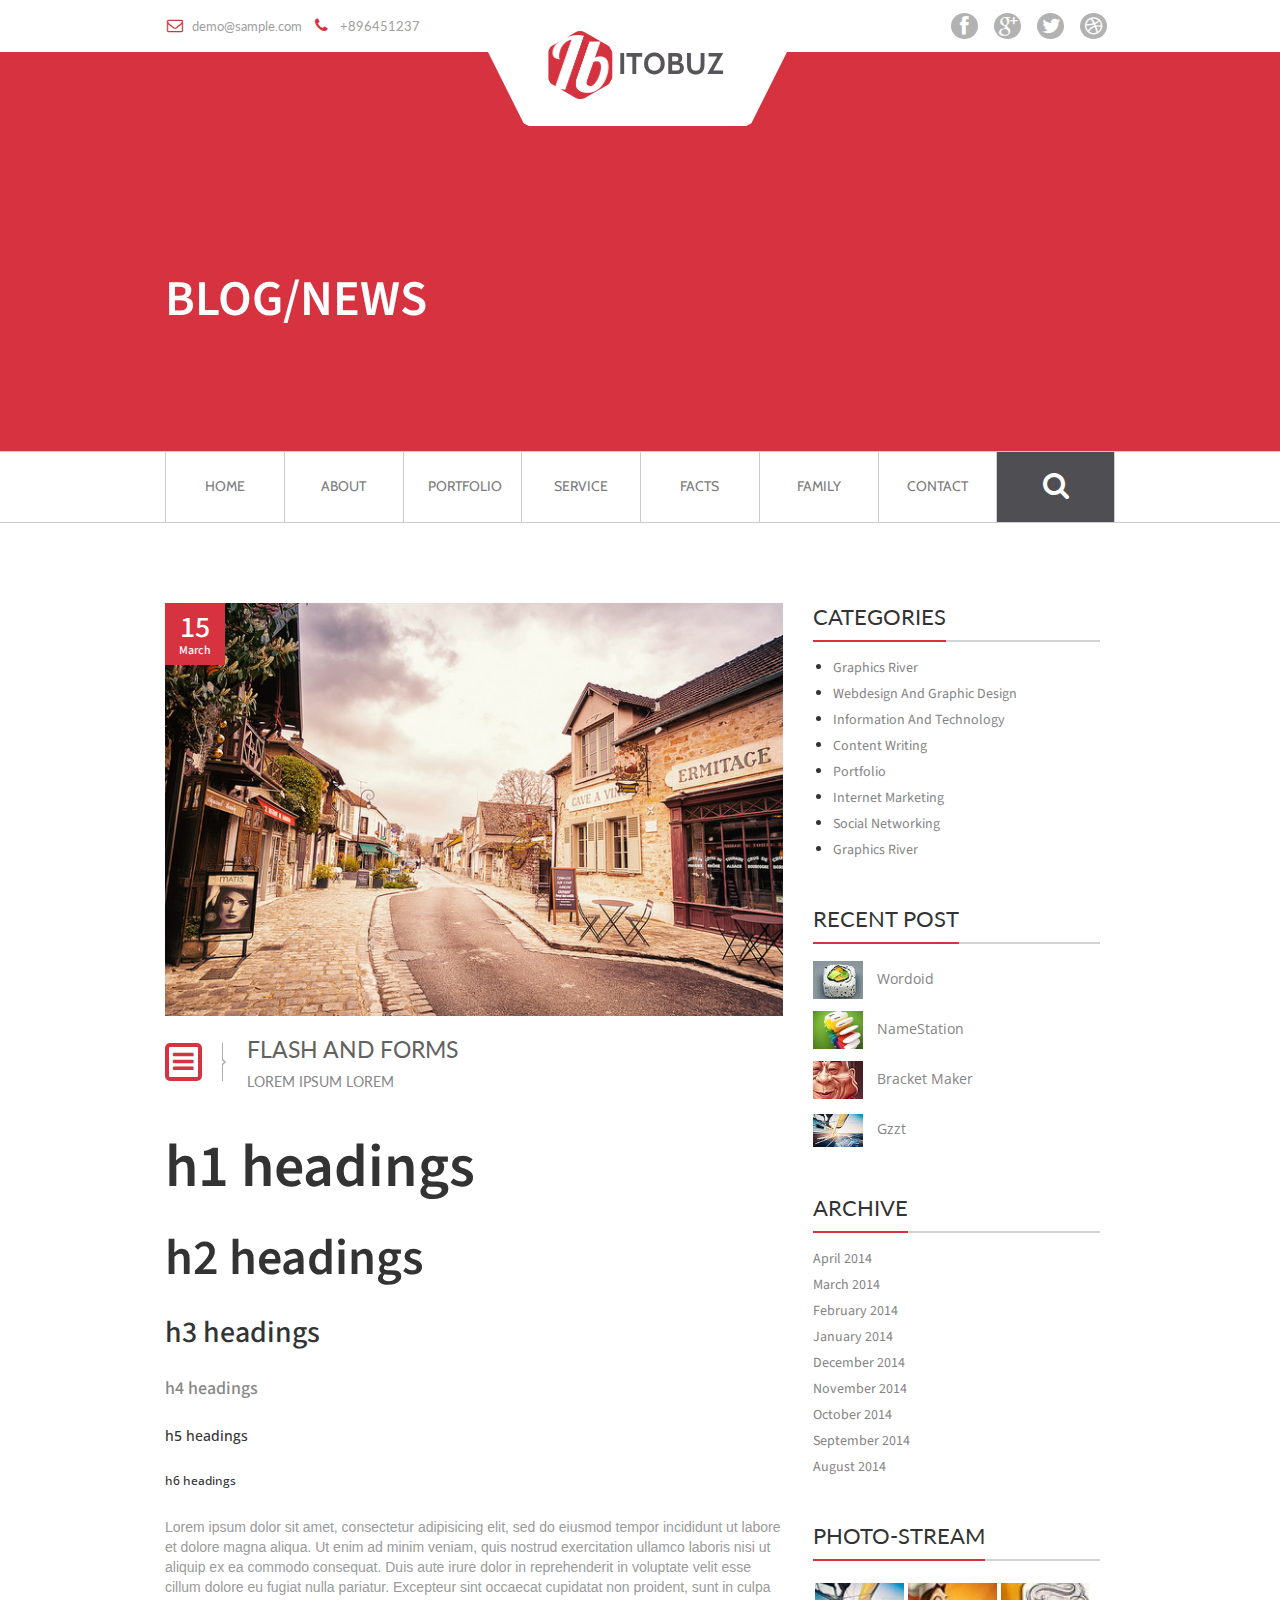
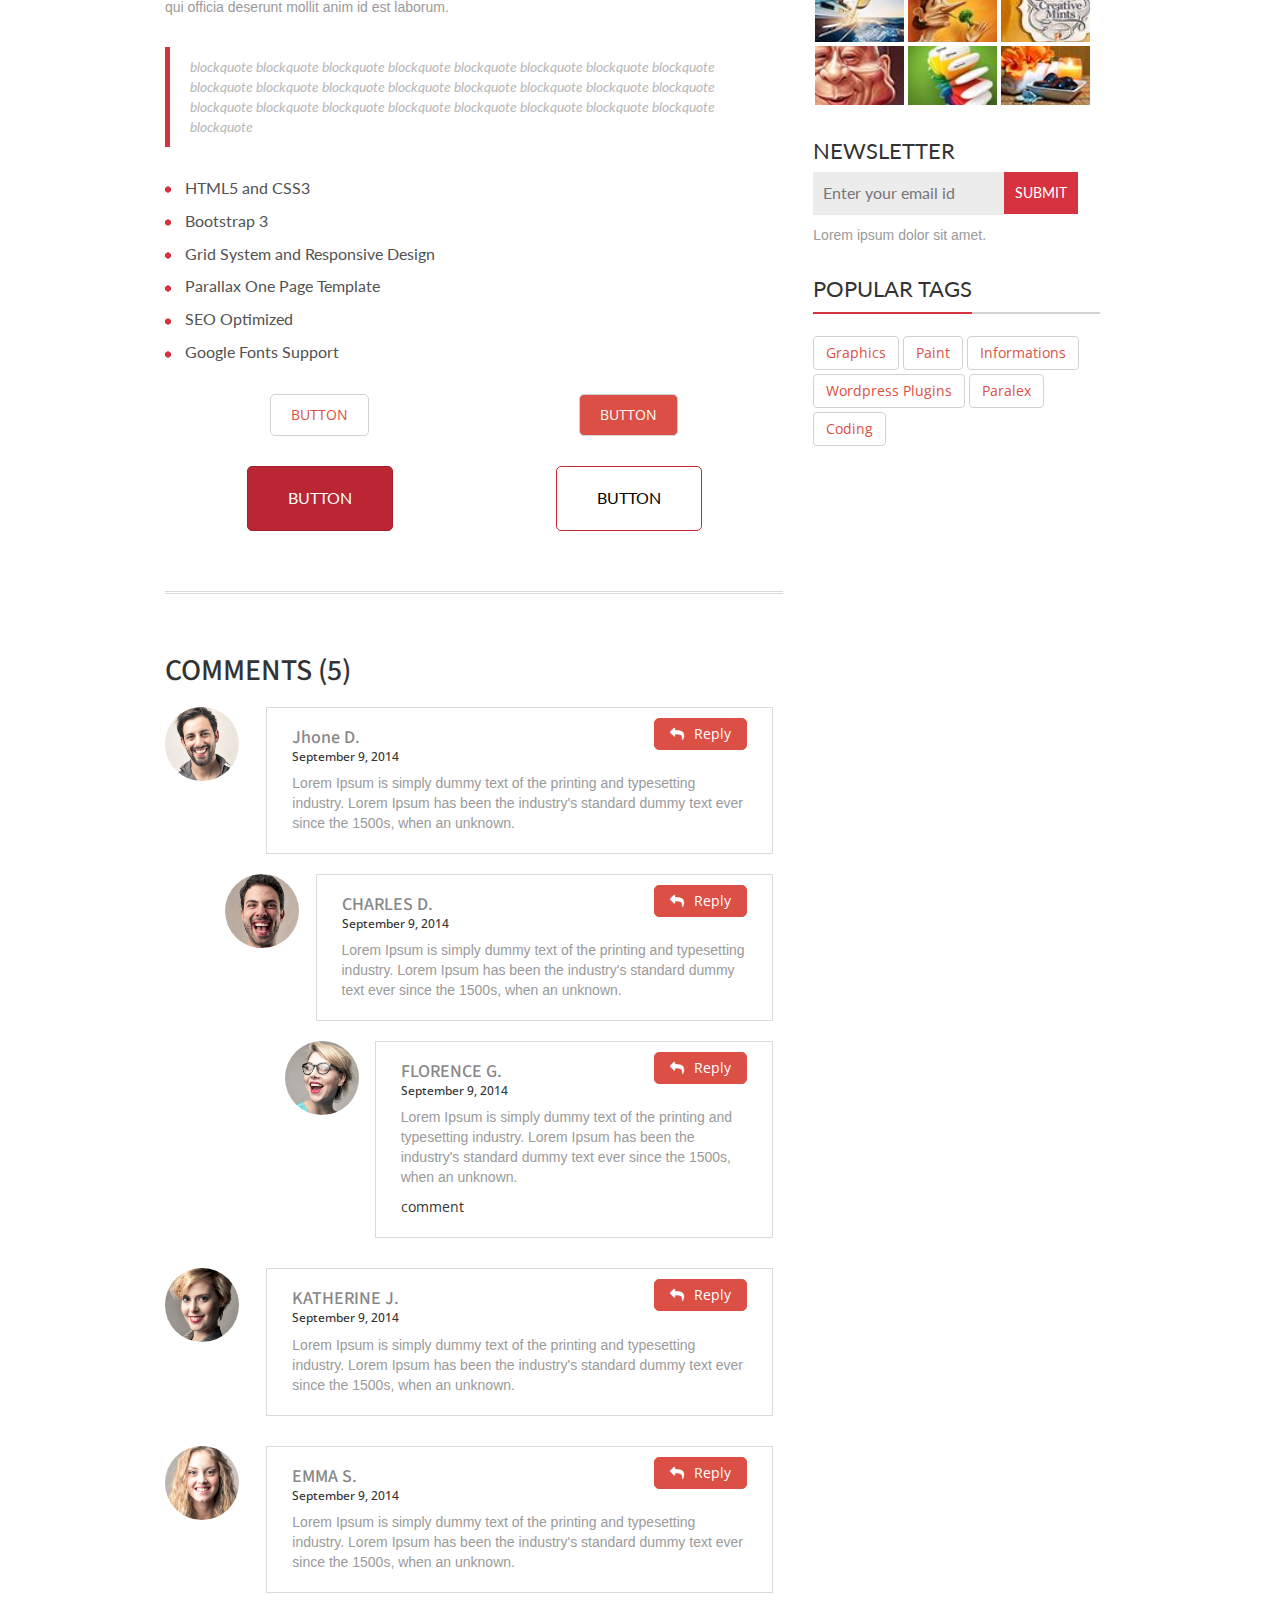
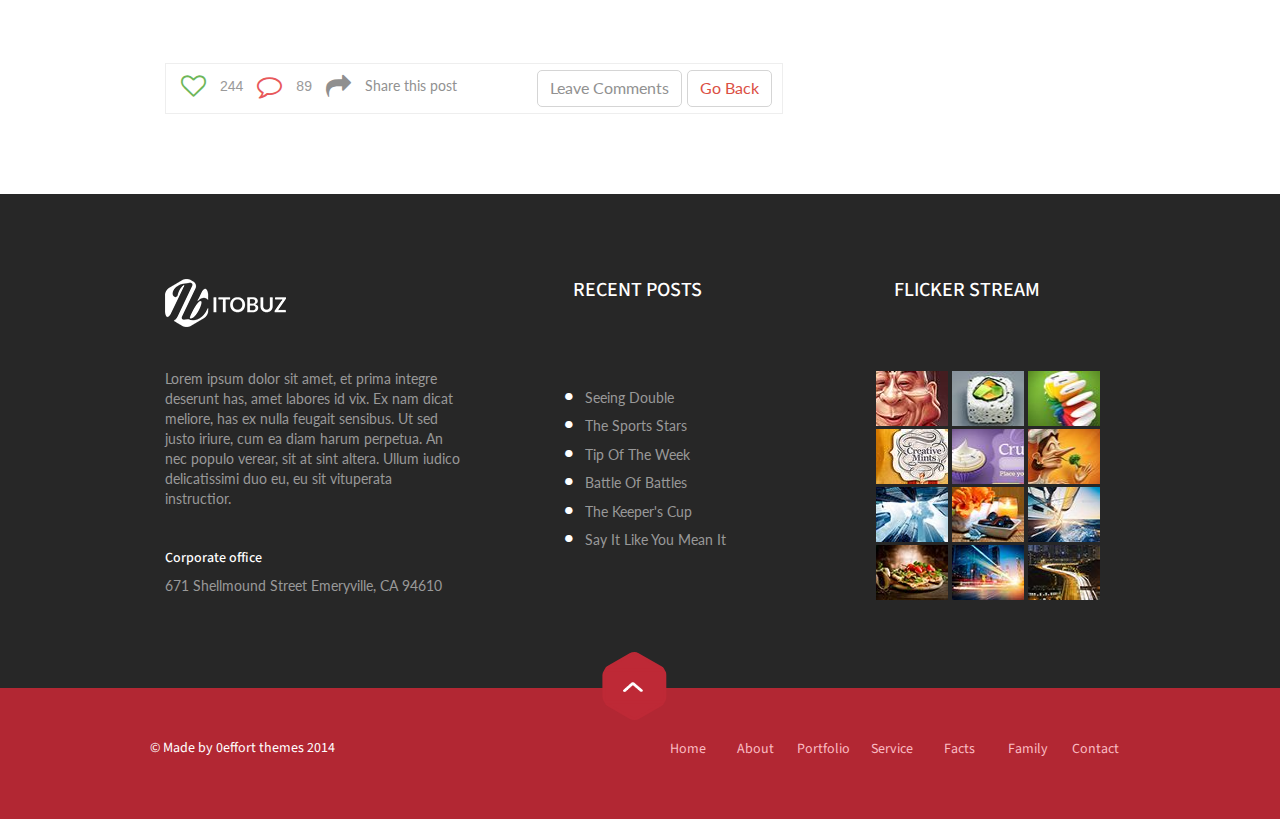
<file: blog-detail.html>
<!DOCTYPE html>
<html class="no-js" lang="en-US">
  
<!-- Mirrored from 0effortthemes.com/itobuz/blog-detail.html by HTTrack Website Copier/3.x [XR&CO'2014], Thu, 13 Nov 2014 19:01:12 GMT -->
<head>
	   <meta http-equiv="Content-Type" content="text/html; charset=utf-8">
    
    <!-- Basic -->
        <meta charset="utf-8">
        <!-- <meta http-equiv="X-UA-Compatible" content="IE=EmulateIE7;"> -->

		<title>ZERO EFFORT THEMES</title>
		
		<!-- Mobile Specific Metas -->
		<meta name="viewport" content="width=device-width, initial-scale=1, maximum-scale=1">		
			
		<!-- Libs CSS -->
		<link href="css/bootstrap.css" rel="stylesheet"> 		
		<link href="css/font-awesome.min.css" rel="stylesheet">
		<!-- <link href="css/flexslider.css" rel="stylesheet" media="screen" /> -->
		

		<!-- Template CSS -->
		<link rel="stylesheet" href="css/style.css">
        <link rel="stylesheet" href="css/my-pad.css">
        <link rel="stylesheet" href="css/my-mobile.css">
        <link rel="stylesheet" href="css/blog-style.css">
			
								
		<!-- Favicons --> 
        <link rel="shortcut icon" href="images/fabicon.ico">
        <link rel="apple-touch-icon" sizes="114x114" href="images/Fabcon_apple.png">

			
		<!-- Google Fonts -->
		<link href='http://fonts.googleapis.com/css?family=Paprika' rel='stylesheet' type='text/css'>
		<link href='http://fonts.googleapis.com/css?family=Fauna+One' rel='stylesheet' type='text/css'>
		<link href='http://fonts.googleapis.com/css?family=Open+Sans:400,300,300italic,400italic,600,700,700italic,800,800italic' rel='stylesheet' type='text/css'>
        <link href='http://fonts.googleapis.com/css?family=Lato' rel='stylesheet' type='text/css'>
        <link href='http://fonts.googleapis.com/css?family=Source+Sans+Pro' rel='stylesheet' type='text/css'>

        
        <!--[if IE]>
            <script src="http://html5shiv.googlecode.com/svn/trunk/html5.js"></script>
            <link rel="stylesheet" href="css/ie9.css">
        <![endif]-->

        <script src="js/modernizr.custom.50095.js"></script>
        <script src="js/respond.js"></script>

        <!--[if lt IE 9]>
            <link href="js/jreject/css/jquery.reject.css" rel="stylesheet" type="text/css" />
        <![endif]-->
		
       
	</head>
		
	<body class="blog-news">
        <header id="header">
            <div class="container first">
                <div class="row">
                    <div id="head1" class="clearfix">
                        <div class="col-md-4">
                            <a href="mailto:support@0effort.com?">
                                <span id="mailID" class="fa col-md-6"><i class="fa fa-envelope-o"></i>demo@sample.com</span>
                            </a>
                            <a href="#">
                                <span id="phone" class="fa col-md-6">
                                    <i class="fa fa-phone"></i>
                                    <tel>+896451237</tel>
                                </span>
                            </a>
                        </div>

                        <div class="col-md-4 middle">
                            <div class="circle2">
                                <div class="trapezoid">
                                    <a href="#">ITOBUZ
                                        <div class="hexa-logo">
                                            <div class="circle">
                                                <div class="full-hexagon">
                                                    <div class="hex-upper hex-box"></div>
                                                    <div class="hex-middle"></div>
                                                    <div class="hex-lower hex-box"></div>
                                                </div>
                                            </div>
                                            <img src="images/ib.png" alt="">
                                        </div>
                                    </a>
                                </div>
                            </div>
                        </div>

                        <div class="col-md-4 socials">
                            <a href="https://dribbble.com/itobuz">
                                <i class="fa fa-dribbble socials-link"></i>
                            </a>
                            <a href="https://twitter.com/ItobuzTech">
                                <i class="fa fa-twitter socials-link"></i>
                            </a>
                            <a href="#">
                                <i class="fa fa-google-plus socials-link"></i>
                            </a>
                            <a href="https://www.facebook.com/0effortthemes">
                                <i class="fa fa-facebook socials-link"></i>
                            </a>
                       </div> <!-- .SOCIALS ends-->
                    </div> <!-- #HEAD1 ends-->
                </div> <!-- .ROW ends-->
            </div> <!-- .CONTAINER ends-->

            <div id="nav-div">
                <div class="navbar-header">
                    <button type="button" id="nav-toggle" class="navbar-toggle" data-toggle="collapse" data-target="#navigation-menu">
                        <span class="sr-only">Toggle navigation</span> 
                        <span class="icon-bar"></span>
                        <span class="icon-bar"></span>
                        <span class="icon-bar"></span>
                    </button>
                </div>
                
                <nav id="navigation-menu" class="collapse navbar-collapse"  role="navigation">
                    <ul class="nav navbar-nav">
                        <li><a class="GoToHome" href="index-old.html#header">HOME
                        <div class="ripples button__ripples">
                                        <span class="ripples__circle"></span>
                          </div></a>
                          </li>
                        <li><a class="GoToOffer" href="index-old.html#offer">ABOUT
                        <div class="ripples button__ripples">
                                        <span class="ripples__circle"></span>
                          </div></a></li>
                        <li><a class="GoToWorks" href="index-old.html#works">PORTFOLIO
                        <div class="ripples button__ripples">
                                        <span class="ripples__circle"></span>
                          </div></a></li>
                        <li><a class="GoToPrices" href="index-old.html#prices">SERVICE
                        <div class="ripples button__ripples">
                                        <span class="ripples__circle"></span>
                          </div></a></li>
                        <li><a class="GoToFamily" href="index-old.html#family">FAMILY
                        <div class="ripples button__ripples">
                                        <span class="ripples__circle"></span>
                          </div></a></li>
                    </ul>
                </nav>
            </div>

            <div id="banner">
                <div class="container">
                    <div id="banner-detail">
                        <h2>BLOG/NEWS</h2>
                    </div>
                </div>
            </div> 

            <div class="container second"> 
            <div>
                <div id="desktop-nav-div" class="">
                    <nav id="desktop-navigation-menu" class="row collapse navbar-collapse"  role="navigation">
                        <ul class="nav navbar-nav">
                            <li><a class="GoToHome" href="index-old.html#header">HOME
                                    <div class="ripples button__ripples">
                                        <span class="ripples__circle"></span>
                                    </div>
                                </a>
                            </li>
                            <li><a class="GoToOffer" href="index-old.html#offer">ABOUT
                                    <div class="ripples button__ripples">
                                        <span class="ripples__circle"></span>
                                    </div>
                                </a>
                            </li>
                            <li><a class="GoToWorks" href="index-old.html#works">PORTFOLIO
                                    <div class="ripples button__ripples">
                                        <span class="ripples__circle"></span>
                                    </div>
                                </a>
                            </li>
                            <li><a class="GoToPrices" href="index-old.html#prices">SERVICE
                                    <div class="ripples button__ripples">
                                        <span class="ripples__circle"></span>
                                    </div>
                                </a>
                            </li>
                            <li><a class="GoToFacts" href="index-old.html#facts">FACTS
                                    <div class="ripples button__ripples">
                                        <span class="ripples__circle"></span>
                                    </div>
                                </a>
                            </li>
                            <li><a class="GoToFamily" href="index-old.html#family">FAMILY
                                    <div class="ripples button__ripples">
                                        <span class="ripples__circle"></span>
                                    </div>
                                </a>
                            </li>
                            <li><a class="GoToContact" href="index-old.html#contact">CONTACT
                                    <div class="ripples button__ripples">
                                        <span class="ripples__circle"></span>
                                    </div>
                                </a>
                            </li>
                            <li id="search">
                                <a href="#" class="fa fa-search"></a>
                                <div id="search-box">
                                    <label>
                                        <input type="text" name="search" id="box-search" value="" placeholder="search your content here">
                                    </label>
                                </div>
                            </li>
                        </ul>
                    </nav>

                </div> <!--  DESKTOP NAV DIV ends -->
            </div>
            </div> <!-- CONTAINER SECOND ends -->
        </header>
        <div id="content-wrapper">

    <!-- ======================== HOME ======================- -->
            <section id="blog-details-page">
                <div class="container">
                    <article class="post-section col-lg-8 col-md-8">

                      <div class="blog-posts"> <!--individual blog posts-->
                        <div class="date">
                            <h3>15</h3>
                            <h6>March</h6>
                        </div>
                        <img alt="" src="images/blog1.jpg" >

                        <div class="blog-post-heading">
                            <div class="blog-post-type">
                                <i class="fa fa-bars"></i>    
                            </div>
                            <div class="blog-post-title">
                                <h3>Flash and Forms</h3>
                                <h6>LOREM IPSUM LOREM</h6>
                            </div>
                        </div>

                        <!-- <p>Lorem ipsum dolor sit amet, consectetur adipisicing elit, sed do eiusmod tempor incididunt ut labore et dolore magna aliqua. Ut enim ad minim veniam, quis nostrud exercitation ullamco laboris nisi ut aliquip ex ea commodo consequat. Duis aute irure dolor in reprehenderit in voluptate velit esse cillum dolore eu fugiat nulla pariatur. Excepteur sint occaecat cupidatat non proident, sunt in culpa qui officia deserunt mollit anim id est laborum.</p>

                        <div class="read-more">
                          <blockquote>
                          Lorem ipsum dolor sit amet, consectetur adipisicing elit, sed do eiusmod tempor incididunt ut labore et dolore magna aliqua. Ut enim ad minim veniam, quis nostrud exercitation ullamco laboris nisi ut aliquip ex ea commodo consequat. Duis aute irure dolor in reprehenderit in voluptate velit esse cillum dolore eu fugiat nulla pariatur. Excepteur sint occaecat cupidatat non proident, sunt in culpa qui officia deserunt mollit anim id est laborum.
                          </blockquote>

                          <p>Lorem ipsum dolor sit amet, consectetur adipisicing elit, sed do eiusmod tempor incididunt ut labore et dolore magna aliqua. Ut enim ad minim veniam, quis nostrud exercitation ullamco laboris nisi ut aliquip ex ea commodo consequat. Duis aute irure dolor in reprehenderit in voluptate velit esse cillum dolore eu fugiat nulla pariatur. Excepteur sint occaecat cupidatat non proident, sunt in culpa qui officia deserunt mollit anim id est laborum.</p>
                        </div> --> 

                        <div class="shortcode-section">
                            
                            <div><h1>h1 headings</h1></div>
                            <div><h2>h2 headings</h2></div>
                            <div><h3>h3 headings</h3></div>
                            <div><h4>h4 headings</h4></div>
                            <div><h5>h5 headings</h5></div>
                            <div><h6>h6 headings</h6></div>
                            
                            <div>
                                <p>Lorem ipsum dolor sit amet, consectetur adipisicing elit, sed do eiusmod tempor incididunt ut labore et dolore magna aliqua. Ut enim ad minim veniam, quis nostrud exercitation ullamco laboris nisi ut aliquip ex ea commodo consequat. Duis aute irure dolor in reprehenderit in voluptate velit esse cillum dolore eu fugiat nulla pariatur. Excepteur sint occaecat cupidatat non proident, sunt in culpa qui officia deserunt mollit anim id est laborum.</p>
                            </div>
                            
                            <div>
                                <blockquote>blockquote blockquote blockquote blockquote blockquote blockquote blockquote blockquote blockquote blockquote blockquote blockquote blockquote blockquote blockquote blockquote blockquote blockquote blockquote blockquote blockquote blockquote blockquote blockquote blockquote</blockquote>    
                            </div>

                            <div>
                            <ul class="main-list-points">
                                <li>
                                    <div class="hexa-gon">
                                        <div class="hexa-gon-before"></div>
                                        <div class="hexa-gon-after"></div>
                                    </div>
                                    HTML5 and CSS3
                                </li>
                                <li>
                                    <div class="hexa-gon">
                                        <div class="hexa-gon-before"></div>
                                        <div class="hexa-gon-after"></div>
                                    </div>
                                    Bootstrap 3
                                </li>
                                <li>
                                    <div class="hexa-gon">
                                        <div class="hexa-gon-before"></div>
                                        <div class="hexa-gon-after"></div>
                                    </div>
                                    Grid System and Responsive Design
                                </li>
                                <li>
                                    <div class="hexa-gon">
                                        <div class="hexa-gon-before"></div>
                                        <div class="hexa-gon-after"></div>
                                    </div>
                                    Parallax One Page Template
                                </li>
                                <li>
                                    <div class="hexa-gon">
                                        <div class="hexa-gon-before"></div>
                                        <div class="hexa-gon-after"></div>
                                    </div>
                                    SEO Optimized
                                </li>
                                <li>
                                    <div class="hexa-gon">
                                        <div class="hexa-gon-before"></div>
                                        <div class="hexa-gon-after"></div>
                                    </div>
                                    Google Fonts Support
                                </li>
                            </ul>
                            </div>

                            <div class="clearfix">
                                <div class="col-md-6 button-holder"><a class="white-btn button" href="javascript:void(0)">button</a></div>
                                <div class="col-md-6 button-holder"><a class="red-btn button" href="javascript:void(0)">button</a></div>
                            </div>
                            <div class="clearfix">
                                <div class="col-md-6 button-holder"><a class="button2 red-btn2" href="javascript:void(0)">button</a></div>
                                <div class="col-md-6 button-holder"><a class="button2 white-btn2" href="javascript:void(0)">button</a></div>
                            </div>
                        </div> <!-- SHORTCODE SECTION ends -->


                        <div class="comment-section">
                            <h3>comments (5)</h3>
                            <div class="posted-comments level-1">
                                <div class="clearfix">
                                    <div class="user-img-holder">
                                        <img src="images/members/team-member-image-01.jpg" alt="">
                                    </div>

                                    <div class="comment-details">
                                        <div class="clearfix">
                                            <h4>Jhone D.</h4>
                                            <a class="red-btn" href="#"><i class="fa fa-reply"></i>Reply</a>
                                        </div>
                                        <h6>September 9, 2014</h6>
                                         <p>Lorem Ipsum is simply dummy text of the printing and typesetting industry. Lorem Ipsum has been the industry's standard dummy text ever since the 1500s, when an unknown.</p>
                                    </div>
                                </div>

                                <div class="posted-comments level-2">
                                    <div class="clearfix">
                                        <div class="user-img-holder">
                                            <img src="images/members/team-member-image-02.jpg" alt="">
                                        </div>

                                        <div class="comment-details">
                                            <div class="clearfix">
                                                <h4>CHARLES D.</h4>
                                                <a class="red-btn" href="#"><i class="fa fa-reply"></i>Reply</a>
                                            </div>
                                            <h6>September 9, 2014</h6>
                                             <p>Lorem Ipsum is simply dummy text of the printing and typesetting industry. Lorem Ipsum has been the industry's standard dummy text ever since the 1500s, when an unknown.</p></p>
                                        </div>
                                    </div>

                                    <div class="posted-comments level-3">
                                        <div class="clearfix">
                                            <div class="user-img-holder">
                                                <img src="images/members/team-member-image-03.jpg" alt="">
                                            </div>

                                            <div class="comment-details">
                                                <div class="clearfix">
                                                    <h4>FLORENCE G.</h4>
                                                    <a class="red-btn" href="#"><i class="fa fa-reply"></i>Reply</a>
                                                </div>
                                                <h6>September 9, 2014</h6>
                                                 <p>Lorem Ipsum is simply dummy text of the printing and typesetting industry. Lorem Ipsum has been the industry's standard dummy text ever since the 1500s, when an unknown.</p>comment</p>
                                            </div>
                                        </div>
                                    </div> <!-- LEVEL 3 ends -->
                                </div> <!-- LEVEL 2 ends -->
                            </div> <!-- LEVEL 1 ends -->

                            <div class="posted-comments level-1">
                                <div class="clearfix">
                                    <div class="user-img-holder">
                                        <img src="images/members/team-member-image-04.jpg" alt="">
                                    </div>

                                    <div class="comment-details">
                                        <div class="clearfix">
                                            <h4>KATHERINE J.</h4>
                                            <a class="red-btn" href="#"><i class="fa fa-reply"></i>Reply</a>
                                        </div>
                                        <h6>September 9, 2014</h6>
                                         <p>Lorem Ipsum is simply dummy text of the printing and typesetting industry. Lorem Ipsum has been the industry's standard dummy text ever since the 1500s, when an unknown.</p>
                                    </div>
                                </div>
                            </div>

                            <div class="posted-comments level-1">
                                <div class="clearfix">
                                    <div class="user-img-holder">
                                        <img src="images/members/team-member-image-05.jpg" alt="">
                                    </div>

                                    <div class="comment-details">
                                        <div class="clearfix">
                                            <h4>EMMA S.</h4>
                                            <a class="red-btn" href="#"><i class="fa fa-reply"></i>Reply</a>
                                        </div>
                                        <h6>September 9, 2014</h6>
                                        <p>Lorem Ipsum is simply dummy text of the printing and typesetting industry. Lorem Ipsum has been the industry's standard dummy text ever since the 1500s, when an unknown.</p>
                                    </div>
                                </div>
                            </div>



                            <div class="read-comment clearfix">
                              <i class="fa fa-heart-o"></i>
                              <p>244</p>
                              <i class="fa fa-comment-o"></i>
                              <p>89</p>

                              <i class="fa fa-share"></i>
                              <a class="share-btn" href="#">Share this post</a>
                              
                              <div class="clearfix btn-group">
                                <a class="back-btn btn white-btn" href="blog.html">go back</a>
                                <a class="comment-btn btn white-btn" href="javascript:void(0)">Leave Comments</a>
                              </div>
                            </div>

                            <div class="comment-form clearfix">
                              <h4>Add your comment</h4>
                              <form action="#">
                                <input type="text" placeholder="Enter Your Name">
                                <input type="text" placeholder="Enter Your Emails Id">
                                <!-- <input type="text" placeholder="Write your comments here"> -->
                                <textarea name="" id="" rows="5" placeholder="Write your commenst here"></textarea>
                                <button class="btn white-btn">SUBMIT NOW</button>
                              </form>
                            </div>

                        </div> <!-- COMMETN SECTION ends -->
                      </div> <!-- individual BLOG POSTS ends -->
                    </article> <!-- POST SECTION ends -->



                    <article class="widget-section col-lg-4 col-md-4">
                      <div class="clearfix">
                      <div class="widgets list-type category-widget">
                        <h3>CATEGORIES</h3>
                        <ul>
                          <li><a href="#">Graphics River</a></li>
                          <li><a href="#">Webdesign and graphic design</a></li>
                          <li><a href="#">Information and technology</a></li>
                          <li><a href="#">Content writing</a></li>
                          <li><a href="#">Portfolio</a></li>
                          <li><a href="#">Internet Marketing</a></li>
                          <li><a href="#">Social networking</a></li>
                          <li><a href="#">Graphics River</a></li>
                        </ul>
                      </div>

                      <div class="widgets recent-posts">
                        <h3>RECENT POST</h3>
                        <ul>
                          <li>
                            <figure>
                              <img src="images/footer_images/flickr-streem-image-02.jpg" alt="">
                            </figure>
                            <figcaption>
                              <a href="#">Wordoid</a>
                            </figcaption>
                          </li>

                          <li>
                            <figure>
                              <img src="images/footer_images/flickr-streem-image-03.jpg" alt="">
                            </figure>
                            <figcaption>
                              <a href="#">NameStation</a>
                            </figcaption>
                          </li>

                          <li>
                            <figure>
                              <img src="images/footer_images/flickr-streem-image-01.jpg" alt="">
                            </figure>
                            <figcaption>
                              <a href="#">Bracket Maker</a>
                            </figcaption>
                          </li>

                          <li>
                            <figure>
                              <img src="images/footer_images/flickr-streem-image-09.jpg" alt="">
                            </figure>
                            <figcaption>
                              <a href="#">Gzzt</a>
                            </figcaption>
                          </li>
                        </ul>
                      </div>
                      </div>

                      <div class="clearfix">
                      <div class="widgets list-type archive-widget">
                        <h3>ARCHIVE</h3>
                        <ul>
                          <li><a href="#">April 2014</a></li>
                          <li><a href="#">March 2014</a></li>
                          <li><a href="#">February 2014</a></li>
                          <li><a href="#">January 2014</a></li>
                          <li><a href="#">December 2014</a></li>
                          <li><a href="#">November 2014</a></li>
                          <li><a href="#">october 2014</a></li>
                          <li><a href="#">September 2014</a></li>
                          <li><a href="#">August 2014</a></li>
                        </ul>
                      </div>

                      <div class="widgets photo-stream">
                        <h3>PHOTO-STREAM</h3>
                        <ul class="clearfix">
                          <li>
                            <a href="#" class="imgLiquidFill imgLiquid" style="width: 89px; height: 59px;">
                              <img src="images/footer_images/flickr-streem-image-09.jpg" alt="">
                            </a>
                          </li>
                          <li>
                            <a href="#" class="imgLiquidFill imgLiquid" style="width: 89px; height: 59px;">
                              <img src="images/footer_images/flickr-streem-image-06.jpg" alt="">
                            </a>
                          </li>
                          <li>
                            <a href="#" class="imgLiquidFill imgLiquid" style="width: 89px; height: 59px;">
                              <img src="images/footer_images/flickr-streem-image-04.jpg" alt="">
                            </a>
                          </li>
                          <li>
                            <a href="#" class="imgLiquidFill imgLiquid" style="width: 89px; height: 59px;">
                              <img src="images/footer_images/flickr-streem-image-01.jpg" alt="">
                            </a>
                          </li>
                          <li>
                            <a href="#" class="imgLiquidFill imgLiquid" style="width: 89px; height: 59px;">
                              <img src="images/footer_images/flickr-streem-image-03.jpg" alt="">
                            </a>
                          </li>
                          <li>
                            <a href="#" class="imgLiquidFill imgLiquid" style="width: 89px; height: 59px;">
                              <img src="images/footer_images/flickr-streem-image-08.jpg" alt="">
                            </a>
                          </li>
                        </ul>
                      </div>
                      </div>

                      <div class="clearfix">
                      <div class="widgets newsletter-widget">
                        <h3>NEWSLETTER</h3>
                        <form action="#">
                          <input type="text" placeholder="Enter your email id">
                          <button class="red-btn">SUBMIT</button>
                        </form>
                        <p>Lorem ipsum dolor sit amet.</p>
                      </div>

                      <div class="widgets tag-widget">
                        <h3>POPULAR TAGS</h3>
                        <ul>
                          <li><a class="btn white-btn" href="#">Graphics</a></li>
                          <li><a class="btn white-btn" href="#">Paint</a></li>
                          <li><a class="btn white-btn" href="#">Informations</a></li>
                          <li><a class="btn white-btn" href="#">Wordpress Plugins</a></li>
                          <li><a class="btn white-btn" href="#">Paralex</a></li>
                          <li><a class="btn white-btn" href="#">Coding</a></li>
                        </ul>
                      </div>
                      </div>

                    </article>
                </div> <!--CONTAINER ends-->
            </section>
            
            <!-- ==================== FOOTER ======================== -->
            <section id="footer-1">
                <div class="container">
                    <div class="row footer-wrapper-1">
                        <article class="col-md-4">
                            <figure class="footer-logo">
                                <img src="images/logo_white_color.png" alt="">
                            </figure>
                            <p>
                               Lorem ipsum dolor sit amet, et prima integre deserunt has, amet labores id vix. Ex nam dicat meliore, has ex nulla feugait sensibus. Ut sed justo iriure, cum ea diam harum perpetua. An nec populo verear, sit at sint altera. Ullum iudico delicatissimi duo eu, eu sit vituperata instructior.
                            </p>
                            <div class="footer-address">
                                <h4>Corporate office</h4>
                                671 Shellmound Street
                                Emeryville, CA 94610
                            </div>
                        </article>
                        <article class="col-md-offset-1 col-md-3 recent-posts">
                            <h3>RECENT POSTS</h3>
                            <ul>
                                <li><a href="#">Seeing double</a></li>
                                <li><a href="#">The sports stars</a></li>
                                <li><a href="#">Tip of the week</a></li>
                                <li><a href="#">Battle of battles</a></li>
                                <li><a href="#">The keeper's Cup</a></li>
                                <li><a href="#">Say it like you mean it</a></li>
                            </ul>
                        </article>
                        <article class="col-md-4 flicker-stream">
                            <h3>FLICKER STREAM</h3>
                            <div class="footer-image-wrapper-1 col-md-12">
                                <figure class="">
                                    <img src="images/footer_images/flickr-streem-image-01.jpg" width="72" height="55" alt="">
                                </figure>
                                <figure class="">
                                    <img src="images/footer_images/flickr-streem-image-02.jpg" width="72" height="55" alt="">
                                </figure>
                                <figure class="">
                                    <img src="images/footer_images/flickr-streem-image-03.jpg" width="72" height="55" alt="">
                                </figure>
                            </div>
                            <div class="footer-image-wrapper-1 col-md-12">
                                <figure class="">
                                    <img src="images/footer_images/flickr-streem-image-04.jpg" width="72" height="55" alt="">
                                </figure>
                                <figure class="">
                                    <img src="images/footer_images/flickr-streem-image-05.jpg" width="72" height="55" alt="">
                                </figure>
                                <figure class="">
                                    <img src="images/footer_images/flickr-streem-image-06.jpg" width="72" height="55" alt="">
                                </figure>
                            </div>
                            <div class="footer-image-wrapper-1 col-md-12">
                                <figure class="">
                                    <img src="images/footer_images/flickr-streem-image-07.jpg" width="72" height="55" alt="">
                                </figure>
                                <figure class="">
                                    <img src="images/footer_images/flickr-streem-image-08.jpg" width="72" height="55" alt="">
                                </figure>
                                <figure class="">
                                    <img src="images/footer_images/flickr-streem-image-09.jpg" width="72" height="55" alt="">
                                </figure>
                            </div>
                            <div class="footer-image-wrapper-1 col-md-12">
                                <figure class="">
                                    <img src="images/footer_images/flickr-streem-image-10.jpg" width="72" height="55" alt="">
                                </figure>
                                <figure class="">
                                    <img src="images/footer_images/flickr-streem-image-11.jpg" width="72" height="55" alt="">
                                </figure>
                                <figure class="">
                                    <img src="images/footer_images/flickr-streem-image-12.jpg" width="72" height="55" alt="">
                                </figure>
                            </div>
                            
                        </article>
                    </div>
                </div>
            </section>
            
            <section id="footer-2">
                <div class="container">
                    <div class="row">
                        <article class="col-md-3 footer-copy">
                            &copy; Made by 0effort themes 2014
                        </article>

                        <a href="#header" id="ScrollTop">
                            <img src="images/arrow-top.png" height="10" width="20" alt="">
                            <div class="circle">
                                <div class="full-hexagon">
                                    <div class="hex-upper hex-box"></div>
                                    <div class="hex-middle"></div>
                                    <div class="hex-lower hex-box"></div>
                                </div>
                            </div>
                        </a>

                        <article class="footer-navbar col-md-offset-2 col-md-7">
                            <ul class="">
                                <li><a class="GoToHome" href="layout1.html#home">Home</a></li>
                                <li><a class="GoToOffer" href="layout1.html#offer">About</a></li>
                                <li><a class="GoToWorks" href="layout1.html#works">Portfolio</a></li>
                                <li><a class="GoToPrices" href="layout1.html#prices">Service</a></li>
                                <li><a class="GoToFacts" href="layout1.html#facts">Facts</a></li>
                                <li><a class="GoToFamily" href="layout1.html#family">Family</a></li>
                                <li><a class="GoToContact" href="layout1.html#contact">Contact</a></li>
                            </ul>
                        </article>
                    </div>
                </div>
            </section>
            <!-- =========================== EO FOOTER ================================= -->
            
        </div>
		<!-- EXTERNAL SCRIPTS ============================================= -->
        <script type="text/javascript" src="js/jquery-1.8.2.min.js"></script>
        <!--
        <script src="http://jquery.thewikies.com/browser/jquery.browser.min.js"></script>
        -->
        <script src="js/jreject/jquery.reject.js"></script>


        <script src="js/headroom.js" type="text/javascript"></script>
        <script src="js/jQuery.headroom.js" type="text/javascript"></script>

        <script src="js/bootstrap.min.js" type="text/javascript"></script>
        <script src="js/jquery.easing.js" type="text/javascript"></script>  
        
        <script src="js/imgLiquid-min.js"></script>
        <script type="text/javascript" src="js/waypoints.min.js"></script>

        <script type="text/javascript" src="js/freewall.js"></script>
        
        <script src="js/blogCustom.js" type="text/javascript"></script>
        <script src="js/my-pad.js" type="text/javascript"></script>
		
	</body>

<!-- Mirrored from 0effortthemes.com/itobuz/blog-detail.html by HTTrack Website Copier/3.x [XR&CO'2014], Thu, 13 Nov 2014 19:01:14 GMT -->
</html>
</file>
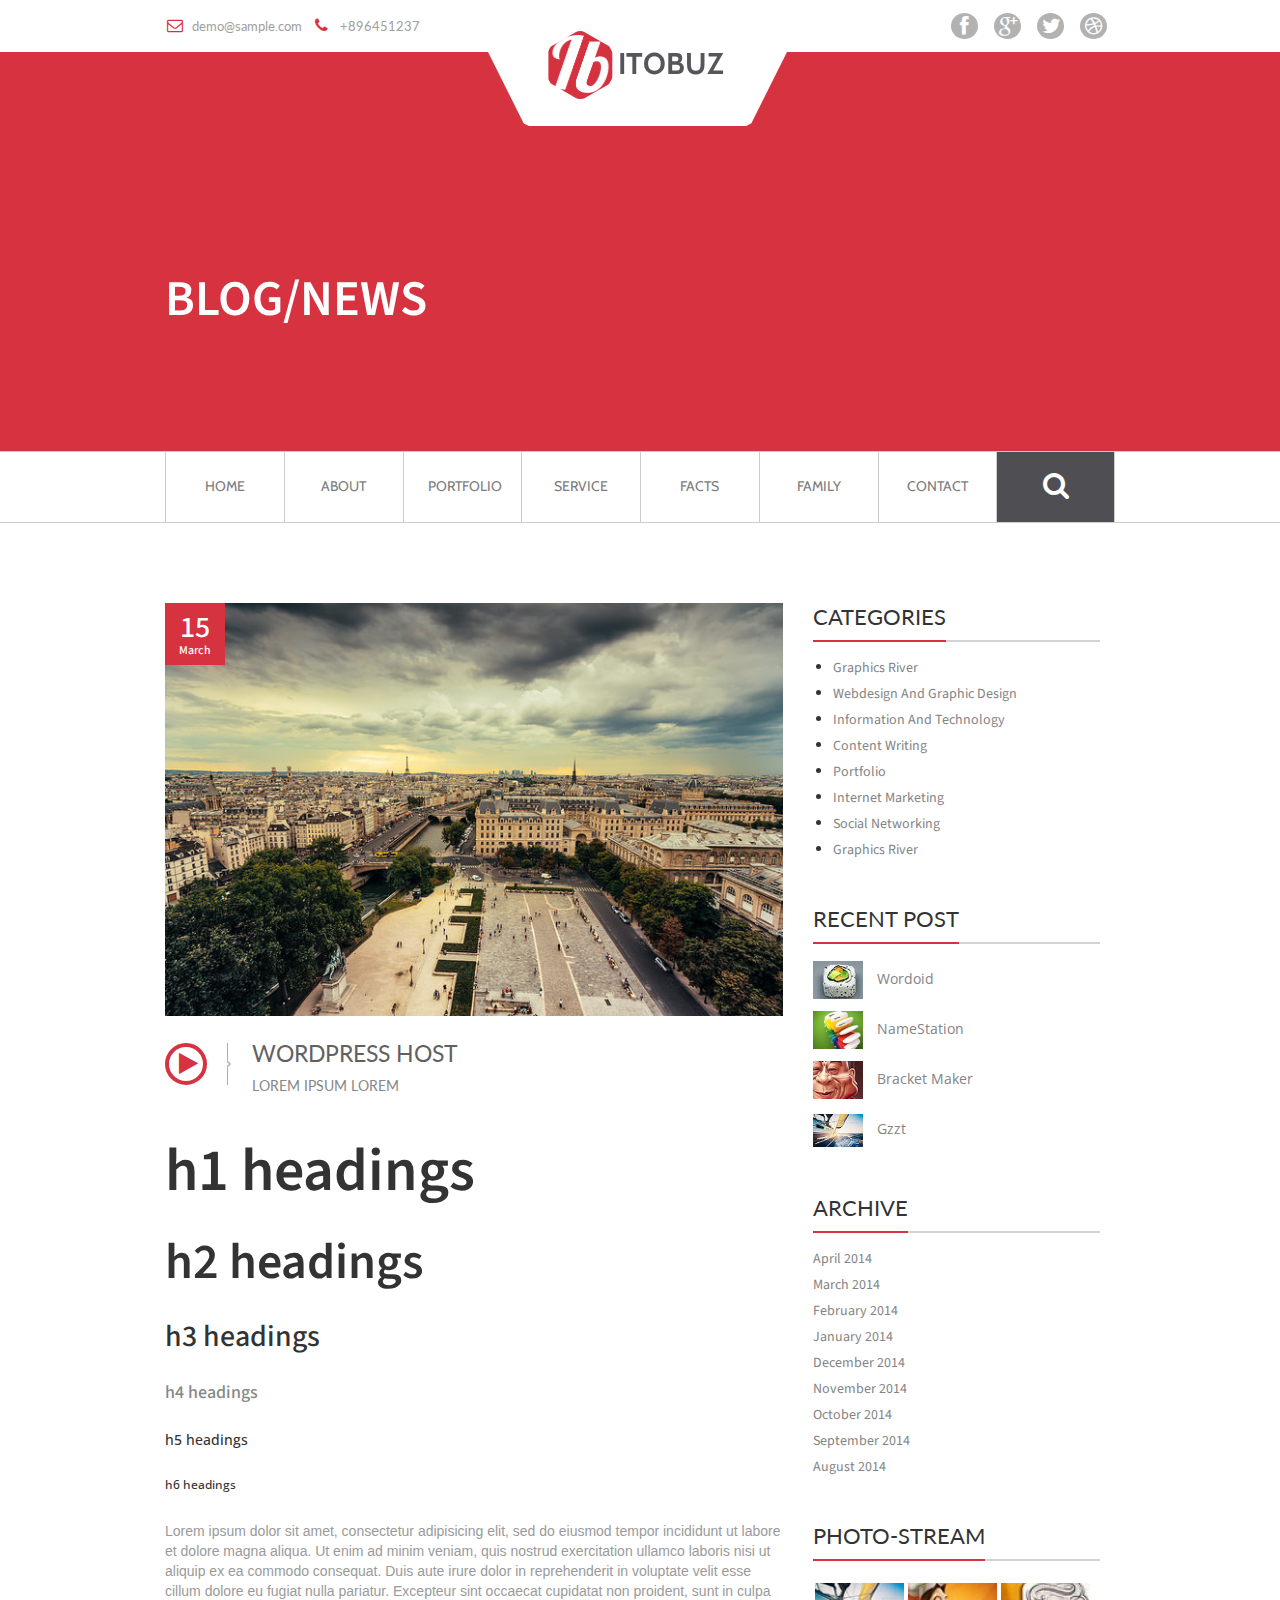
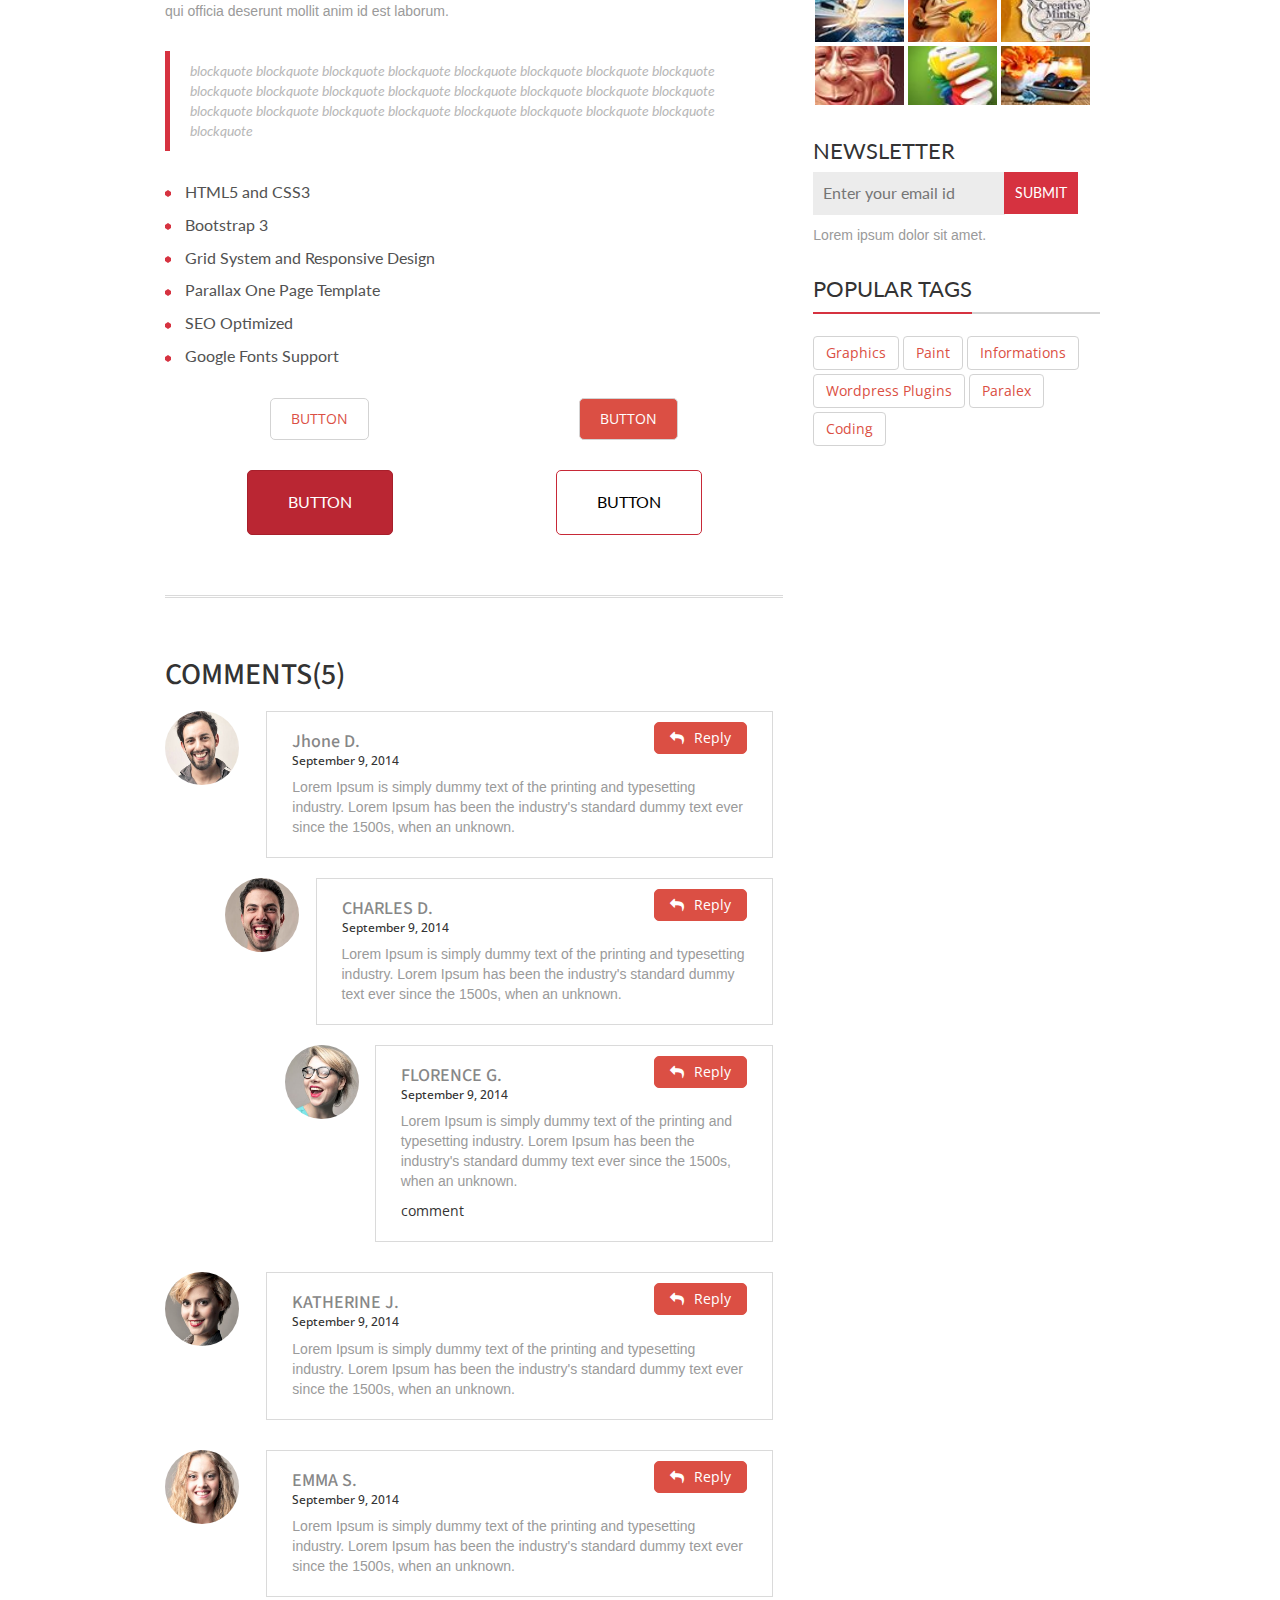
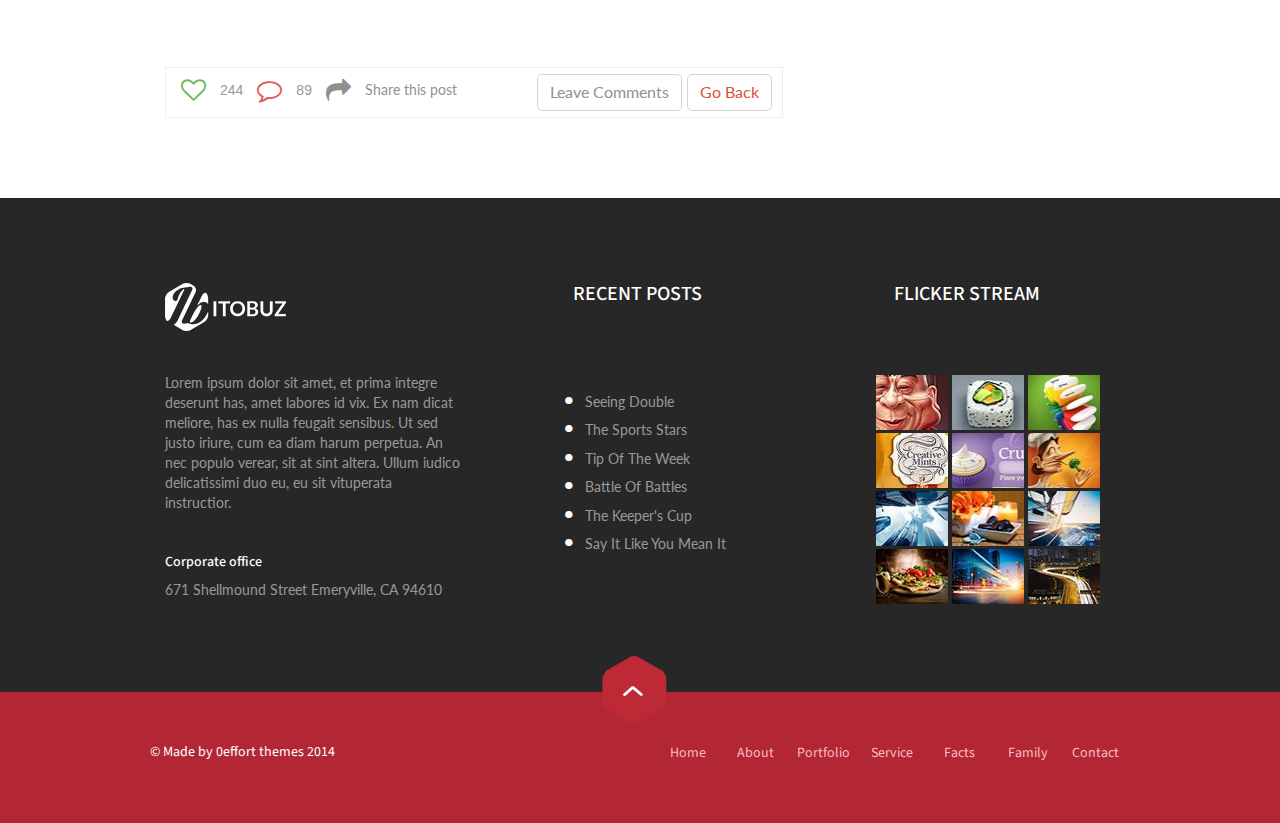
<file: blog-detail2.html>
<!DOCTYPE html>
<html class="no-js" lang="en-US">
  
<!-- Mirrored from 0effortthemes.com/itobuz/blog-detail2.html by HTTrack Website Copier/3.x [XR&CO'2014], Thu, 13 Nov 2014 19:01:14 GMT -->
<head>
	   <meta http-equiv="Content-Type" content="text/html; charset=utf-8">
    
    <!-- Basic -->
        <meta charset="utf-8">
        <!-- <meta http-equiv="X-UA-Compatible" content="IE=EmulateIE7;"> -->

		<title>ZERO EFFORT THEMES</title>
		
		<!-- Mobile Specific Metas -->
		<meta name="viewport" content="width=device-width, initial-scale=1, maximum-scale=1">		
			
		<!-- Libs CSS -->
		<link href="css/bootstrap.css" rel="stylesheet"> 		
		<link href="css/font-awesome.min.css" rel="stylesheet">
		<!-- <link href="css/flexslider.css" rel="stylesheet" media="screen" /> -->
		

		<!-- Template CSS -->
		<link rel="stylesheet" href="css/style.css">
        <link rel="stylesheet" href="css/my-pad.css">
        <link rel="stylesheet" href="css/my-mobile.css">
        <link rel="stylesheet" href="css/blog-style.css">
			
								
		<!-- Favicons --> 
        <link rel="shortcut icon" href="images/fabicon.ico">
        <link rel="apple-touch-icon" sizes="114x114" href="images/Fabcon_apple.png">

			
		<!-- Google Fonts -->
		<link href='http://fonts.googleapis.com/css?family=Paprika' rel='stylesheet' type='text/css'>
		<link href='http://fonts.googleapis.com/css?family=Fauna+One' rel='stylesheet' type='text/css'>
		<link href='http://fonts.googleapis.com/css?family=Open+Sans:400,300,300italic,400italic,600,700,700italic,800,800italic' rel='stylesheet' type='text/css'>
        <link href='http://fonts.googleapis.com/css?family=Lato' rel='stylesheet' type='text/css'>
        <link href='http://fonts.googleapis.com/css?family=Source+Sans+Pro' rel='stylesheet' type='text/css'>

        
        <!--[if IE]>
            <script src="http://html5shiv.googlecode.com/svn/trunk/html5.js"></script>
            <link rel="stylesheet" href="css/ie9.css">
        <![endif]-->

        <script src="js/modernizr.custom.50095.js"></script>
        <script src="js/respond.js"></script>

        <!--[if lt IE 9]>
            <link href="js/jreject/css/jquery.reject.css" rel="stylesheet" type="text/css" />
        <![endif]-->
		
       
	</head>
		
	<body class="blog-news">
        <header id="header">
            <div class="container first">
                <div class="row">
                    <div id="head1" class="clearfix">
                        <div class="col-md-4">
                            <a href="mailto:support@0effort.com?">
                                <span id="mailID" class="fa col-md-6"><i class="fa fa-envelope-o"></i>demo@sample.com</span>
                            </a>
                            <a href="#">
                                <span id="phone" class="fa col-md-6">
                                    <i class="fa fa-phone"></i>
                                    <tel>+896451237</tel>
                                </span>
                            </a>
                        </div>

                        <div class="col-md-4 middle">
                            <div class="circle2">
                                <div class="trapezoid">
                                    <a href="#">ITOBUZ
                                        <div class="hexa-logo">
                                            <div class="circle">
                                                <div class="full-hexagon">
                                                    <div class="hex-upper hex-box"></div>
                                                    <div class="hex-middle"></div>
                                                    <div class="hex-lower hex-box"></div>
                                                </div>
                                            </div>
                                            <img src="images/ib.png" alt="">
                                        </div>
                                    </a>
                                </div>
                            </div>
                        </div>

                        <div class="col-md-4 socials">
                            <a href="https://dribbble.com/itobuz">
                                <i class="fa fa-dribbble socials-link"></i>
                            </a>
                            <a href="https://twitter.com/ItobuzTech">
                                <i class="fa fa-twitter socials-link"></i>
                            </a>
                            <a href="#">
                                <i class="fa fa-google-plus socials-link"></i>
                            </a>
                            <a href="https://www.facebook.com/0effortthemes">
                                <i class="fa fa-facebook socials-link"></i>
                            </a>
                       </div> <!-- .SOCIALS ends-->
                    </div> <!-- #HEAD1 ends-->
                </div> <!-- .ROW ends-->
            </div> <!-- .CONTAINER ends-->

            <div id="nav-div">
                <div class="navbar-header">
                    <button type="button" id="nav-toggle" class="navbar-toggle" data-toggle="collapse" data-target="#navigation-menu">
                        <span class="sr-only">Toggle navigation</span> 
                        <span class="icon-bar"></span>
                        <span class="icon-bar"></span>
                        <span class="icon-bar"></span>
                    </button>
                </div>
                
                <nav id="navigation-menu" class="collapse navbar-collapse"  role="navigation">
                    <ul class="nav navbar-nav">
                        <li><a class="GoToHome" href="index-old.html#header">HOME
                        <div class="ripples button__ripples">
                                        <span class="ripples__circle"></span>
                          </div></a>
                          </li>
                        <li><a class="GoToOffer" href="index-old.html#offer">ABOUT
                        <div class="ripples button__ripples">
                                        <span class="ripples__circle"></span>
                          </div></a></li>
                        <li><a class="GoToWorks" href="index-old.html#works">PORTFOLIO
                        <div class="ripples button__ripples">
                                        <span class="ripples__circle"></span>
                          </div></a></li>
                        <li><a class="GoToPrices" href="index-old.html#prices">SERVICE
                        <div class="ripples button__ripples">
                                        <span class="ripples__circle"></span>
                          </div></a></li>
                        <li><a class="GoToFamily" href="index-old.html#family">FAMILY
                        <div class="ripples button__ripples">
                                        <span class="ripples__circle"></span>
                          </div></a></li>
                    </ul>
                </nav>
            </div>

            <div id="banner">
                <div class="container">
                    <div id="banner-detail">
                        <h2>BLOG/NEWS</h2>
                    </div>
                </div>
            </div> 

            <div class="container second"> 
            <div>
                <div id="desktop-nav-div" class="">
                    <nav id="desktop-navigation-menu" class="row collapse navbar-collapse"  role="navigation">
                        <ul class="nav navbar-nav">
                            <li><a class="GoToHome" href="index-old.html#header">HOME
                                    <div class="ripples button__ripples">
                                        <span class="ripples__circle"></span>
                                    </div>
                                </a>
                            </li>
                            <li><a class="GoToOffer" href="index-old.html#offer">ABOUT
                                    <div class="ripples button__ripples">
                                        <span class="ripples__circle"></span>
                                    </div>
                                </a>
                            </li>
                            <li><a class="GoToWorks" href="index-old.html#works">PORTFOLIO
                                    <div class="ripples button__ripples">
                                        <span class="ripples__circle"></span>
                                    </div>
                                </a>
                            </li>
                            <li><a class="GoToPrices" href="index-old.html#prices">SERVICE
                                    <div class="ripples button__ripples">
                                        <span class="ripples__circle"></span>
                                    </div>
                                </a>
                            </li>
                            <li><a class="GoToFacts" href="index-old.html#facts">FACTS
                                    <div class="ripples button__ripples">
                                        <span class="ripples__circle"></span>
                                    </div>
                                </a>
                            </li>
                            <li><a class="GoToFamily" href="index-old.html#family">FAMILY
                                    <div class="ripples button__ripples">
                                        <span class="ripples__circle"></span>
                                    </div>
                                </a>
                            </li>
                            <li><a class="GoToContact" href="index-old.html#contact">CONTACT
                                    <div class="ripples button__ripples">
                                        <span class="ripples__circle"></span>
                                    </div>
                                </a>
                            </li>
                            <li id="search">
                                <a href="#" class="fa fa-search"></a>
                                <div id="search-box">
                                    <label>
                                        <input type="text" name="search" id="box-search" value="" placeholder="search your content here">
                                    </label>
                                </div>
                            </li>
                        </ul>
                    </nav>

                </div> <!--  DESKTOP NAV DIV ends -->
            </div>
            </div> <!-- CONTAINER SECOND ends -->
        </header>
        <div id="content-wrapper">

    <!-- ======================== HOME ======================- -->
            <section id="blog-details-page">
                <div class="container">
                    <article class="post-section col-lg-8 col-md-8">

                      <div class="blog-posts"> <!--individual blog posts-->
                        <div class="date">
                            <h3>15</h3>
                            <h6>March</h6>
                        </div>
                        <img alt="" src="images/blog2.jpg" >

                        <div class="blog-post-heading">
                            <div class="blog-post-type">
                                <i class="fa fa-play"></i>    
                            </div>
                            <div class="blog-post-title">
                                <h3>WordPress Host</h3>
                                <h6>LOREM IPSUM LOREM</h6>
                            </div>
                        </div>

                        <!-- <p>Lorem ipsum dolor sit amet, consectetur adipisicing elit, sed do eiusmod tempor incididunt ut labore et dolore magna aliqua. Ut enim ad minim veniam, quis nostrud exercitation ullamco laboris nisi ut aliquip ex ea commodo consequat. Duis aute irure dolor in reprehenderit in voluptate velit esse cillum dolore eu fugiat nulla pariatur. Excepteur sint occaecat cupidatat non proident, sunt in culpa qui officia deserunt mollit anim id est laborum.</p>

                        <div class="read-more">
                          <blockquote>
                          Lorem ipsum dolor sit amet, consectetur adipisicing elit, sed do eiusmod tempor incididunt ut labore et dolore magna aliqua. Ut enim ad minim veniam, quis nostrud exercitation ullamco laboris nisi ut aliquip ex ea commodo consequat. Duis aute irure dolor in reprehenderit in voluptate velit esse cillum dolore eu fugiat nulla pariatur. Excepteur sint occaecat cupidatat non proident, sunt in culpa qui officia deserunt mollit anim id est laborum.
                          </blockquote>

                          <p>Lorem ipsum dolor sit amet, consectetur adipisicing elit, sed do eiusmod tempor incididunt ut labore et dolore magna aliqua. Ut enim ad minim veniam, quis nostrud exercitation ullamco laboris nisi ut aliquip ex ea commodo consequat. Duis aute irure dolor in reprehenderit in voluptate velit esse cillum dolore eu fugiat nulla pariatur. Excepteur sint occaecat cupidatat non proident, sunt in culpa qui officia deserunt mollit anim id est laborum.</p>
                        </div> --> 

                        <div class="shortcode-section">
                            
                            <div><h1>h1 headings</h1></div>
                            <div><h2>h2 headings</h2></div>
                            <div><h3>h3 headings</h3></div>
                            <div><h4>h4 headings</h4></div>
                            <div><h5>h5 headings</h5></div>
                            <div><h6>h6 headings</h6></div>
                            
                            <div>
                                <p>Lorem ipsum dolor sit amet, consectetur adipisicing elit, sed do eiusmod tempor incididunt ut labore et dolore magna aliqua. Ut enim ad minim veniam, quis nostrud exercitation ullamco laboris nisi ut aliquip ex ea commodo consequat. Duis aute irure dolor in reprehenderit in voluptate velit esse cillum dolore eu fugiat nulla pariatur. Excepteur sint occaecat cupidatat non proident, sunt in culpa qui officia deserunt mollit anim id est laborum.</p>
                            </div>
                            
                            <div>
                                <blockquote>blockquote blockquote blockquote blockquote blockquote blockquote blockquote blockquote blockquote blockquote blockquote blockquote blockquote blockquote blockquote blockquote blockquote blockquote blockquote blockquote blockquote blockquote blockquote blockquote blockquote</blockquote>    
                            </div>

                            <div>
                            <ul class="main-list-points">
                                <li>
                                    <div class="hexa-gon">
                                        <div class="hexa-gon-before"></div>
                                        <div class="hexa-gon-after"></div>
                                    </div>
                                    HTML5 and CSS3
                                </li>
                                <li>
                                    <div class="hexa-gon">
                                        <div class="hexa-gon-before"></div>
                                        <div class="hexa-gon-after"></div>
                                    </div>
                                    Bootstrap 3
                                </li>
                                <li>
                                    <div class="hexa-gon">
                                        <div class="hexa-gon-before"></div>
                                        <div class="hexa-gon-after"></div>
                                    </div>
                                    Grid System and Responsive Design
                                </li>
                                <li>
                                    <div class="hexa-gon">
                                        <div class="hexa-gon-before"></div>
                                        <div class="hexa-gon-after"></div>
                                    </div>
                                    Parallax One Page Template
                                </li>
                                <li>
                                    <div class="hexa-gon">
                                        <div class="hexa-gon-before"></div>
                                        <div class="hexa-gon-after"></div>
                                    </div>
                                    SEO Optimized
                                </li>
                                <li>
                                    <div class="hexa-gon">
                                        <div class="hexa-gon-before"></div>
                                        <div class="hexa-gon-after"></div>
                                    </div>
                                    Google Fonts Support
                                </li>
                            </ul>
                            </div>

                            <div class="clearfix">
                                <div class="col-md-6 button-holder"><a class="white-btn button" href="javascript:void(0)">button</a></div>
                                <div class="col-md-6 button-holder"><a class="red-btn button" href="javascript:void(0)">button</a></div>
                            </div>
                            <div class="clearfix">
                                <div class="col-md-6 button-holder"><a class="button2 red-btn2" href="javascript:void(0)">button</a></div>
                                <div class="col-md-6 button-holder"><a class="button2 white-btn2" href="javascript:void(0)">button</a></div>
                            </div>
                        </div> <!-- SHORTCODE SECTION ends -->


                        <div class="comment-section">
                            <h3>comments(5)</h3>
                            <div class="posted-comments level-1">
                                <div class="clearfix">
                                    <div class="user-img-holder">
                                        <img src="images/members/team-member-image-01.jpg" alt="">
                                    </div>

                                    <div class="comment-details">
                                        <div class="clearfix">
                                            <h4>Jhone D.</h4>
                                            <a class="red-btn" href="#"><i class="fa fa-reply"></i>Reply</a>
                                        </div>
                                        <h6>September 9, 2014</h6>
                                         <p>Lorem Ipsum is simply dummy text of the printing and typesetting industry. Lorem Ipsum has been the industry's standard dummy text ever since the 1500s, when an unknown.</p>
                                    </div>
                                </div>

                                <div class="posted-comments level-2">
                                    <div class="clearfix">
                                        <div class="user-img-holder">
                                            <img src="images/members/team-member-image-02.jpg" alt="">
                                        </div>

                                        <div class="comment-details">
                                            <div class="clearfix">
                                                <h4>CHARLES D.</h4>
                                                <a class="red-btn" href="#"><i class="fa fa-reply"></i>Reply</a>
                                            </div>
                                            <h6>September 9, 2014</h6>
                                             <p>Lorem Ipsum is simply dummy text of the printing and typesetting industry. Lorem Ipsum has been the industry's standard dummy text ever since the 1500s, when an unknown.</p></p>
                                        </div>
                                    </div>

                                    <div class="posted-comments level-3">
                                        <div class="clearfix">
                                            <div class="user-img-holder">
                                                <img src="images/members/team-member-image-03.jpg" alt="">
                                            </div>

                                            <div class="comment-details">
                                                <div class="clearfix">
                                                    <h4>FLORENCE G.</h4>
                                                    <a class="red-btn" href="#"><i class="fa fa-reply"></i>Reply</a>
                                                </div>
                                                <h6>September 9, 2014</h6>
                                                 <p>Lorem Ipsum is simply dummy text of the printing and typesetting industry. Lorem Ipsum has been the industry's standard dummy text ever since the 1500s, when an unknown.</p>comment</p>
                                            </div>
                                        </div>
                                    </div> <!-- LEVEL 3 ends -->
                                </div> <!-- LEVEL 2 ends -->
                            </div> <!-- LEVEL 1 ends -->

                            <div class="posted-comments level-1">
                                <div class="clearfix">
                                    <div class="user-img-holder">
                                        <img src="images/members/team-member-image-04.jpg" alt="">
                                    </div>

                                    <div class="comment-details">
                                        <div class="clearfix">
                                            <h4>KATHERINE J.</h4>
                                            <a class="red-btn" href="#"><i class="fa fa-reply"></i>Reply</a>
                                        </div>
                                        <h6>September 9, 2014</h6>
                                         <p>Lorem Ipsum is simply dummy text of the printing and typesetting industry. Lorem Ipsum has been the industry's standard dummy text ever since the 1500s, when an unknown.</p>
                                    </div>
                                </div>
                            </div>

                            <div class="posted-comments level-1">
                                <div class="clearfix">
                                    <div class="user-img-holder">
                                        <img src="images/members/team-member-image-05.jpg" alt="">
                                    </div>

                                    <div class="comment-details">
                                        <div class="clearfix">
                                            <h4>EMMA S.</h4>
                                            <a class="red-btn" href="#"><i class="fa fa-reply"></i>Reply</a>
                                        </div>
                                        <h6>September 9, 2014</h6>
                                        <p>Lorem Ipsum is simply dummy text of the printing and typesetting industry. Lorem Ipsum has been the industry's standard dummy text ever since the 1500s, when an unknown.</p>
                                    </div>
                                </div>
                            </div>



                            <div class="read-comment clearfix">
                              <i class="fa fa-heart-o"></i>
                              <p>244</p>
                              <i class="fa fa-comment-o"></i>
                              <p>89</p>

                              <i class="fa fa-share"></i>
                              <a class="share-btn" href="#">Share this post</a>
                              
                              <div class="clearfix btn-group">
                                <a class="back-btn btn white-btn" href="blog.html">go back</a>
                                <a class="comment-btn btn white-btn" href="javascript:void(0)">Leave Comments</a>
                              </div>
                            </div>

                            <div class="comment-form clearfix">
                              <h4>Add your comment</h4>
                              <form action="#">
                                <input type="text" placeholder="Enter Your Name">
                                <input type="text" placeholder="Enter Your Emails Id">
                                <!-- <input type="text" placeholder="Write your comments here"> -->
                                <textarea name="" id="" rows="5" placeholder="Write your commenst here"></textarea>
                                <button class="btn white-btn">SUBMIT NOW</button>
                              </form>
                            </div>

                        </div> <!-- COMMETN SECTION ends -->
                      </div> <!-- individual BLOG POSTS ends -->
                    </article> <!-- POST SECTION ends -->



                    <article class="widget-section col-lg-4 col-md-4">
                      <div class="clearfix">
                      <div class="widgets list-type category-widget">
                        <h3>CATEGORIES</h3>
                        <ul>
                          <li><a href="#">Graphics River</a></li>
                          <li><a href="#">Webdesign and graphic design</a></li>
                          <li><a href="#">Information and technology</a></li>
                          <li><a href="#">Content writing</a></li>
                          <li><a href="#">Portfolio</a></li>
                          <li><a href="#">Internet Marketing</a></li>
                          <li><a href="#">Social networking</a></li>
                          <li><a href="#">Graphics River</a></li>
                        </ul>
                      </div>

                      <div class="widgets recent-posts">
                        <h3>RECENT POST</h3>
                        <ul>
                          <li>
                            <figure>
                              <img src="images/footer_images/flickr-streem-image-02.jpg" alt="">
                            </figure>
                            <figcaption>
                              <a href="#">Wordoid</a>
                            </figcaption>
                          </li>

                          <li>
                            <figure>
                              <img src="images/footer_images/flickr-streem-image-03.jpg" alt="">
                            </figure>
                            <figcaption>
                              <a href="#">NameStation</a>
                            </figcaption>
                          </li>

                          <li>
                            <figure>
                              <img src="images/footer_images/flickr-streem-image-01.jpg" alt="">
                            </figure>
                            <figcaption>
                              <a href="#">Bracket Maker</a>
                            </figcaption>
                          </li>

                          <li>
                            <figure>
                              <img src="images/footer_images/flickr-streem-image-09.jpg" alt="">
                            </figure>
                            <figcaption>
                              <a href="#">Gzzt</a>
                            </figcaption>
                          </li>
                        </ul>
                      </div>
                      </div>

                      <div class="clearfix">
                      <div class="widgets list-type archive-widget">
                        <h3>ARCHIVE</h3>
                        <ul>
                          <li><a href="#">April 2014</a></li>
                          <li><a href="#">March 2014</a></li>
                          <li><a href="#">February 2014</a></li>
                          <li><a href="#">January 2014</a></li>
                          <li><a href="#">December 2014</a></li>
                          <li><a href="#">November 2014</a></li>
                          <li><a href="#">october 2014</a></li>
                          <li><a href="#">September 2014</a></li>
                          <li><a href="#">August 2014</a></li>
                        </ul>
                      </div>

                      <div class="widgets photo-stream">
                        <h3>PHOTO-STREAM</h3>
                        <ul class="clearfix">
                          <li>
                            <a href="#" class="imgLiquidFill imgLiquid" style="width: 89px; height: 59px;">
                              <img src="images/footer_images/flickr-streem-image-09.jpg" alt="">
                            </a>
                          </li>
                          <li>
                            <a href="#" class="imgLiquidFill imgLiquid" style="width: 89px; height: 59px;">
                              <img src="images/footer_images/flickr-streem-image-06.jpg" alt="">
                            </a>
                          </li>
                          <li>
                            <a href="#" class="imgLiquidFill imgLiquid" style="width: 89px; height: 59px;">
                              <img src="images/footer_images/flickr-streem-image-04.jpg" alt="">
                            </a>
                          </li>
                          <li>
                            <a href="#" class="imgLiquidFill imgLiquid" style="width: 89px; height: 59px;">
                              <img src="images/footer_images/flickr-streem-image-01.jpg" alt="">
                            </a>
                          </li>
                          <li>
                            <a href="#" class="imgLiquidFill imgLiquid" style="width: 89px; height: 59px;">
                              <img src="images/footer_images/flickr-streem-image-03.jpg" alt="">
                            </a>
                          </li>
                          <li>
                            <a href="#" class="imgLiquidFill imgLiquid" style="width: 89px; height: 59px;">
                              <img src="images/footer_images/flickr-streem-image-08.jpg" alt="">
                            </a>
                          </li>
                        </ul>
                      </div>
                      </div>

                      <div class="clearfix">
                      <div class="widgets newsletter-widget">
                        <h3>NEWSLETTER</h3>
                        <form action="#">
                          <input type="text" placeholder="Enter your email id">
                          <button class="red-btn">SUBMIT</button>
                        </form>
                        <p>Lorem ipsum dolor sit amet.</p>
                      </div>

                      <div class="widgets tag-widget">
                        <h3>POPULAR TAGS</h3>
                        <ul>
                          <li><a class="btn white-btn" href="#">Graphics</a></li>
                          <li><a class="btn white-btn" href="#">Paint</a></li>
                          <li><a class="btn white-btn" href="#">Informations</a></li>
                          <li><a class="btn white-btn" href="#">Wordpress Plugins</a></li>
                          <li><a class="btn white-btn" href="#">Paralex</a></li>
                          <li><a class="btn white-btn" href="#">Coding</a></li>
                        </ul>
                      </div>
                      </div>

                    </article>
                </div> <!--CONTAINER ends-->
            </section>
            
            <!-- ==================== FOOTER ======================== -->
            <section id="footer-1">
                <div class="container">
                    <div class="row footer-wrapper-1">
                        <article class="col-md-4">
                            <figure class="footer-logo">
                                <img src="images/logo_white_color.png" alt="">
                            </figure>
                            <p>
                               Lorem ipsum dolor sit amet, et prima integre deserunt has, amet labores id vix. Ex nam dicat meliore, has ex nulla feugait sensibus. Ut sed justo iriure, cum ea diam harum perpetua. An nec populo verear, sit at sint altera. Ullum iudico delicatissimi duo eu, eu sit vituperata instructior.
                            </p>
                            <div class="footer-address">
                                <h4>Corporate office</h4>
                                671 Shellmound Street
                                Emeryville, CA 94610
                            </div>
                        </article>
                        <article class="col-md-offset-1 col-md-3 recent-posts">
                            <h3>RECENT POSTS</h3>
                            <ul>
                                <li><a href="#">Seeing double</a></li>
                                <li><a href="#">The sports stars</a></li>
                                <li><a href="#">Tip of the week</a></li>
                                <li><a href="#">Battle of battles</a></li>
                                <li><a href="#">The keeper's Cup</a></li>
                                <li><a href="#">Say it like you mean it</a></li>
                            </ul>
                        </article>
                        <article class="col-md-4 flicker-stream">
                            <h3>FLICKER STREAM</h3>
                            <div class="footer-image-wrapper-1 col-md-12">
                                <figure class="">
                                    <img src="images/footer_images/flickr-streem-image-01.jpg" width="72" height="55" alt="">
                                </figure>
                                <figure class="">
                                    <img src="images/footer_images/flickr-streem-image-02.jpg" width="72" height="55" alt="">
                                </figure>
                                <figure class="">
                                    <img src="images/footer_images/flickr-streem-image-03.jpg" width="72" height="55" alt="">
                                </figure>
                            </div>
                            <div class="footer-image-wrapper-1 col-md-12">
                                <figure class="">
                                    <img src="images/footer_images/flickr-streem-image-04.jpg" width="72" height="55" alt="">
                                </figure>
                                <figure class="">
                                    <img src="images/footer_images/flickr-streem-image-05.jpg" width="72" height="55" alt="">
                                </figure>
                                <figure class="">
                                    <img src="images/footer_images/flickr-streem-image-06.jpg" width="72" height="55" alt="">
                                </figure>
                            </div>
                            <div class="footer-image-wrapper-1 col-md-12">
                                <figure class="">
                                    <img src="images/footer_images/flickr-streem-image-07.jpg" width="72" height="55" alt="">
                                </figure>
                                <figure class="">
                                    <img src="images/footer_images/flickr-streem-image-08.jpg" width="72" height="55" alt="">
                                </figure>
                                <figure class="">
                                    <img src="images/footer_images/flickr-streem-image-09.jpg" width="72" height="55" alt="">
                                </figure>
                            </div>
                            <div class="footer-image-wrapper-1 col-md-12">
                                <figure class="">
                                    <img src="images/footer_images/flickr-streem-image-10.jpg" width="72" height="55" alt="">
                                </figure>
                                <figure class="">
                                    <img src="images/footer_images/flickr-streem-image-11.jpg" width="72" height="55" alt="">
                                </figure>
                                <figure class="">
                                    <img src="images/footer_images/flickr-streem-image-12.jpg" width="72" height="55" alt="">
                                </figure>
                            </div>
                            
                        </article>
                    </div>
                </div>
            </section>
            
            <section id="footer-2">
                <div class="container">
                    <div class="row">
                        <article class="col-md-3 footer-copy">
                            &copy; Made by 0effort themes 2014
                        </article>

                        <a href="#header" id="ScrollTop">
                            <img src="images/arrow-top.png" height="10" width="20" alt="">
                            <div class="circle">
                                <div class="full-hexagon">
                                    <div class="hex-upper hex-box"></div>
                                    <div class="hex-middle"></div>
                                    <div class="hex-lower hex-box"></div>
                                </div>
                            </div>
                        </a>

                        <article class="footer-navbar col-md-offset-2 col-md-7">
                            <ul class="">
                                <li><a class="GoToHome" href="layout1.html#home">Home</a></li>
                                <li><a class="GoToOffer" href="layout1.html#offer">About</a></li>
                                <li><a class="GoToWorks" href="layout1.html#works">Portfolio</a></li>
                                <li><a class="GoToPrices" href="layout1.html#prices">Service</a></li>
                                <li><a class="GoToFacts" href="layout1.html#facts">Facts</a></li>
                                <li><a class="GoToFamily" href="layout1.html#family">Family</a></li>
                                <li><a class="GoToContact" href="layout1.html#contact">Contact</a></li>
                            </ul>
                        </article>
                    </div>
                </div>
            </section>
            <!-- =========================== EO FOOTER ================================= -->
            
        </div>
		<!-- EXTERNAL SCRIPTS ============================================= -->
        <script type="text/javascript" src="js/jquery-1.8.2.min.js"></script>
        <!--
        <script src="http://jquery.thewikies.com/browser/jquery.browser.min.js"></script>
        -->
        <script src="js/jreject/jquery.reject.js"></script>


        <script src="js/headroom.js" type="text/javascript"></script>
        <script src="js/jQuery.headroom.js" type="text/javascript"></script>

        <script src="js/bootstrap.min.js" type="text/javascript"></script>
        <script src="js/jquery.easing.js" type="text/javascript"></script>  
        
        <script src="js/imgLiquid-min.js"></script>
        <script type="text/javascript" src="js/waypoints.min.js"></script>

        <script type="text/javascript" src="js/freewall.js"></script>
        
        <script src="js/blogCustom.js" type="text/javascript"></script>
        <script src="js/my-pad.js" type="text/javascript"></script>
		
	</body>

<!-- Mirrored from 0effortthemes.com/itobuz/blog-detail2.html by HTTrack Website Copier/3.x [XR&CO'2014], Thu, 13 Nov 2014 19:01:15 GMT -->
</html>
</file>
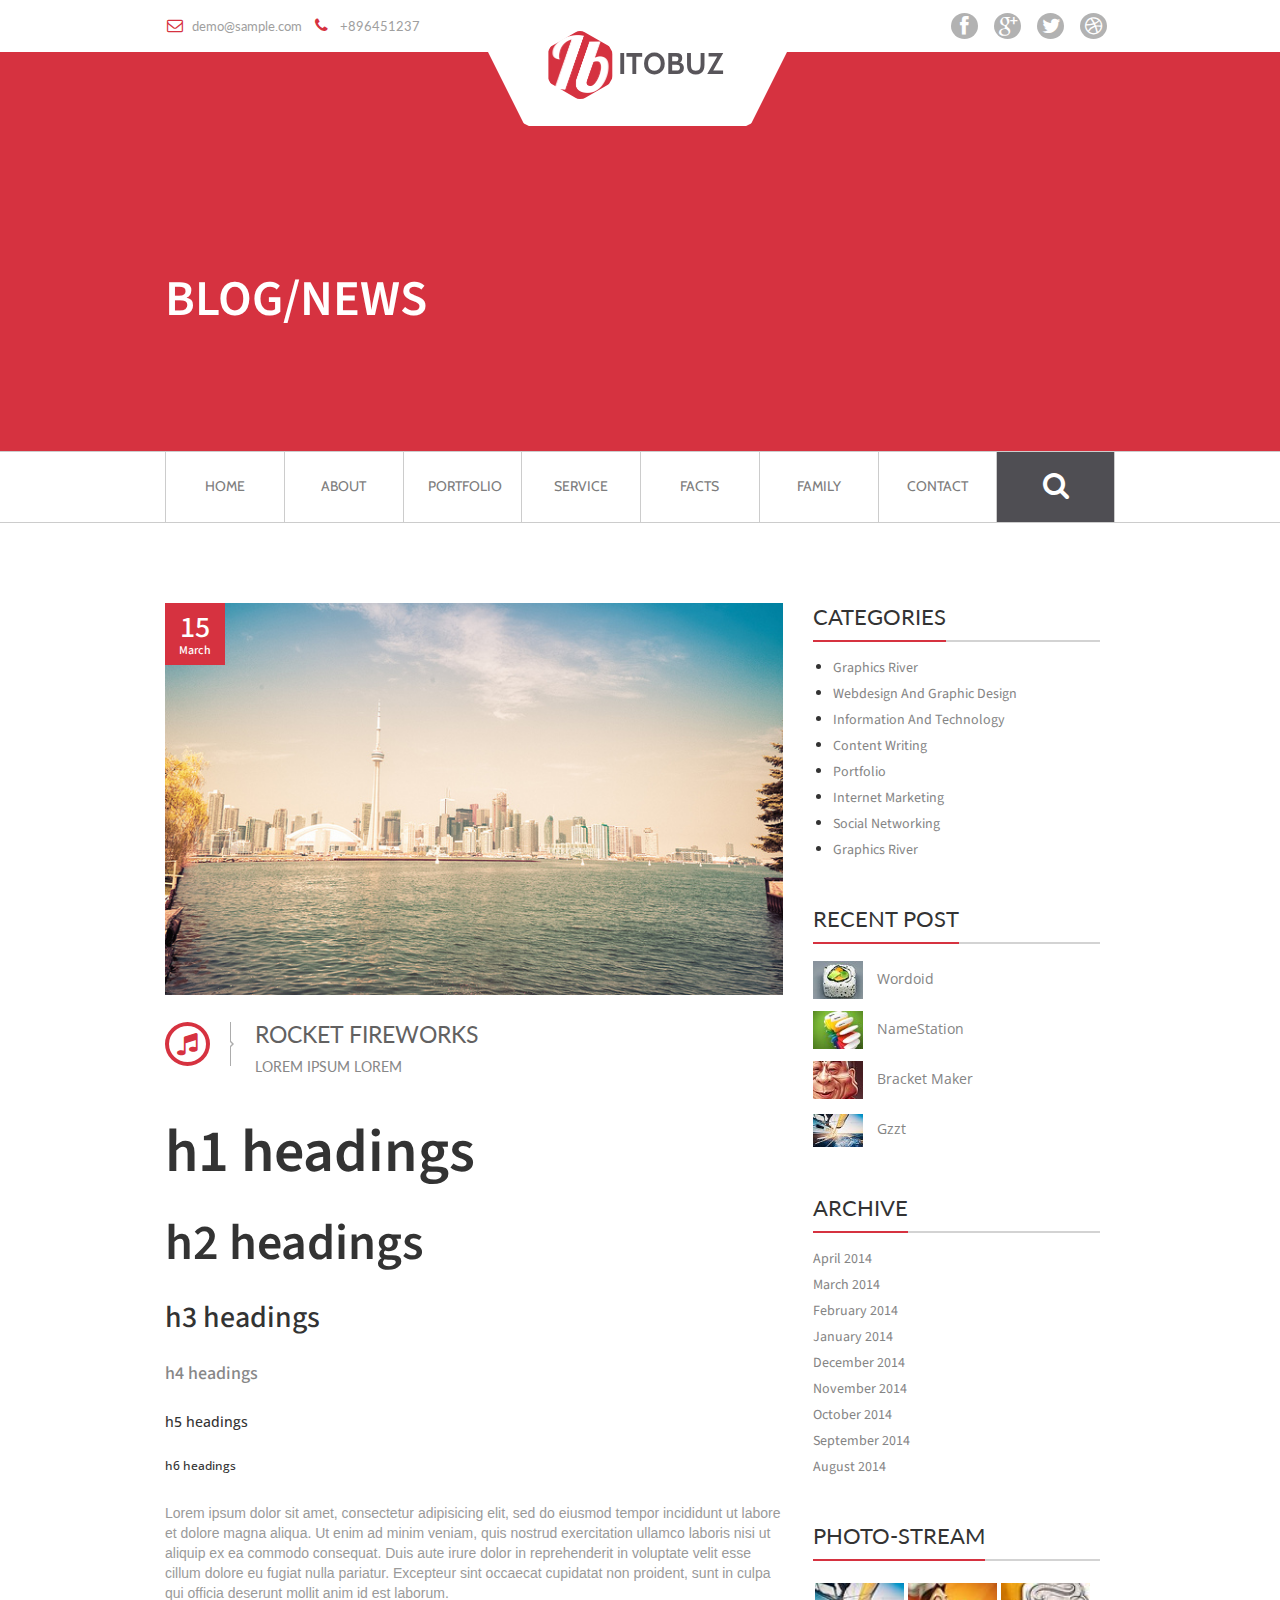
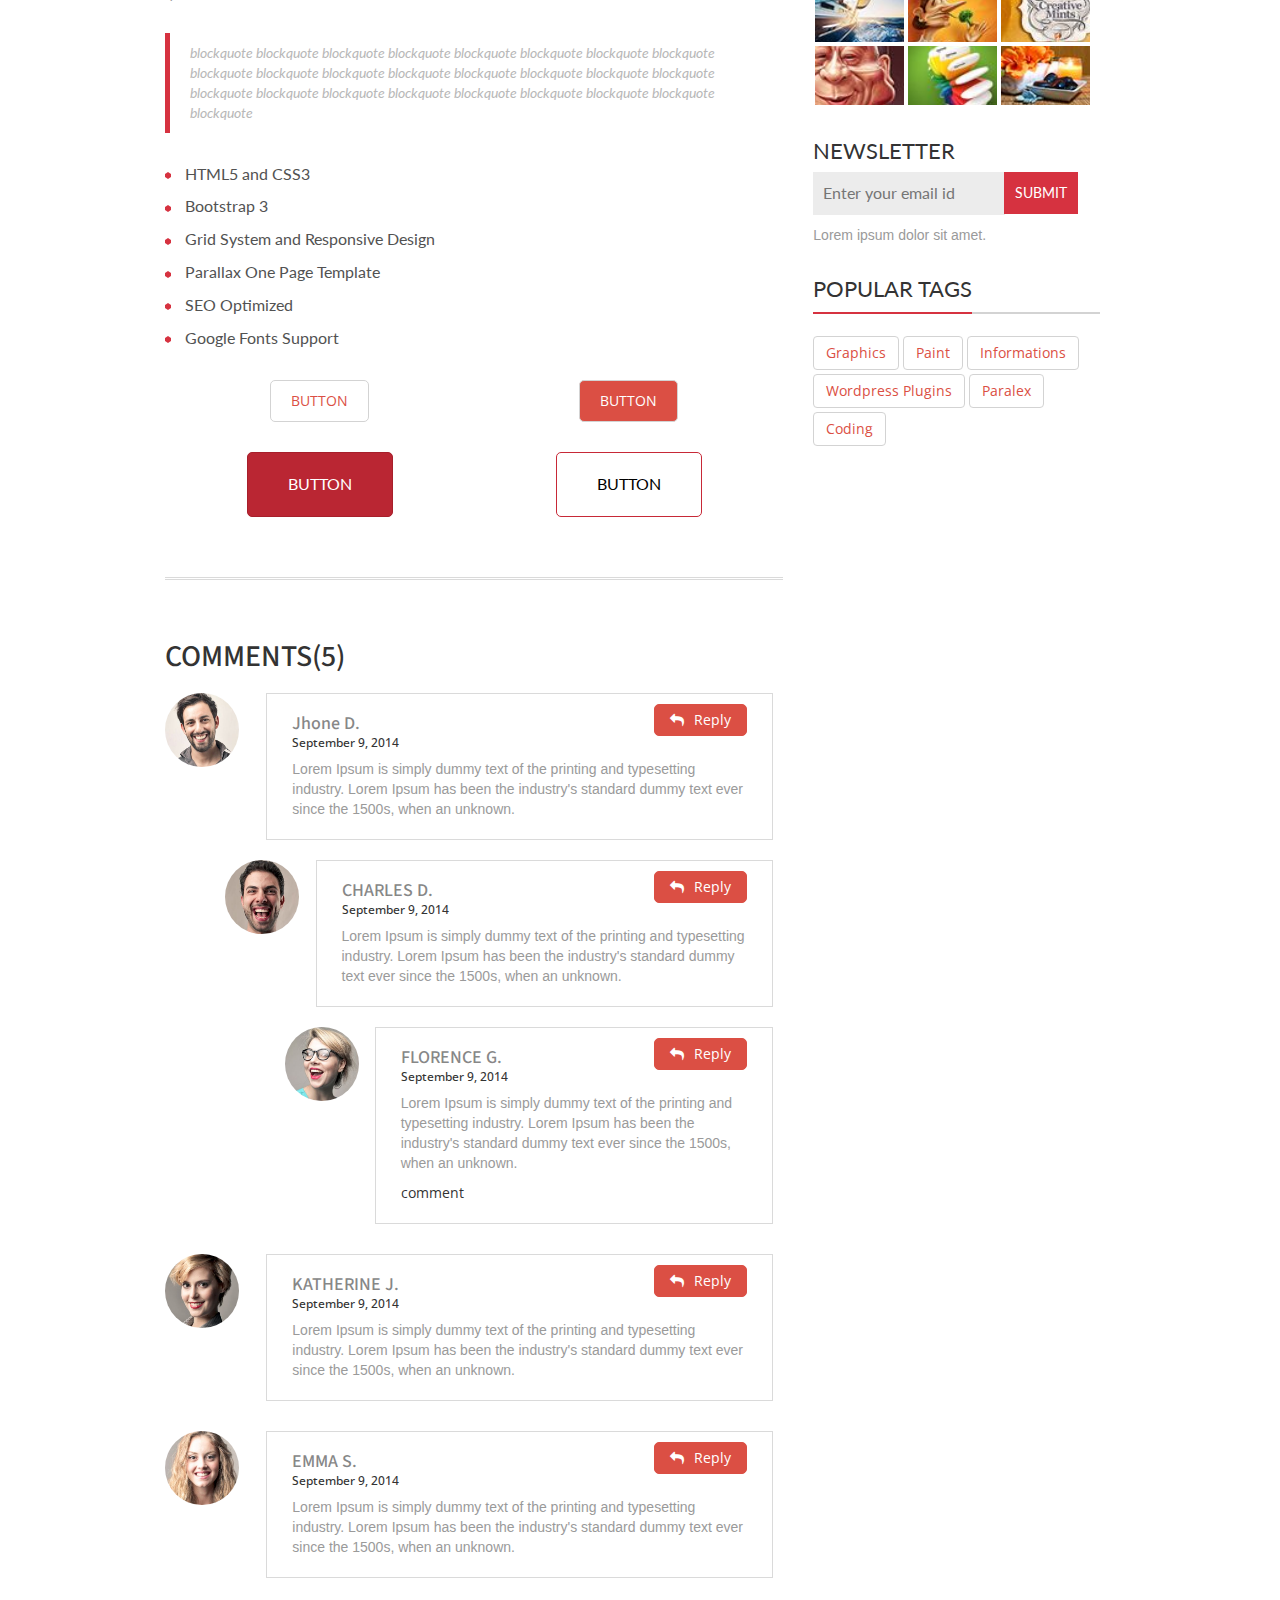
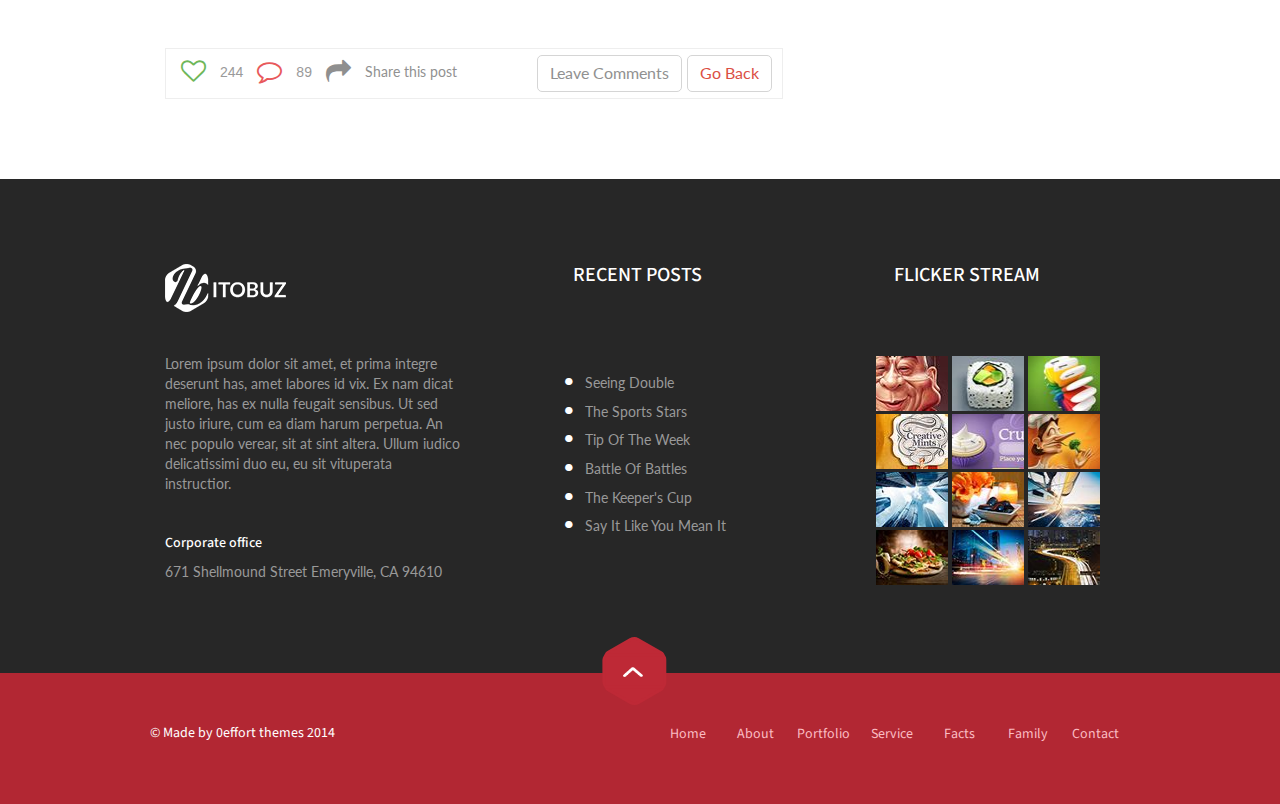
<file: blog-detail3.html>
<!DOCTYPE html>
<html class="no-js" lang="en-US">
  
<!-- Mirrored from 0effortthemes.com/itobuz/blog-detail3.html by HTTrack Website Copier/3.x [XR&CO'2014], Thu, 13 Nov 2014 19:01:15 GMT -->
<head>
	   <meta http-equiv="Content-Type" content="text/html; charset=utf-8">
    
    <!-- Basic -->
        <meta charset="utf-8">
        <!-- <meta http-equiv="X-UA-Compatible" content="IE=EmulateIE7;"> -->

		<title>ZERO EFFORT THEMES</title>
		
		<!-- Mobile Specific Metas -->
		<meta name="viewport" content="width=device-width, initial-scale=1, maximum-scale=1">		
			
		<!-- Libs CSS -->
		<link href="css/bootstrap.css" rel="stylesheet"> 		
		<link href="css/font-awesome.min.css" rel="stylesheet">
		<!-- <link href="css/flexslider.css" rel="stylesheet" media="screen" /> -->
		

		<!-- Template CSS -->
		<link rel="stylesheet" href="css/style.css">
        <link rel="stylesheet" href="css/my-pad.css">
        <link rel="stylesheet" href="css/my-mobile.css">
        <link rel="stylesheet" href="css/blog-style.css">
			
								
		<!-- Favicons --> 
        <link rel="shortcut icon" href="images/fabicon.ico">
        <link rel="apple-touch-icon" sizes="114x114" href="images/Fabcon_apple.png">

			
		<!-- Google Fonts -->
		<link href='http://fonts.googleapis.com/css?family=Paprika' rel='stylesheet' type='text/css'>
		<link href='http://fonts.googleapis.com/css?family=Fauna+One' rel='stylesheet' type='text/css'>
		<link href='http://fonts.googleapis.com/css?family=Open+Sans:400,300,300italic,400italic,600,700,700italic,800,800italic' rel='stylesheet' type='text/css'>
        <link href='http://fonts.googleapis.com/css?family=Lato' rel='stylesheet' type='text/css'>
        <link href='http://fonts.googleapis.com/css?family=Source+Sans+Pro' rel='stylesheet' type='text/css'>

        
        <!--[if IE]>
            <script src="http://html5shiv.googlecode.com/svn/trunk/html5.js"></script>
            <link rel="stylesheet" href="css/ie9.css">
        <![endif]-->

        <script src="js/modernizr.custom.50095.js"></script>
        <script src="js/respond.js"></script>

        <!--[if lt IE 9]>
            <link href="js/jreject/css/jquery.reject.css" rel="stylesheet" type="text/css" />
        <![endif]-->
		
       
	</head>
		
	<body class="blog-news">
        <header id="header">
            <div class="container first">
                <div class="row">
                    <div id="head1" class="clearfix">
                        <div class="col-md-4">
                            <a href="mailto:support@0effort.com?">
                                <span id="mailID" class="fa col-md-6"><i class="fa fa-envelope-o"></i>demo@sample.com</span>
                            </a>
                            <a href="#">
                                <span id="phone" class="fa col-md-6">
                                    <i class="fa fa-phone"></i>
                                    <tel>+896451237</tel>
                                </span>
                            </a>
                        </div>

                        <div class="col-md-4 middle">
                            <div class="circle2">
                                <div class="trapezoid">
                                    <a href="#">ITOBUZ
                                        <div class="hexa-logo">
                                            <div class="circle">
                                                <div class="full-hexagon">
                                                    <div class="hex-upper hex-box"></div>
                                                    <div class="hex-middle"></div>
                                                    <div class="hex-lower hex-box"></div>
                                                </div>
                                            </div>
                                            <img src="images/ib.png" alt="">
                                        </div>
                                    </a>
                                </div>
                            </div>
                        </div>

                        <div class="col-md-4 socials">
                            <a href="https://dribbble.com/itobuz">
                                <i class="fa fa-dribbble socials-link"></i>
                            </a>
                            <a href="https://twitter.com/ItobuzTech">
                                <i class="fa fa-twitter socials-link"></i>
                            </a>
                            <a href="#">
                                <i class="fa fa-google-plus socials-link"></i>
                            </a>
                            <a href="https://www.facebook.com/0effortthemes">
                                <i class="fa fa-facebook socials-link"></i>
                            </a>
                       </div> <!-- .SOCIALS ends-->
                    </div> <!-- #HEAD1 ends-->
                </div> <!-- .ROW ends-->
            </div> <!-- .CONTAINER ends-->

            <div id="nav-div">
                <div class="navbar-header">
                    <button type="button" id="nav-toggle" class="navbar-toggle" data-toggle="collapse" data-target="#navigation-menu">
                        <span class="sr-only">Toggle navigation</span> 
                        <span class="icon-bar"></span>
                        <span class="icon-bar"></span>
                        <span class="icon-bar"></span>
                    </button>
                </div>
                
                <nav id="navigation-menu" class="collapse navbar-collapse"  role="navigation">
                    <ul class="nav navbar-nav">
                        <li><a class="GoToHome" href="index-old.html#header">HOME
                        <div class="ripples button__ripples">
                                        <span class="ripples__circle"></span>
                          </div></a>
                          </li>
                        <li><a class="GoToOffer" href="index-old.html#offer">ABOUT
                        <div class="ripples button__ripples">
                                        <span class="ripples__circle"></span>
                          </div></a></li>
                        <li><a class="GoToWorks" href="index-old.html#works">PORTFOLIO
                        <div class="ripples button__ripples">
                                        <span class="ripples__circle"></span>
                          </div></a></li>
                        <li><a class="GoToPrices" href="index-old.html#prices">SERVICE
                        <div class="ripples button__ripples">
                                        <span class="ripples__circle"></span>
                          </div></a></li>
                        <li><a class="GoToFamily" href="index-old.html#family">FAMILY
                        <div class="ripples button__ripples">
                                        <span class="ripples__circle"></span>
                          </div></a></li>
                    </ul>
                </nav>
            </div>

            <div id="banner">
                <div class="container">
                    <div id="banner-detail">
                        <h2>BLOG/NEWS</h2>
                    </div>
                </div>
            </div> 

            <div class="container second"> 
            <div>
                <div id="desktop-nav-div" class="">
                    <nav id="desktop-navigation-menu" class="row collapse navbar-collapse"  role="navigation">
                        <ul class="nav navbar-nav">
                            <li><a class="GoToHome" href="index-old.html#header">HOME
                                    <div class="ripples button__ripples">
                                        <span class="ripples__circle"></span>
                                    </div>
                                </a>
                            </li>
                            <li><a class="GoToOffer" href="index-old.html#offer">ABOUT
                                    <div class="ripples button__ripples">
                                        <span class="ripples__circle"></span>
                                    </div>
                                </a>
                            </li>
                            <li><a class="GoToWorks" href="index-old.html#works">PORTFOLIO
                                    <div class="ripples button__ripples">
                                        <span class="ripples__circle"></span>
                                    </div>
                                </a>
                            </li>
                            <li><a class="GoToPrices" href="index-old.html#prices">SERVICE
                                    <div class="ripples button__ripples">
                                        <span class="ripples__circle"></span>
                                    </div>
                                </a>
                            </li>
                            <li><a class="GoToFacts" href="index-old.html#facts">FACTS
                                    <div class="ripples button__ripples">
                                        <span class="ripples__circle"></span>
                                    </div>
                                </a>
                            </li>
                            <li><a class="GoToFamily" href="index-old.html#family">FAMILY
                                    <div class="ripples button__ripples">
                                        <span class="ripples__circle"></span>
                                    </div>
                                </a>
                            </li>
                            <li><a class="GoToContact" href="index-old.html#contact">CONTACT
                                    <div class="ripples button__ripples">
                                        <span class="ripples__circle"></span>
                                    </div>
                                </a>
                            </li>
                            <li id="search">
                                <a href="#" class="fa fa-search"></a>
                                <div id="search-box">
                                    <label>
                                        <input type="text" name="search" id="box-search" value="" placeholder="search your content here">
                                    </label>
                                </div>
                            </li>
                        </ul>
                    </nav>

                </div> <!--  DESKTOP NAV DIV ends -->
            </div>
            </div> <!-- CONTAINER SECOND ends -->
        </header>
        <div id="content-wrapper">

    <!-- ======================== HOME ======================- -->
            <section id="blog-details-page">
                <div class="container">
                    <article class="post-section col-lg-8 col-md-8">

                      <div class="blog-posts"> <!--individual blog posts-->
                        <div class="date">
                            <h3>15</h3>
                            <h6>March</h6>
                        </div>
                        <img alt="" src="images/blog3.jpg" >

                        <div class="blog-post-heading">
                            <div class="blog-post-type">
                                <i class="fa fa-music"></i>    
                            </div>
                            <div class="blog-post-title">
                                <h3>rocket fireworks</h3>
                                <h6>LOREM IPSUM LOREM</h6>
                            </div>
                        </div>

                        <!-- <p>Lorem ipsum dolor sit amet, consectetur adipisicing elit, sed do eiusmod tempor incididunt ut labore et dolore magna aliqua. Ut enim ad minim veniam, quis nostrud exercitation ullamco laboris nisi ut aliquip ex ea commodo consequat. Duis aute irure dolor in reprehenderit in voluptate velit esse cillum dolore eu fugiat nulla pariatur. Excepteur sint occaecat cupidatat non proident, sunt in culpa qui officia deserunt mollit anim id est laborum.</p>

                        <div class="read-more">
                          <blockquote>
                          Lorem ipsum dolor sit amet, consectetur adipisicing elit, sed do eiusmod tempor incididunt ut labore et dolore magna aliqua. Ut enim ad minim veniam, quis nostrud exercitation ullamco laboris nisi ut aliquip ex ea commodo consequat. Duis aute irure dolor in reprehenderit in voluptate velit esse cillum dolore eu fugiat nulla pariatur. Excepteur sint occaecat cupidatat non proident, sunt in culpa qui officia deserunt mollit anim id est laborum.
                          </blockquote>

                          <p>Lorem ipsum dolor sit amet, consectetur adipisicing elit, sed do eiusmod tempor incididunt ut labore et dolore magna aliqua. Ut enim ad minim veniam, quis nostrud exercitation ullamco laboris nisi ut aliquip ex ea commodo consequat. Duis aute irure dolor in reprehenderit in voluptate velit esse cillum dolore eu fugiat nulla pariatur. Excepteur sint occaecat cupidatat non proident, sunt in culpa qui officia deserunt mollit anim id est laborum.</p>
                        </div> --> 

                        <div class="shortcode-section">
                            
                            <div><h1>h1 headings</h1></div>
                            <div><h2>h2 headings</h2></div>
                            <div><h3>h3 headings</h3></div>
                            <div><h4>h4 headings</h4></div>
                            <div><h5>h5 headings</h5></div>
                            <div><h6>h6 headings</h6></div>
                            
                            <div>
                                <p>Lorem ipsum dolor sit amet, consectetur adipisicing elit, sed do eiusmod tempor incididunt ut labore et dolore magna aliqua. Ut enim ad minim veniam, quis nostrud exercitation ullamco laboris nisi ut aliquip ex ea commodo consequat. Duis aute irure dolor in reprehenderit in voluptate velit esse cillum dolore eu fugiat nulla pariatur. Excepteur sint occaecat cupidatat non proident, sunt in culpa qui officia deserunt mollit anim id est laborum.</p>
                            </div>
                            
                            <div>
                                <blockquote>blockquote blockquote blockquote blockquote blockquote blockquote blockquote blockquote blockquote blockquote blockquote blockquote blockquote blockquote blockquote blockquote blockquote blockquote blockquote blockquote blockquote blockquote blockquote blockquote blockquote</blockquote>    
                            </div>

                            <div>
                            <ul class="main-list-points">
                                <li>
                                    <div class="hexa-gon">
                                        <div class="hexa-gon-before"></div>
                                        <div class="hexa-gon-after"></div>
                                    </div>
                                    HTML5 and CSS3
                                </li>
                                <li>
                                    <div class="hexa-gon">
                                        <div class="hexa-gon-before"></div>
                                        <div class="hexa-gon-after"></div>
                                    </div>
                                    Bootstrap 3
                                </li>
                                <li>
                                    <div class="hexa-gon">
                                        <div class="hexa-gon-before"></div>
                                        <div class="hexa-gon-after"></div>
                                    </div>
                                    Grid System and Responsive Design
                                </li>
                                <li>
                                    <div class="hexa-gon">
                                        <div class="hexa-gon-before"></div>
                                        <div class="hexa-gon-after"></div>
                                    </div>
                                    Parallax One Page Template
                                </li>
                                <li>
                                    <div class="hexa-gon">
                                        <div class="hexa-gon-before"></div>
                                        <div class="hexa-gon-after"></div>
                                    </div>
                                    SEO Optimized
                                </li>
                                <li>
                                    <div class="hexa-gon">
                                        <div class="hexa-gon-before"></div>
                                        <div class="hexa-gon-after"></div>
                                    </div>
                                    Google Fonts Support
                                </li>
                            </ul>
                            </div>

                            <div class="clearfix">
                                <div class="col-md-6 button-holder"><a class="white-btn button" href="javascript:void(0)">button</a></div>
                                <div class="col-md-6 button-holder"><a class="red-btn button" href="javascript:void(0)">button</a></div>
                            </div>
                            <div class="clearfix">
                                <div class="col-md-6 button-holder"><a class="button2 red-btn2" href="javascript:void(0)">button</a></div>
                                <div class="col-md-6 button-holder"><a class="button2 white-btn2" href="javascript:void(0)">button</a></div>
                            </div>
                        </div> <!-- SHORTCODE SECTION ends -->


                        <div class="comment-section">
                            <h3>comments(5)</h3>
                            <div class="posted-comments level-1">
                                <div class="clearfix">
                                    <div class="user-img-holder">
                                        <img src="images/members/team-member-image-01.jpg" alt="">
                                    </div>

                                    <div class="comment-details">
                                        <div class="clearfix">
                                            <h4>Jhone D.</h4>
                                            <a class="red-btn" href="#"><i class="fa fa-reply"></i>Reply</a>
                                        </div>
                                        <h6>September 9, 2014</h6>
                                         <p>Lorem Ipsum is simply dummy text of the printing and typesetting industry. Lorem Ipsum has been the industry's standard dummy text ever since the 1500s, when an unknown.</p>
                                    </div>
                                </div>

                                <div class="posted-comments level-2">
                                    <div class="clearfix">
                                        <div class="user-img-holder">
                                            <img src="images/members/team-member-image-02.jpg" alt="">
                                        </div>

                                        <div class="comment-details">
                                            <div class="clearfix">
                                                <h4>CHARLES D.</h4>
                                                <a class="red-btn" href="#"><i class="fa fa-reply"></i>Reply</a>
                                            </div>
                                            <h6>September 9, 2014</h6>
                                             <p>Lorem Ipsum is simply dummy text of the printing and typesetting industry. Lorem Ipsum has been the industry's standard dummy text ever since the 1500s, when an unknown.</p></p>
                                        </div>
                                    </div>

                                    <div class="posted-comments level-3">
                                        <div class="clearfix">
                                            <div class="user-img-holder">
                                                <img src="images/members/team-member-image-03.jpg" alt="">
                                            </div>

                                            <div class="comment-details">
                                                <div class="clearfix">
                                                    <h4>FLORENCE G.</h4>
                                                    <a class="red-btn" href="#"><i class="fa fa-reply"></i>Reply</a>
                                                </div>
                                                <h6>September 9, 2014</h6>
                                                 <p>Lorem Ipsum is simply dummy text of the printing and typesetting industry. Lorem Ipsum has been the industry's standard dummy text ever since the 1500s, when an unknown.</p>comment</p>
                                            </div>
                                        </div>
                                    </div> <!-- LEVEL 3 ends -->
                                </div> <!-- LEVEL 2 ends -->
                            </div> <!-- LEVEL 1 ends -->

                            <div class="posted-comments level-1">
                                <div class="clearfix">
                                    <div class="user-img-holder">
                                        <img src="images/members/team-member-image-04.jpg" alt="">
                                    </div>

                                    <div class="comment-details">
                                        <div class="clearfix">
                                            <h4>KATHERINE J.</h4>
                                            <a class="red-btn" href="#"><i class="fa fa-reply"></i>Reply</a>
                                        </div>
                                        <h6>September 9, 2014</h6>
                                         <p>Lorem Ipsum is simply dummy text of the printing and typesetting industry. Lorem Ipsum has been the industry's standard dummy text ever since the 1500s, when an unknown.</p>
                                    </div>
                                </div>
                            </div>

                            <div class="posted-comments level-1">
                                <div class="clearfix">
                                    <div class="user-img-holder">
                                        <img src="images/members/team-member-image-05.jpg" alt="">
                                    </div>

                                    <div class="comment-details">
                                        <div class="clearfix">
                                            <h4>EMMA S.</h4>
                                            <a class="red-btn" href="#"><i class="fa fa-reply"></i>Reply</a>
                                        </div>
                                        <h6>September 9, 2014</h6>
                                        <p>Lorem Ipsum is simply dummy text of the printing and typesetting industry. Lorem Ipsum has been the industry's standard dummy text ever since the 1500s, when an unknown.</p>
                                    </div>
                                </div>
                            </div>



                            <div class="read-comment clearfix">
                              <i class="fa fa-heart-o"></i>
                              <p>244</p>
                              <i class="fa fa-comment-o"></i>
                              <p>89</p>

                              <i class="fa fa-share"></i>
                              <a class="share-btn" href="#">Share this post</a>
                              
                              <div class="clearfix btn-group">
                                <a class="back-btn btn white-btn" href="blog.html">go back</a>
                                <a class="comment-btn btn white-btn" href="javascript:void(0)">Leave Comments</a>
                              </div>
                            </div>

                            <div class="comment-form clearfix">
                              <h4>Add your comment</h4>
                              <form action="#">
                                <input type="text" placeholder="Enter Your Name">
                                <input type="text" placeholder="Enter Your Emails Id">
                                <!-- <input type="text" placeholder="Write your comments here"> -->
                                <textarea name="" id="" rows="5" placeholder="Write your commenst here"></textarea>
                                <button class="btn white-btn">SUBMIT NOW</button>
                              </form>
                            </div>

                        </div>  <!-- COMMETN SECTION ends -->
                      </div> <!-- individual BLOG POSTS ends -->
                    </article> <!-- POST SECTION ends -->



                    <article class="widget-section col-lg-4 col-md-4">
                      <div class="clearfix">
                      <div class="widgets list-type category-widget">
                        <h3>CATEGORIES</h3>
                        <ul>
                          <li><a href="#">Graphics River</a></li>
                          <li><a href="#">Webdesign and graphic design</a></li>
                          <li><a href="#">Information and technology</a></li>
                          <li><a href="#">Content writing</a></li>
                          <li><a href="#">Portfolio</a></li>
                          <li><a href="#">Internet Marketing</a></li>
                          <li><a href="#">Social networking</a></li>
                          <li><a href="#">Graphics River</a></li>
                        </ul>
                      </div>

                      <div class="widgets recent-posts">
                        <h3>RECENT POST</h3>
                        <ul>
                          <li>
                            <figure>
                              <img src="images/footer_images/flickr-streem-image-02.jpg" alt="">
                            </figure>
                            <figcaption>
                              <a href="#">Wordoid</a>
                            </figcaption>
                          </li>

                          <li>
                            <figure>
                              <img src="images/footer_images/flickr-streem-image-03.jpg" alt="">
                            </figure>
                            <figcaption>
                              <a href="#">NameStation</a>
                            </figcaption>
                          </li>

                          <li>
                            <figure>
                              <img src="images/footer_images/flickr-streem-image-01.jpg" alt="">
                            </figure>
                            <figcaption>
                              <a href="#">Bracket Maker</a>
                            </figcaption>
                          </li>

                          <li>
                            <figure>
                              <img src="images/footer_images/flickr-streem-image-09.jpg" alt="">
                            </figure>
                            <figcaption>
                              <a href="#">Gzzt</a>
                            </figcaption>
                          </li>
                        </ul>
                      </div>
                      </div>

                      <div class="clearfix">
                      <div class="widgets list-type archive-widget">
                        <h3>ARCHIVE</h3>
                        <ul>
                          <li><a href="#">April 2014</a></li>
                          <li><a href="#">March 2014</a></li>
                          <li><a href="#">February 2014</a></li>
                          <li><a href="#">January 2014</a></li>
                          <li><a href="#">December 2014</a></li>
                          <li><a href="#">November 2014</a></li>
                          <li><a href="#">october 2014</a></li>
                          <li><a href="#">September 2014</a></li>
                          <li><a href="#">August 2014</a></li>
                        </ul>
                      </div>

                      <div class="widgets photo-stream">
                        <h3>PHOTO-STREAM</h3>
                        <ul class="clearfix">
                          <li>
                            <a href="#" class="imgLiquidFill imgLiquid" style="width: 89px; height: 59px;">
                              <img src="images/footer_images/flickr-streem-image-09.jpg" alt="">
                            </a>
                          </li>
                          <li>
                            <a href="#" class="imgLiquidFill imgLiquid" style="width: 89px; height: 59px;">
                              <img src="images/footer_images/flickr-streem-image-06.jpg" alt="">
                            </a>
                          </li>
                          <li>
                            <a href="#" class="imgLiquidFill imgLiquid" style="width: 89px; height: 59px;">
                              <img src="images/footer_images/flickr-streem-image-04.jpg" alt="">
                            </a>
                          </li>
                          <li>
                            <a href="#" class="imgLiquidFill imgLiquid" style="width: 89px; height: 59px;">
                              <img src="images/footer_images/flickr-streem-image-01.jpg" alt="">
                            </a>
                          </li>
                          <li>
                            <a href="#" class="imgLiquidFill imgLiquid" style="width: 89px; height: 59px;">
                              <img src="images/footer_images/flickr-streem-image-03.jpg" alt="">
                            </a>
                          </li>
                          <li>
                            <a href="#" class="imgLiquidFill imgLiquid" style="width: 89px; height: 59px;">
                              <img src="images/footer_images/flickr-streem-image-08.jpg" alt="">
                            </a>
                          </li>
                        </ul>
                      </div>
                      </div>

                      <div class="clearfix">
                      <div class="widgets newsletter-widget">
                        <h3>NEWSLETTER</h3>
                        <form action="#">
                          <input type="text" placeholder="Enter your email id">
                          <button class="red-btn">SUBMIT</button>
                        </form>
                        <p>Lorem ipsum dolor sit amet.</p>
                      </div>

                      <div class="widgets tag-widget">
                        <h3>POPULAR TAGS</h3>
                        <ul>
                          <li><a class="btn white-btn" href="#">Graphics</a></li>
                          <li><a class="btn white-btn" href="#">Paint</a></li>
                          <li><a class="btn white-btn" href="#">Informations</a></li>
                          <li><a class="btn white-btn" href="#">Wordpress Plugins</a></li>
                          <li><a class="btn white-btn" href="#">Paralex</a></li>
                          <li><a class="btn white-btn" href="#">Coding</a></li>
                        </ul>
                      </div>
                      </div>

                    </article>
                </div> <!--CONTAINER ends-->
            </section>
            
            <!-- ==================== FOOTER ======================== -->
            <section id="footer-1">
                <div class="container">
                    <div class="row footer-wrapper-1">
                        <article class="col-md-4">
                            <figure class="footer-logo">
                                <img src="images/logo_white_color.png" alt="">
                            </figure>
                            <p>
                               Lorem ipsum dolor sit amet, et prima integre deserunt has, amet labores id vix. Ex nam dicat meliore, has ex nulla feugait sensibus. Ut sed justo iriure, cum ea diam harum perpetua. An nec populo verear, sit at sint altera. Ullum iudico delicatissimi duo eu, eu sit vituperata instructior.
                            </p>
                            <div class="footer-address">
                                <h4>Corporate office</h4>
                                671 Shellmound Street
                                Emeryville, CA 94610
                            </div>
                        </article>
                        <article class="col-md-offset-1 col-md-3 recent-posts">
                            <h3>RECENT POSTS</h3>
                            <ul>
                                <li><a href="#">Seeing double</a></li>
                                <li><a href="#">The sports stars</a></li>
                                <li><a href="#">Tip of the week</a></li>
                                <li><a href="#">Battle of battles</a></li>
                                <li><a href="#">The keeper's Cup</a></li>
                                <li><a href="#">Say it like you mean it</a></li>
                            </ul>
                        </article>
                        <article class="col-md-4 flicker-stream">
                            <h3>FLICKER STREAM</h3>
                            <div class="footer-image-wrapper-1 col-md-12">
                                <figure class="">
                                    <img src="images/footer_images/flickr-streem-image-01.jpg" width="72" height="55" alt="">
                                </figure>
                                <figure class="">
                                    <img src="images/footer_images/flickr-streem-image-02.jpg" width="72" height="55" alt="">
                                </figure>
                                <figure class="">
                                    <img src="images/footer_images/flickr-streem-image-03.jpg" width="72" height="55" alt="">
                                </figure>
                            </div>
                            <div class="footer-image-wrapper-1 col-md-12">
                                <figure class="">
                                    <img src="images/footer_images/flickr-streem-image-04.jpg" width="72" height="55" alt="">
                                </figure>
                                <figure class="">
                                    <img src="images/footer_images/flickr-streem-image-05.jpg" width="72" height="55" alt="">
                                </figure>
                                <figure class="">
                                    <img src="images/footer_images/flickr-streem-image-06.jpg" width="72" height="55" alt="">
                                </figure>
                            </div>
                            <div class="footer-image-wrapper-1 col-md-12">
                                <figure class="">
                                    <img src="images/footer_images/flickr-streem-image-07.jpg" width="72" height="55" alt="">
                                </figure>
                                <figure class="">
                                    <img src="images/footer_images/flickr-streem-image-08.jpg" width="72" height="55" alt="">
                                </figure>
                                <figure class="">
                                    <img src="images/footer_images/flickr-streem-image-09.jpg" width="72" height="55" alt="">
                                </figure>
                            </div>
                            <div class="footer-image-wrapper-1 col-md-12">
                                <figure class="">
                                    <img src="images/footer_images/flickr-streem-image-10.jpg" width="72" height="55" alt="">
                                </figure>
                                <figure class="">
                                    <img src="images/footer_images/flickr-streem-image-11.jpg" width="72" height="55" alt="">
                                </figure>
                                <figure class="">
                                    <img src="images/footer_images/flickr-streem-image-12.jpg" width="72" height="55" alt="">
                                </figure>
                            </div>
                            
                        </article>
                    </div>
                </div>
            </section>
            
            <section id="footer-2">
                <div class="container">
                    <div class="row">
                        <article class="col-md-3 footer-copy">
                            &copy; Made by 0effort themes 2014
                        </article>

                        <a href="#header" id="ScrollTop">
                            <img src="images/arrow-top.png" height="10" width="20" alt="">
                            <div class="circle">
                                <div class="full-hexagon">
                                    <div class="hex-upper hex-box"></div>
                                    <div class="hex-middle"></div>
                                    <div class="hex-lower hex-box"></div>
                                </div>
                            </div>
                        </a>

                        <article class="footer-navbar col-md-offset-2 col-md-7">
                            <ul class="">
                                <li><a class="GoToHome" href="layout1.html#home">Home</a></li>
                                <li><a class="GoToOffer" href="layout1.html#offer">About</a></li>
                                <li><a class="GoToWorks" href="layout1.html#works">Portfolio</a></li>
                                <li><a class="GoToPrices" href="layout1.html#prices">Service</a></li>
                                <li><a class="GoToFacts" href="layout1.html#facts">Facts</a></li>
                                <li><a class="GoToFamily" href="layout1.html#family">Family</a></li>
                                <li><a class="GoToContact" href="layout1.html#contact">Contact</a></li>
                            </ul>
                        </article>
                    </div>
                </div>
            </section>
            <!-- =========================== EO FOOTER ================================= -->
            
        </div>
		<!-- EXTERNAL SCRIPTS ============================================= -->
        <script type="text/javascript" src="js/jquery-1.8.2.min.js"></script>
        <!--
        <script src="http://jquery.thewikies.com/browser/jquery.browser.min.js"></script>
        -->
        <script src="js/jreject/jquery.reject.js"></script>


        <script src="js/headroom.js" type="text/javascript"></script>
        <script src="js/jQuery.headroom.js" type="text/javascript"></script>

        <script src="js/bootstrap.min.js" type="text/javascript"></script>
        <script src="js/jquery.easing.js" type="text/javascript"></script>  
        
        <script src="js/imgLiquid-min.js"></script>
        <script type="text/javascript" src="js/waypoints.min.js"></script>

        <script type="text/javascript" src="js/freewall.js"></script>
        
        <script src="js/blogCustom.js" type="text/javascript"></script>
        <script src="js/my-pad.js" type="text/javascript"></script>
		
	</body>

<!-- Mirrored from 0effortthemes.com/itobuz/blog-detail3.html by HTTrack Website Copier/3.x [XR&CO'2014], Thu, 13 Nov 2014 19:01:15 GMT -->
</html>
</file>
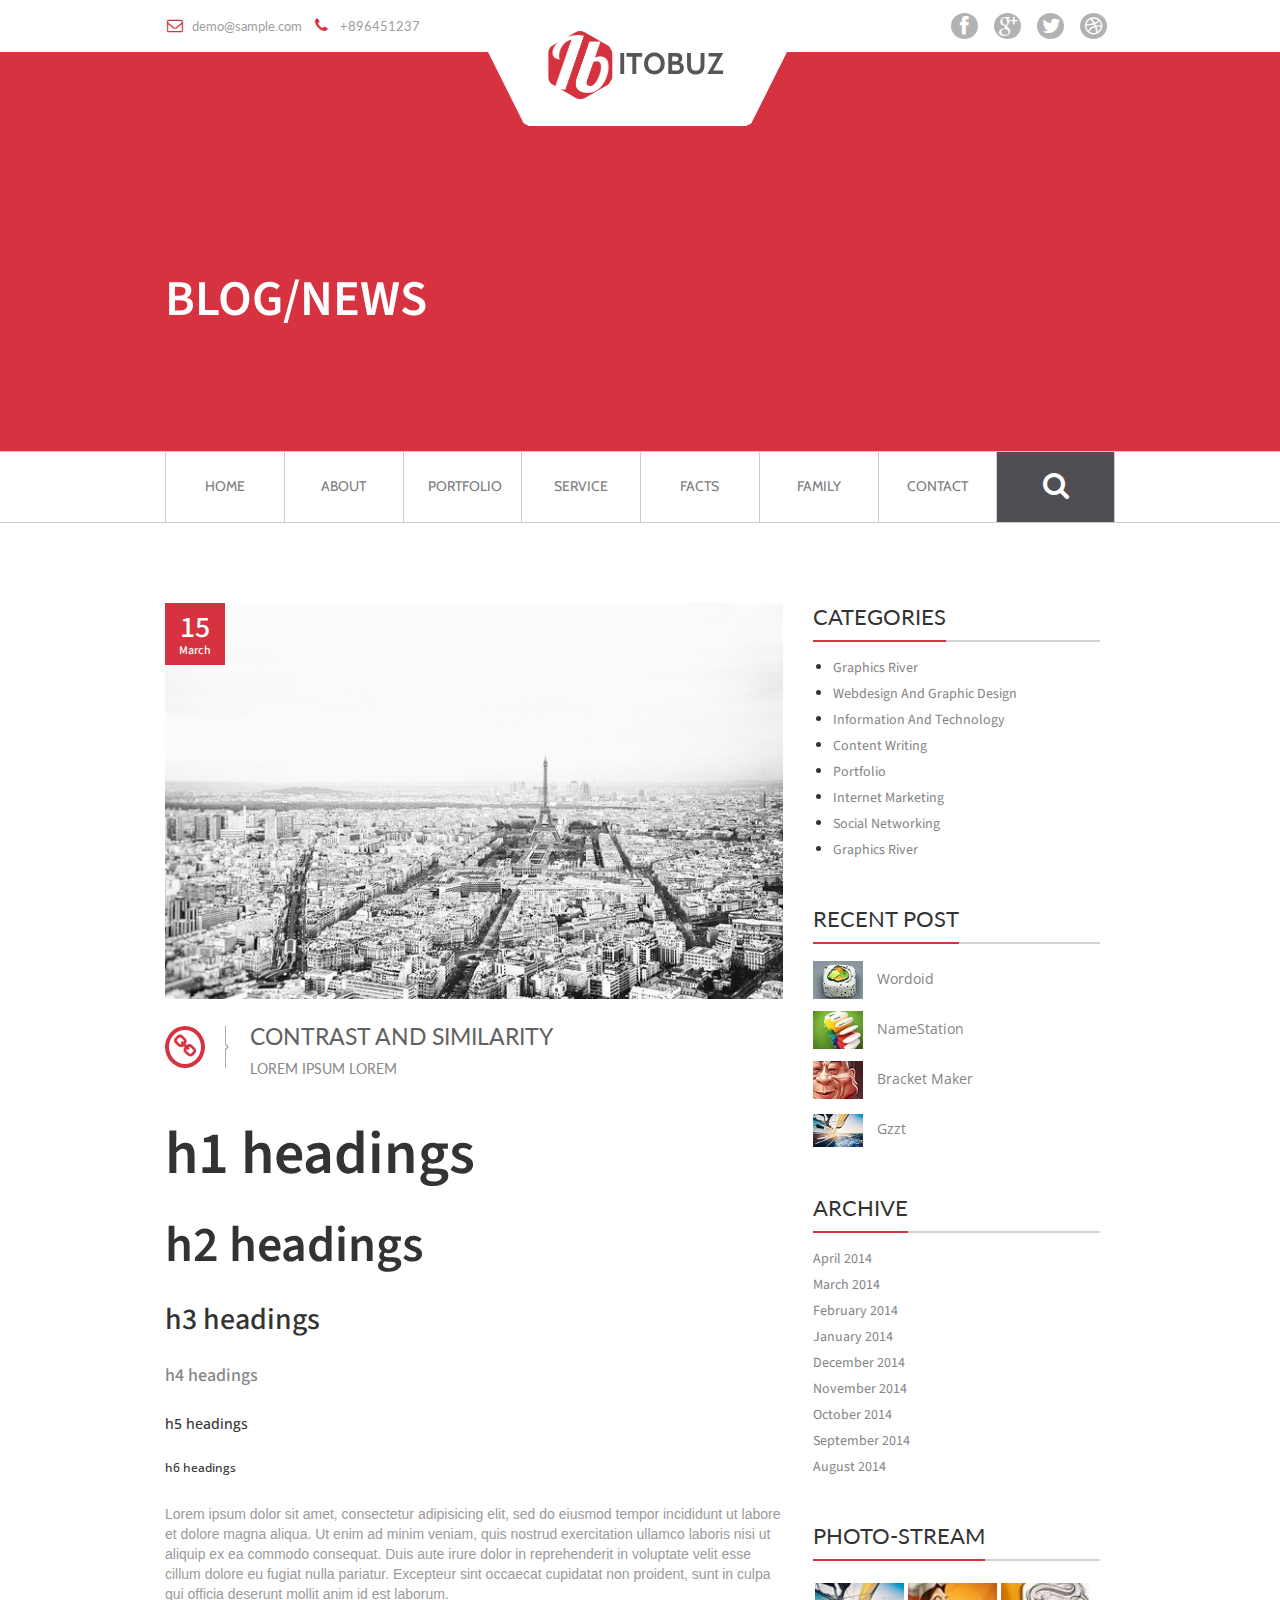
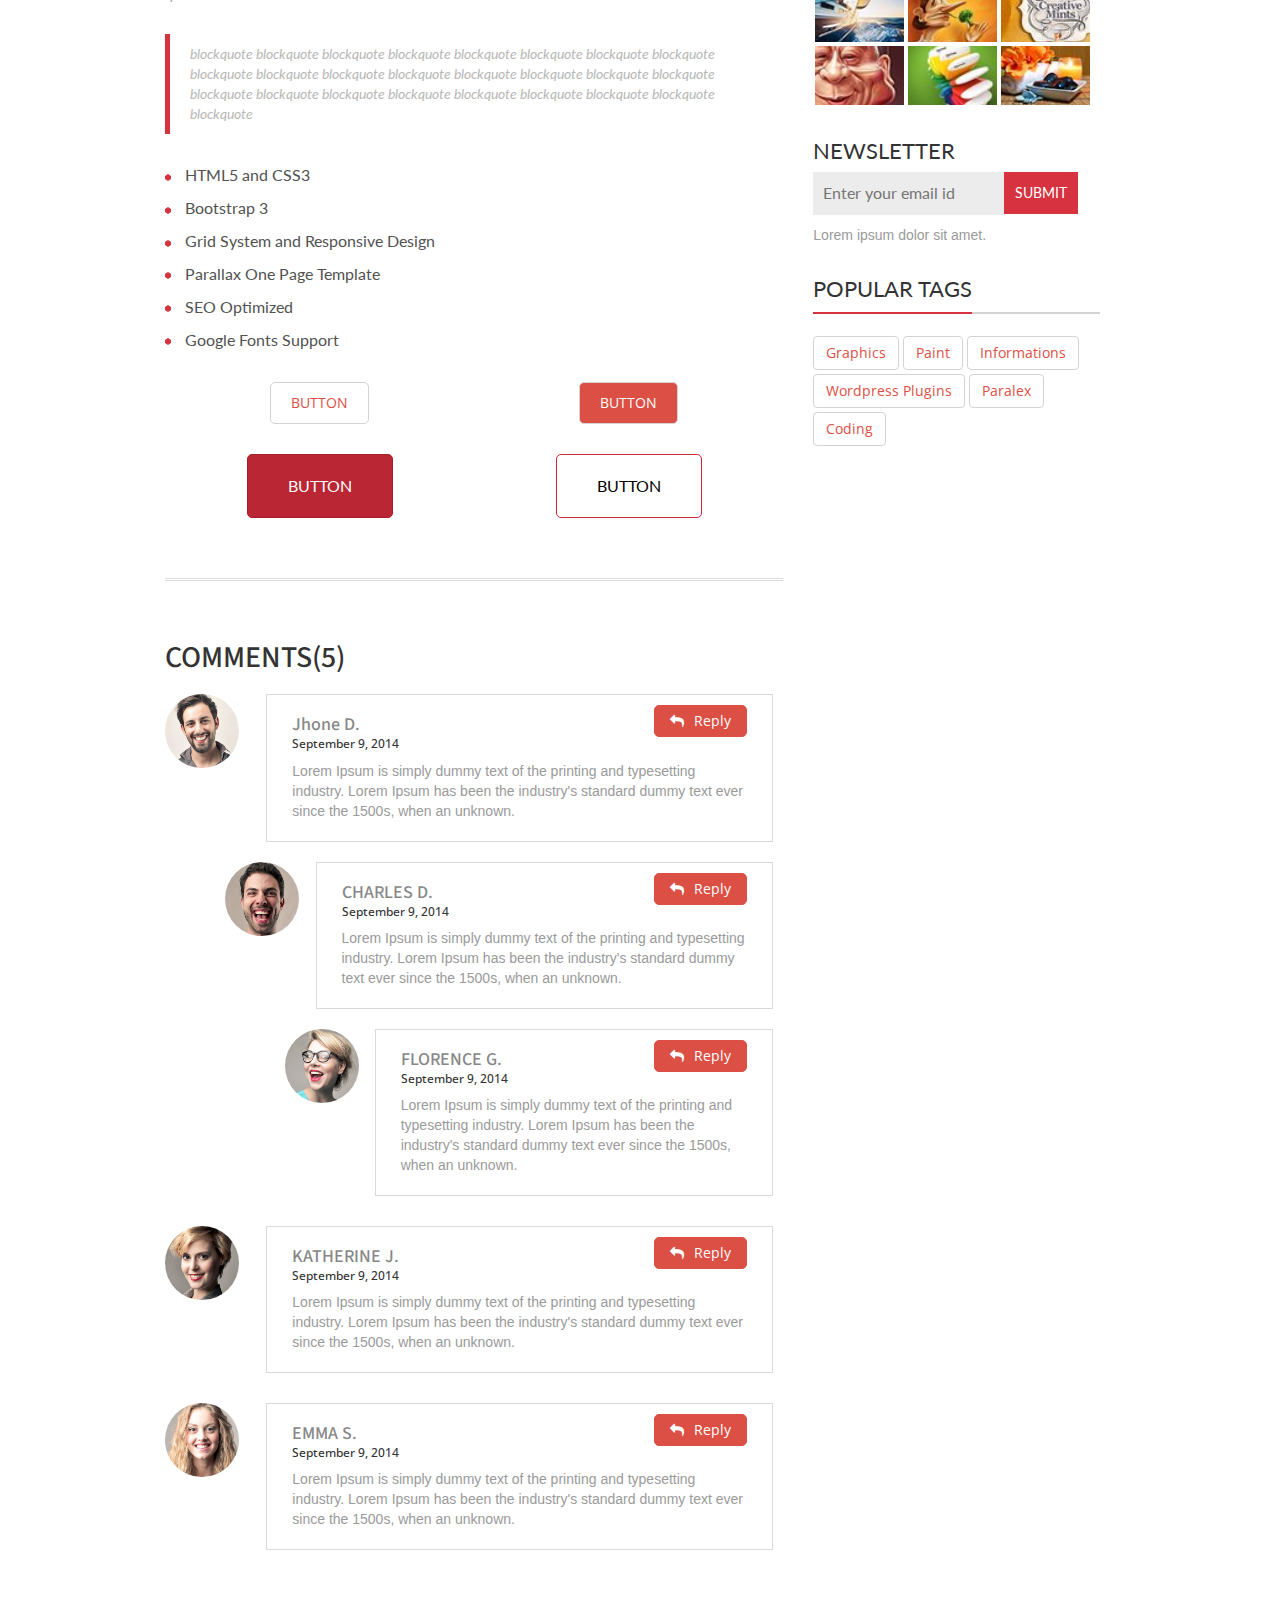
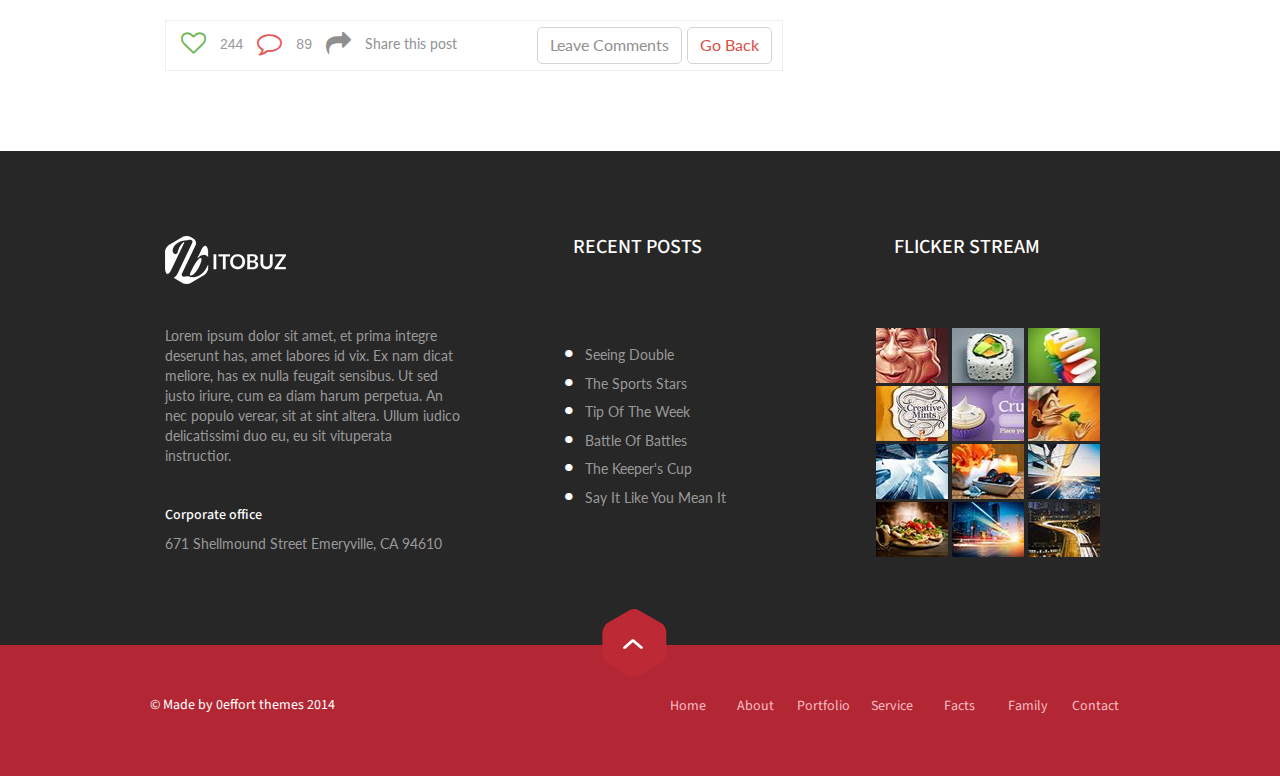
<file: blog-detail4.html>
<!DOCTYPE html>
<html class="no-js" lang="en-US">
  
<!-- Mirrored from 0effortthemes.com/itobuz/blog-detail4.html by HTTrack Website Copier/3.x [XR&CO'2014], Thu, 13 Nov 2014 19:01:15 GMT -->
<head>
	   <meta http-equiv="Content-Type" content="text/html; charset=utf-8">
    
    <!-- Basic -->
        <meta charset="utf-8">
        <!-- <meta http-equiv="X-UA-Compatible" content="IE=EmulateIE7;"> -->

		<title>ZERO EFFORT THEMES</title>
		
		<!-- Mobile Specific Metas -->
		<meta name="viewport" content="width=device-width, initial-scale=1, maximum-scale=1">		
			
		<!-- Libs CSS -->
		<link href="css/bootstrap.css" rel="stylesheet"> 		
		<link href="css/font-awesome.min.css" rel="stylesheet">
		<!-- <link href="css/flexslider.css" rel="stylesheet" media="screen" /> -->
		

		<!-- Template CSS -->
		<link rel="stylesheet" href="css/style.css">
        <link rel="stylesheet" href="css/my-pad.css">
        <link rel="stylesheet" href="css/my-mobile.css">
        <link rel="stylesheet" href="css/blog-style.css">
			
								
		<!-- Favicons --> 
        <link rel="shortcut icon" href="images/fabicon.ico">
        <link rel="apple-touch-icon" sizes="114x114" href="images/Fabcon_apple.png">

			
		<!-- Google Fonts -->
		<link href='http://fonts.googleapis.com/css?family=Paprika' rel='stylesheet' type='text/css'>
		<link href='http://fonts.googleapis.com/css?family=Fauna+One' rel='stylesheet' type='text/css'>
		<link href='http://fonts.googleapis.com/css?family=Open+Sans:400,300,300italic,400italic,600,700,700italic,800,800italic' rel='stylesheet' type='text/css'>
        <link href='http://fonts.googleapis.com/css?family=Lato' rel='stylesheet' type='text/css'>
        <link href='http://fonts.googleapis.com/css?family=Source+Sans+Pro' rel='stylesheet' type='text/css'>

        
        <!--[if IE]>
            <script src="http://html5shiv.googlecode.com/svn/trunk/html5.js"></script>
            <link rel="stylesheet" href="css/ie9.css">
        <![endif]-->

        <script src="js/modernizr.custom.50095.js"></script>
        <script src="js/respond.js"></script>

        <!--[if lt IE 9]>
            <link href="js/jreject/css/jquery.reject.css" rel="stylesheet" type="text/css" />
        <![endif]-->
		
       
	</head>
		
	<body class="blog-news">
        <header id="header">
            <div class="container first">
                <div class="row">
                    <div id="head1" class="clearfix">
                        <div class="col-md-4">
                            <a href="mailto:support@0effort.com?">
                                <span id="mailID" class="fa col-md-6"><i class="fa fa-envelope-o"></i>demo@sample.com</span>
                            </a>
                            <a href="#">
                                <span id="phone" class="fa col-md-6">
                                    <i class="fa fa-phone"></i>
                                    <tel>+896451237</tel>
                                </span>
                            </a>
                        </div>

                        <div class="col-md-4 middle">
                            <div class="circle2">
                                <div class="trapezoid">
                                    <a href="#">ITOBUZ
                                        <div class="hexa-logo">
                                            <div class="circle">
                                                <div class="full-hexagon">
                                                    <div class="hex-upper hex-box"></div>
                                                    <div class="hex-middle"></div>
                                                    <div class="hex-lower hex-box"></div>
                                                </div>
                                            </div>
                                            <img src="images/ib.png" alt="">
                                        </div>
                                    </a>
                                </div>
                            </div>
                        </div>

                        <div class="col-md-4 socials">
                            <a href="https://dribbble.com/itobuz">
                                <i class="fa fa-dribbble socials-link"></i>
                            </a>
                            <a href="https://twitter.com/ItobuzTech">
                                <i class="fa fa-twitter socials-link"></i>
                            </a>
                            <a href="#">
                                <i class="fa fa-google-plus socials-link"></i>
                            </a>
                            <a href="https://www.facebook.com/0effortthemes">
                                <i class="fa fa-facebook socials-link"></i>
                            </a>
                       </div> <!-- .SOCIALS ends-->
                    </div> <!-- #HEAD1 ends-->
                </div> <!-- .ROW ends-->
            </div> <!-- .CONTAINER ends-->

            <div id="nav-div">
                <div class="navbar-header">
                    <button type="button" id="nav-toggle" class="navbar-toggle" data-toggle="collapse" data-target="#navigation-menu">
                        <span class="sr-only">Toggle navigation</span> 
                        <span class="icon-bar"></span>
                        <span class="icon-bar"></span>
                        <span class="icon-bar"></span>
                    </button>
                </div>
                
                <nav id="navigation-menu" class="collapse navbar-collapse"  role="navigation">
                    <ul class="nav navbar-nav">
                        <li><a class="GoToHome" href="index-old.html#header">HOME
                        <div class="ripples button__ripples">
                                        <span class="ripples__circle"></span>
                          </div></a>
                          </li>
                        <li><a class="GoToOffer" href="index-old.html#offer">ABOUT
                        <div class="ripples button__ripples">
                                        <span class="ripples__circle"></span>
                          </div></a></li>
                        <li><a class="GoToWorks" href="index-old.html#works">PORTFOLIO
                        <div class="ripples button__ripples">
                                        <span class="ripples__circle"></span>
                          </div></a></li>
                        <li><a class="GoToPrices" href="index-old.html#prices">SERVICE
                        <div class="ripples button__ripples">
                                        <span class="ripples__circle"></span>
                          </div></a></li>
                        <li><a class="GoToFamily" href="index-old.html#family">FAMILY
                        <div class="ripples button__ripples">
                                        <span class="ripples__circle"></span>
                          </div></a></li>
                    </ul>
                </nav>
            </div>

            <div id="banner">
                <div class="container">
                    <div id="banner-detail">
                        <h2>BLOG/NEWS</h2>
                    </div>
                </div>
            </div> 

            <div class="container second"> 
            <div>
                <div id="desktop-nav-div" class="">
                    <nav id="desktop-navigation-menu" class="row collapse navbar-collapse"  role="navigation">
                        <ul class="nav navbar-nav">
                            <li><a class="GoToHome" href="index-old.html#header">HOME
                                    <div class="ripples button__ripples">
                                        <span class="ripples__circle"></span>
                                    </div>
                                </a>
                            </li>
                            <li><a class="GoToOffer" href="index-old.html#offer">ABOUT
                                    <div class="ripples button__ripples">
                                        <span class="ripples__circle"></span>
                                    </div>
                                </a>
                            </li>
                            <li><a class="GoToWorks" href="index-old.html#works">PORTFOLIO
                                    <div class="ripples button__ripples">
                                        <span class="ripples__circle"></span>
                                    </div>
                                </a>
                            </li>
                            <li><a class="GoToPrices" href="index-old.html#prices">SERVICE
                                    <div class="ripples button__ripples">
                                        <span class="ripples__circle"></span>
                                    </div>
                                </a>
                            </li>
                            <li><a class="GoToFacts" href="index-old.html#facts">FACTS
                                    <div class="ripples button__ripples">
                                        <span class="ripples__circle"></span>
                                    </div>
                                </a>
                            </li>
                            <li><a class="GoToFamily" href="index-old.html#family">FAMILY
                                    <div class="ripples button__ripples">
                                        <span class="ripples__circle"></span>
                                    </div>
                                </a>
                            </li>
                            <li><a class="GoToContact" href="index-old.html#contact">CONTACT
                                    <div class="ripples button__ripples">
                                        <span class="ripples__circle"></span>
                                    </div>
                                </a>
                            </li>
                            <li id="search">
                                <a href="#" class="fa fa-search"></a>
                                <div id="search-box">
                                    <label>
                                        <input type="text" name="search" id="box-search" value="" placeholder="search your content here">
                                    </label>
                                </div>
                            </li>
                        </ul>
                    </nav>

                </div> <!--  DESKTOP NAV DIV ends -->
            </div>
            </div> <!-- CONTAINER SECOND ends -->
        </header>
        <div id="content-wrapper">

    <!-- ======================== HOME ======================- -->
            <section id="blog-details-page">
                <div class="container">
                    <article class="post-section col-lg-8 col-md-8">

                      <div class="blog-posts"> <!--individual blog posts-->
                        <div class="date">
                            <h3>15</h3>
                            <h6>March</h6>
                        </div>
                        <img alt="" src="images/blog4.jpg" >

                        <div class="blog-post-heading">
                            <div class="blog-post-type">
                                <i class="fa fa-link"></i>    
                            </div>
                            <div class="blog-post-title">
                                <h3>contrast and similarity</h3>
                                <h6>LOREM IPSUM LOREM</h6>
                            </div>
                        </div>

                        <!-- <p>Lorem ipsum dolor sit amet, consectetur adipisicing elit, sed do eiusmod tempor incididunt ut labore et dolore magna aliqua. Ut enim ad minim veniam, quis nostrud exercitation ullamco laboris nisi ut aliquip ex ea commodo consequat. Duis aute irure dolor in reprehenderit in voluptate velit esse cillum dolore eu fugiat nulla pariatur. Excepteur sint occaecat cupidatat non proident, sunt in culpa qui officia deserunt mollit anim id est laborum.</p>

                        <div class="read-more">
                          <blockquote>
                          Lorem ipsum dolor sit amet, consectetur adipisicing elit, sed do eiusmod tempor incididunt ut labore et dolore magna aliqua. Ut enim ad minim veniam, quis nostrud exercitation ullamco laboris nisi ut aliquip ex ea commodo consequat. Duis aute irure dolor in reprehenderit in voluptate velit esse cillum dolore eu fugiat nulla pariatur. Excepteur sint occaecat cupidatat non proident, sunt in culpa qui officia deserunt mollit anim id est laborum.
                          </blockquote>

                          <p>Lorem ipsum dolor sit amet, consectetur adipisicing elit, sed do eiusmod tempor incididunt ut labore et dolore magna aliqua. Ut enim ad minim veniam, quis nostrud exercitation ullamco laboris nisi ut aliquip ex ea commodo consequat. Duis aute irure dolor in reprehenderit in voluptate velit esse cillum dolore eu fugiat nulla pariatur. Excepteur sint occaecat cupidatat non proident, sunt in culpa qui officia deserunt mollit anim id est laborum.</p>
                        </div> -->

                        <div class="shortcode-section">
                            
                            <div><h1>h1 headings</h1></div>
                            <div><h2>h2 headings</h2></div>
                            <div><h3>h3 headings</h3></div>
                            <div><h4>h4 headings</h4></div>
                            <div><h5>h5 headings</h5></div>
                            <div><h6>h6 headings</h6></div>
                            
                            <div>
                                <p>Lorem ipsum dolor sit amet, consectetur adipisicing elit, sed do eiusmod tempor incididunt ut labore et dolore magna aliqua. Ut enim ad minim veniam, quis nostrud exercitation ullamco laboris nisi ut aliquip ex ea commodo consequat. Duis aute irure dolor in reprehenderit in voluptate velit esse cillum dolore eu fugiat nulla pariatur. Excepteur sint occaecat cupidatat non proident, sunt in culpa qui officia deserunt mollit anim id est laborum.</p>
                            </div>
                            
                            <div>
                                <blockquote>blockquote blockquote blockquote blockquote blockquote blockquote blockquote blockquote blockquote blockquote blockquote blockquote blockquote blockquote blockquote blockquote blockquote blockquote blockquote blockquote blockquote blockquote blockquote blockquote blockquote</blockquote>    
                            </div>

                            <div>
                            <ul class="main-list-points">
                                <li>
                                    <div class="hexa-gon">
                                        <div class="hexa-gon-before"></div>
                                        <div class="hexa-gon-after"></div>
                                    </div>
                                    HTML5 and CSS3
                                </li>
                                <li>
                                    <div class="hexa-gon">
                                        <div class="hexa-gon-before"></div>
                                        <div class="hexa-gon-after"></div>
                                    </div>
                                    Bootstrap 3
                                </li>
                                <li>
                                    <div class="hexa-gon">
                                        <div class="hexa-gon-before"></div>
                                        <div class="hexa-gon-after"></div>
                                    </div>
                                    Grid System and Responsive Design
                                </li>
                                <li>
                                    <div class="hexa-gon">
                                        <div class="hexa-gon-before"></div>
                                        <div class="hexa-gon-after"></div>
                                    </div>
                                    Parallax One Page Template
                                </li>
                                <li>
                                    <div class="hexa-gon">
                                        <div class="hexa-gon-before"></div>
                                        <div class="hexa-gon-after"></div>
                                    </div>
                                    SEO Optimized
                                </li>
                                <li>
                                    <div class="hexa-gon">
                                        <div class="hexa-gon-before"></div>
                                        <div class="hexa-gon-after"></div>
                                    </div>
                                    Google Fonts Support
                                </li>
                            </ul>
                            </div>

                            <div class="clearfix">
                                <div class="col-md-6 button-holder"><a class="white-btn button" href="javascript:void(0)">button</a></div>
                                <div class="col-md-6 button-holder"><a class="red-btn button" href="javascript:void(0)">button</a></div>
                            </div>
                            <div class="clearfix">
                                <div class="col-md-6 button-holder"><a class="button2 red-btn2" href="javascript:void(0)">button</a></div>
                                <div class="col-md-6 button-holder"><a class="button2 white-btn2" href="javascript:void(0)">button</a></div>
                            </div>
                        </div> <!-- SHORTCODE SECTION ends -->

                        <div class="comment-section">
                            <h3>comments(5)</h3>
                            <div class="posted-comments level-1">
                                <div class="clearfix">
                                    <div class="user-img-holder">
                                        <img src="images/members/team-member-image-01.jpg" alt="">
                                    </div>

                                    <div class="comment-details">
                                        <div class="clearfix">
                                            <h4>Jhone D.</h4>
                                            <a class="red-btn" href="#"><i class="fa fa-reply"></i>Reply</a>
                                        </div>
                                        <h6>September 9, 2014</h6>
                                         <p>Lorem Ipsum is simply dummy text of the printing and typesetting industry. Lorem Ipsum has been the industry's standard dummy text ever since the 1500s, when an unknown.</p>
                                    </div>
                                </div>

                                <div class="posted-comments level-2">
                                    <div class="clearfix">
                                        <div class="user-img-holder">
                                            <img src="images/members/team-member-image-02.jpg" alt="">
                                        </div>

                                        <div class="comment-details">
                                            <div class="clearfix">
                                                <h4>CHARLES D.</h4>
                                                <a class="red-btn" href="#"><i class="fa fa-reply"></i>Reply</a>
                                            </div>
                                            <h6>September 9, 2014</h6>
                                             <p>Lorem Ipsum is simply dummy text of the printing and typesetting industry. Lorem Ipsum has been the industry's standard dummy text ever since the 1500s, when an unknown.</p></p>
                                        </div>
                                    </div>

                                    <div class="posted-comments level-3">
                                        <div class="clearfix">
                                            <div class="user-img-holder">
                                                <img src="images/members/team-member-image-03.jpg" alt="">
                                            </div>

                                            <div class="comment-details">
                                                <div class="clearfix">
                                                    <h4>FLORENCE G.</h4>
                                                    <a class="red-btn" href="#"><i class="fa fa-reply"></i>Reply</a>
                                                </div>
                                                <h6>September 9, 2014</h6>
                                                 <p>Lorem Ipsum is simply dummy text of the printing and typesetting industry. Lorem Ipsum has been the industry's standard dummy text ever since the 1500s, when an unknown.</p>
                                            </div>
                                        </div>
                                    </div> <!-- LEVEL 3 ends -->
                                </div> <!-- LEVEL 2 ends -->
                            </div> <!-- LEVEL 1 ends -->

                            <div class="posted-comments level-1">
                                <div class="clearfix">
                                    <div class="user-img-holder">
                                        <img src="images/members/team-member-image-04.jpg" alt="">
                                    </div>

                                    <div class="comment-details">
                                        <div class="clearfix">
                                            <h4>KATHERINE J.</h4>
                                            <a class="red-btn" href="#"><i class="fa fa-reply"></i>Reply</a>
                                        </div>
                                        <h6>September 9, 2014</h6>
                                         <p>Lorem Ipsum is simply dummy text of the printing and typesetting industry. Lorem Ipsum has been the industry's standard dummy text ever since the 1500s, when an unknown.</p>
                                    </div>
                                </div>
                            </div>

                            <div class="posted-comments level-1">
                                <div class="clearfix">
                                    <div class="user-img-holder">
                                        <img src="images/members/team-member-image-05.jpg" alt="">
                                    </div>

                                    <div class="comment-details">
                                        <div class="clearfix">
                                            <h4>EMMA S.</h4>
                                            <a class="red-btn" href="#"><i class="fa fa-reply"></i>Reply</a>
                                        </div>
                                        <h6>September 9, 2014</h6>
                                        <p>Lorem Ipsum is simply dummy text of the printing and typesetting industry. Lorem Ipsum has been the industry's standard dummy text ever since the 1500s, when an unknown.</p>
                                    </div>
                                </div>
                            </div>



                            <div class="read-comment clearfix">
                              <i class="fa fa-heart-o"></i>
                              <p>244</p>
                              <i class="fa fa-comment-o"></i>
                              <p>89</p>

                              <i class="fa fa-share"></i>
                              <a class="share-btn" href="#">Share this post</a>
                              
                              <div class="clearfix btn-group">
                                <a class="back-btn btn white-btn" href="blog.html">go back</a>
                                <a class="comment-btn btn white-btn" href="javascript:void(0)">Leave Comments</a>
                              </div>
                            </div>

                            <div class="comment-form clearfix">
                              <h4>Add your comment</h4>
                              <form action="#">
                                <input type="text" placeholder="Enter Your Name">
                                <input type="text" placeholder="Enter Your Emails Id">
                                <!-- <input type="text" placeholder="Write your comments here"> -->
                                <textarea name="" id="" rows="5" placeholder="Write your commenst here"></textarea>
                                <button class="btn white-btn">SUBMIT NOW</button>
                              </form>
                            </div>

                        </div> <!-- COMMETN SECTION ends -->
                      </div> <!-- individual BLOG POSTS ends -->
                    </article> <!-- POST SECTION ends -->



                    <article class="widget-section col-lg-4 col-md-4">
                      <div class="clearfix">
                      <div class="widgets list-type category-widget">
                        <h3>CATEGORIES</h3>
                        <ul>
                          <li><a href="#">Graphics River</a></li>
                          <li><a href="#">Webdesign and graphic design</a></li>
                          <li><a href="#">Information and technology</a></li>
                          <li><a href="#">Content writing</a></li>
                          <li><a href="#">Portfolio</a></li>
                          <li><a href="#">Internet Marketing</a></li>
                          <li><a href="#">Social networking</a></li>
                          <li><a href="#">Graphics River</a></li>
                        </ul>
                      </div>

                      <div class="widgets recent-posts">
                        <h3>RECENT POST</h3>
                        <ul>
                          <li>
                            <figure>
                              <img src="images/footer_images/flickr-streem-image-02.jpg" alt="">
                            </figure>
                            <figcaption>
                              <a href="#">Wordoid</a>
                            </figcaption>
                          </li>

                          <li>
                            <figure>
                              <img src="images/footer_images/flickr-streem-image-03.jpg" alt="">
                            </figure>
                            <figcaption>
                              <a href="#">NameStation</a>
                            </figcaption>
                          </li>

                          <li>
                            <figure>
                              <img src="images/footer_images/flickr-streem-image-01.jpg" alt="">
                            </figure>
                            <figcaption>
                              <a href="#">Bracket Maker</a>
                            </figcaption>
                          </li>

                          <li>
                            <figure>
                              <img src="images/footer_images/flickr-streem-image-09.jpg" alt="">
                            </figure>
                            <figcaption>
                              <a href="#">Gzzt</a>
                            </figcaption>
                          </li>
                        </ul>
                      </div>
                      </div>

                      <div class="clearfix">
                      <div class="widgets list-type archive-widget">
                        <h3>ARCHIVE</h3>
                        <ul>
                          <li><a href="#">April 2014</a></li>
                          <li><a href="#">March 2014</a></li>
                          <li><a href="#">February 2014</a></li>
                          <li><a href="#">January 2014</a></li>
                          <li><a href="#">December 2014</a></li>
                          <li><a href="#">November 2014</a></li>
                          <li><a href="#">october 2014</a></li>
                          <li><a href="#">September 2014</a></li>
                          <li><a href="#">August 2014</a></li>
                        </ul>
                      </div>

                      <div class="widgets photo-stream">
                        <h3>PHOTO-STREAM</h3>
                        <ul class="clearfix">
                          <li>
                            <a href="#" class="imgLiquidFill imgLiquid" style="width: 89px; height: 59px;">
                              <img src="images/footer_images/flickr-streem-image-09.jpg" alt="">
                            </a>
                          </li>
                          <li>
                            <a href="#" class="imgLiquidFill imgLiquid" style="width: 89px; height: 59px;">
                              <img src="images/footer_images/flickr-streem-image-06.jpg" alt="">
                            </a>
                          </li>
                          <li>
                            <a href="#" class="imgLiquidFill imgLiquid" style="width: 89px; height: 59px;">
                              <img src="images/footer_images/flickr-streem-image-04.jpg" alt="">
                            </a>
                          </li>
                          <li>
                            <a href="#" class="imgLiquidFill imgLiquid" style="width: 89px; height: 59px;">
                              <img src="images/footer_images/flickr-streem-image-01.jpg" alt="">
                            </a>
                          </li>
                          <li>
                            <a href="#" class="imgLiquidFill imgLiquid" style="width: 89px; height: 59px;">
                              <img src="images/footer_images/flickr-streem-image-03.jpg" alt="">
                            </a>
                          </li>
                          <li>
                            <a href="#" class="imgLiquidFill imgLiquid" style="width: 89px; height: 59px;">
                              <img src="images/footer_images/flickr-streem-image-08.jpg" alt="">
                            </a>
                          </li>
                        </ul>
                      </div>
                      </div>

                      <div class="clearfix">
                      <div class="widgets newsletter-widget">
                        <h3>NEWSLETTER</h3>
                        <form action="#">
                          <input type="text" placeholder="Enter your email id">
                          <button class="red-btn">SUBMIT</button>
                        </form>
                        <p>Lorem ipsum dolor sit amet.</p>
                      </div>

                      <div class="widgets tag-widget">
                        <h3>POPULAR TAGS</h3>
                        <ul>
                          <li><a class="btn white-btn" href="#">Graphics</a></li>
                          <li><a class="btn white-btn" href="#">Paint</a></li>
                          <li><a class="btn white-btn" href="#">Informations</a></li>
                          <li><a class="btn white-btn" href="#">Wordpress Plugins</a></li>
                          <li><a class="btn white-btn" href="#">Paralex</a></li>
                          <li><a class="btn white-btn" href="#">Coding</a></li>
                        </ul>
                      </div>
                      </div>

                    </article>
                </div> <!--CONTAINER ends-->
            </section>
            
            <!-- ==================== FOOTER ======================== -->
            <section id="footer-1">
                <div class="container">
                    <div class="row footer-wrapper-1">
                        <article class="col-md-4">
                            <figure class="footer-logo">
                                <img src="images/logo_white_color.png" alt="">
                            </figure>
                            <p>
                               Lorem ipsum dolor sit amet, et prima integre deserunt has, amet labores id vix. Ex nam dicat meliore, has ex nulla feugait sensibus. Ut sed justo iriure, cum ea diam harum perpetua. An nec populo verear, sit at sint altera. Ullum iudico delicatissimi duo eu, eu sit vituperata instructior.
                            </p>
                            <div class="footer-address">
                                <h4>Corporate office</h4>
                                671 Shellmound Street
                                Emeryville, CA 94610
                            </div>
                        </article>
                        <article class="col-md-offset-1 col-md-3 recent-posts">
                            <h3>RECENT POSTS</h3>
                            <ul>
                                <li><a href="#">Seeing double</a></li>
                                <li><a href="#">The sports stars</a></li>
                                <li><a href="#">Tip of the week</a></li>
                                <li><a href="#">Battle of battles</a></li>
                                <li><a href="#">The keeper's Cup</a></li>
                                <li><a href="#">Say it like you mean it</a></li>
                            </ul>
                        </article>
                        <article class="col-md-4 flicker-stream">
                            <h3>FLICKER STREAM</h3>
                            <div class="footer-image-wrapper-1 col-md-12">
                                <figure class="">
                                    <img src="images/footer_images/flickr-streem-image-01.jpg" width="72" height="55" alt="">
                                </figure>
                                <figure class="">
                                    <img src="images/footer_images/flickr-streem-image-02.jpg" width="72" height="55" alt="">
                                </figure>
                                <figure class="">
                                    <img src="images/footer_images/flickr-streem-image-03.jpg" width="72" height="55" alt="">
                                </figure>
                            </div>
                            <div class="footer-image-wrapper-1 col-md-12">
                                <figure class="">
                                    <img src="images/footer_images/flickr-streem-image-04.jpg" width="72" height="55" alt="">
                                </figure>
                                <figure class="">
                                    <img src="images/footer_images/flickr-streem-image-05.jpg" width="72" height="55" alt="">
                                </figure>
                                <figure class="">
                                    <img src="images/footer_images/flickr-streem-image-06.jpg" width="72" height="55" alt="">
                                </figure>
                            </div>
                            <div class="footer-image-wrapper-1 col-md-12">
                                <figure class="">
                                    <img src="images/footer_images/flickr-streem-image-07.jpg" width="72" height="55" alt="">
                                </figure>
                                <figure class="">
                                    <img src="images/footer_images/flickr-streem-image-08.jpg" width="72" height="55" alt="">
                                </figure>
                                <figure class="">
                                    <img src="images/footer_images/flickr-streem-image-09.jpg" width="72" height="55" alt="">
                                </figure>
                            </div>
                            <div class="footer-image-wrapper-1 col-md-12">
                                <figure class="">
                                    <img src="images/footer_images/flickr-streem-image-10.jpg" width="72" height="55" alt="">
                                </figure>
                                <figure class="">
                                    <img src="images/footer_images/flickr-streem-image-11.jpg" width="72" height="55" alt="">
                                </figure>
                                <figure class="">
                                    <img src="images/footer_images/flickr-streem-image-12.jpg" width="72" height="55" alt="">
                                </figure>
                            </div>
                            
                        </article>
                    </div>
                </div>
            </section>
            
            <section id="footer-2">
                <div class="container">
                    <div class="row">
                        <article class="col-md-3 footer-copy">
                            &copy; Made by 0effort themes 2014
                        </article>

                        <a href="#header" id="ScrollTop">
                            <img src="images/arrow-top.png" height="10" width="20" alt="">
                            <div class="circle">
                                <div class="full-hexagon">
                                    <div class="hex-upper hex-box"></div>
                                    <div class="hex-middle"></div>
                                    <div class="hex-lower hex-box"></div>
                                </div>
                            </div>
                        </a>

                        <article class="footer-navbar col-md-offset-2 col-md-7">
                            <ul class="">
                                <li><a class="GoToHome" href="layout1.html#home">Home</a></li>
                                <li><a class="GoToOffer" href="layout1.html#offer">About</a></li>
                                <li><a class="GoToWorks" href="layout1.html#works">Portfolio</a></li>
                                <li><a class="GoToPrices" href="layout1.html#prices">Service</a></li>
                                <li><a class="GoToFacts" href="layout1.html#facts">Facts</a></li>
                                <li><a class="GoToFamily" href="layout1.html#family">Family</a></li>
                                <li><a class="GoToContact" href="layout1.html#contact">Contact</a></li>
                            </ul>
                        </article>
                    </div>
                </div>
            </section>
            <!-- =========================== EO FOOTER ================================= -->
            
        </div>
		<!-- EXTERNAL SCRIPTS ============================================= -->
        <script type="text/javascript" src="js/jquery-1.8.2.min.js"></script>
        <!--
        <script src="http://jquery.thewikies.com/browser/jquery.browser.min.js"></script>
        -->
        <script src="js/jreject/jquery.reject.js"></script>


        <script src="js/headroom.js" type="text/javascript"></script>
        <script src="js/jQuery.headroom.js" type="text/javascript"></script>

        <script src="js/bootstrap.min.js" type="text/javascript"></script>
        <script src="js/jquery.easing.js" type="text/javascript"></script>  
        
        <script src="js/imgLiquid-min.js"></script>
        <script type="text/javascript" src="js/waypoints.min.js"></script>

        <script type="text/javascript" src="js/freewall.js"></script>
        
        <script src="js/blogCustom.js" type="text/javascript"></script>
        <script src="js/my-pad.js" type="text/javascript"></script>
		
	</body>

<!-- Mirrored from 0effortthemes.com/itobuz/blog-detail4.html by HTTrack Website Copier/3.x [XR&CO'2014], Thu, 13 Nov 2014 19:01:15 GMT -->
</html>
</file>
<file: css/style.css>
/*Template Name: Zero Effort Theme
Theme URL: 
Description: Zero Effort Theme
Author: Subina Balakrishnan
Author URL: 
Version: 1.0.0
Website: 
Tags: responsive, html5 template, landing, business, application, corporate, bootstrap3
*/



/* ------------------------------------------ */
/*             TABLE OF CONTENTS
/* ------------------------------------------ */

/*   01 - General & Basic Styles   */
/*   02 - Header                   */
/*   03 - Banner                   */
/*   04 - Navigation                 */
/*   05 - Home		           */
/*   06 - Offer                     */
/*   07 - Works             */
/*   08 - Prices           */
/*   09 - Facts	   */
/*   10 - Purchase			 	  	   */
/*   11 - Contacts		 	  	   */
/*   12 - Newsletter	 	  	   */
/*   13 - Footer		 	  	   */
/*   14 - Scroll to Top	 	  	   */

/*==========FONT-FACE===================*/
@import url(http://fonts.googleapis.com/css?family=Source+Sans+Pro:100,200,300,300italic,400,600,700|Lato:300,400,700,400italic|Cabin:400,700|Lobster);
/*==========FONT-FACE===================*/


/* ==========================================================================
   01. GENERAL & BASIC STYLES
   ========================================================================== */



#post-blogs .red-btn {
  border-color: #a71f2b;
  border-style: solid;
  border-width: 1px;
  padding: 10px 25px;
  text-transform: uppercase;
  margin-left: auto;
  margin-right: auto;
  display: table;
}
.red-btn {
  background-color: #db4f44;
  color: #fff;
  border: 1px solid #db4f44;
  -webkit-transition: all 0.3s ease;
  -moz-transition: all 0.3s ease;
  -o-transition: all 0.3s ease;
  -ms-transition: all 0.3s ease;
  transition: all 0.3s ease;
}
.red-btn:hover {
  background-color: transparent;
  color: #db4f44;
  text-decoration: none;
}


.white-btn {
  background-color: #fff;
  color: #db4f44;
  -webkit-transition: all 0.3s ease;
  -moz-transition: all 0.3s ease;
  -o-transition: all 0.3s ease;
  -ms-transition: all 0.3s ease;
  transition: all 0.3s ease;
}
.white-btn:hover {
  background-color: #db4f44;
  color: #fff!important;
  text-decoration: none;
}

.archive-widget li a,
.category-widget li a,
.recent-posts li a {
  padding-left: 0;
  text-transform: capitalize;
  -webkit-transition: all 0.2s ease;
  -moz-transition: all 0.2s ease;
  -o-transition: all 0.2s ease;
  -ms-transition: all 0.2s ease;
  transition: all 0.2s ease;
}
.archive-widget li a:hover,
.category-widget li a:hover,
.recent-posts li a:hover {
  padding-left: 20px;
  color: #db4f44;
  text-decoration: none;
}





#post-blogs .red-btn {
  border-color: #a71f2b;
  border-style: solid;
  border-width: 1px;
  padding: 10px 25px;
  text-transform: uppercase;
  margin-left: auto;
  margin-right: auto;
  display: table;
  margin-top: 20px;
  border-radius: 5px;
}
.red-btn {
  background-color: #db4f44;
  color: #fff;
  border: 1px solid #db4f44;
  -webkit-transition: all 0.5s ease;
  -moz-transition: all 0.5s ease;
  -o-transition: all 0.5s ease;
  -ms-transition: all 0.5s ease;
  transition: all 0.5s ease;
}
.red-btn:hover {
  background-color: transparent!important;
  color: #db4f44;
  text-decoration: none;
}


.white-btn {
  background-color: #fff;
  color: #db4f44;
  -webkit-transition: all 0.5s ease;
  -moz-transition: all 0.5s ease;
  -o-transition: all 0.5s ease;
  -ms-transition: all 0.5s ease;
  transition: all 0.5s ease;
}
.white-btn:hover {
  background-color: #db4f44;
  color: #fff!important;
  text-decoration: none;
}

/*.archive-widget li a*/
.archive-widget li a,
.category-widget li a,
.recent-posts li a {
  padding-left: 0;
  text-transform: capitalize;
  -webkit-transition: all 0.2s ease;
  -moz-transition: all 0.2s ease;
  -o-transition: all 0.2s ease;
  -ms-transition: all 0.2s ease;
  transition: all 0.2s ease;
}
.archive-widget li a:hover,
.category-widget li a:hover,
.recent-posts li a:hover {
  padding-left: 20px;
  color: #db4f44;
  text-decoration: none;
}





/* ==========================================================================
   01. GENERAL & BASIC STYLES
   ========================================================================== */

body {
  /*font: 400 Lato, sans-serif;*/
  overflow-x: hidden;
}

#head1 { padding: 13px 0; }

.socials { font-family: FontAwesome; }

.socials-link { 
    width: 27px;
    font-size: 20px;
    background-color: #b2b2b2;
    color: white;
    border-radius: 50%;
    padding: 3px 3px 3px 5px;
    margin: 0 8px;
}


.fb-icon:before { content: "\f09a"; }
.googleplus-icon:before { content: "\f0d5"; }
.tweet-icon:before { content: "\f099"; }
.dribble-icon:before { content: "\f17d"; }

/* Ripples container */
.ripples {
  position: absolute;
  top: 0;
  left: 0;
  width: 100%;
  height: 100%;
  overflow: hidden;
  background: transparent;
}

/* Ripples circle */
.ripples__circle {
  position: absolute;
  top: 50%;
  left: 50%;
  -webkit-transform: translate(-50%, -50%);
  -ms-transform: translate(-50%, -50%);
  transform: translate(-50%, -50%);
  opacity: 0;
  width: 0;
  height: 0;
  border-radius: 50%;
  background: rgba(0, 0, 0, 0.25);
}
.ripples.is-active .ripples__circle {
  -webkit-animation: ripples .4s ease-in;
  animation: ripples .4s ease-in;
}

/* Ripples animation */
@-webkit-keyframes ripples {
  0% {
    opacity: 0;
  }

  25% {
    opacity: 1;
  }

  100% {
    width: 200%;
    padding-bottom: 200%;
    opacity: 0;
  }
}
@keyframes ripples {
  0% {
    opacity: 0;
  }

  25% {
    opacity: 1;
  }

  100% {
    width: 200%;
    padding-bottom: 200%;
    opacity: 0;
  }
}
/* ==========================================================================
   02. HEADER 
   ========================================================================== */
#header { border-bottom: 1px solid #ccc; }
#banner {
    text-align: center;
    border-bottom: 1px solid #ccc;
}
#banner-logo {
    position: absolute;
    top: 40%;
    left: 45%;
}



/* ==========================================================================
   03. BANNER
   ========================================================================== */

#banner {
    min-width: 25px;
    height: 848px;
    background-image:url('../images/slider-images-01.jpg');
    background-position: bottom center;
    background-repeat: no-repeat;
    background-size: cover;
}


/* ==========================================================================
   04. NAVIGATION
   ========================================================================== */
.navbar-nav > li {
    position: relative;
    /*padding: 9px;*/
    width: 122px;
    height: 70px;
    text-align: center;
    border-left: 1px solid #ccc;
    background-color: #fff;
}
.navbar-nav > li:hover {
    border-bottom-color: #d63240;
    border-bottom-width: 3px;
    border-bottom-style: solid;
}
.navbar-nav li a {
    color: #7d7d7d;
    font-family: 'Cabin', sans-serif;
    padding: 24px;
}
.navbar-nav li a:hover {
    color: #d63240;
    background-color: transparent;
    text-decoration: none;
}

/*First Level + Styling for subsequent levels*/
.navbar-nav > li ul {  
  display: none;
  position: absolute;
  left: 0px;
  top: calc(100% + 3px); /*3px adjust for border-bottom of parent*/
  list-style-type: none;
  width: 100%;
  padding: 0;
  background-color: #fff;
}
.navbar-nav > li:hover > ul {  display: block; }
.navbar-nav > li ul li{
  position: relative;
  min-width: 100%;
}
.navbar-nav > li li a{
  float: left;
  width: 100%;
  position: relative;
  padding: 15px 10px;
  border: 1px solid #ccc;
  border-top: 0;
}
.navbar-nav > li li a:hover{
  border-left: 3px solid #ec7c2a;
  font-style: italic
}

/*2+ Levels*/
.navbar-nav > li li ul{
  display: none;
  top: 1px;
  left: 100%;
}
.navbar-nav > li li li a{ border-left: 0}
.navbar-nav > li li:hover > ul{
  display: block
}

/* ==========================================================================
   05. HOME
   ========================================================================== */
/*.home-figcaption ul { margin-left: -3em; }*/
.home-figcaption ul { list-style: none; }
.home-figcaption ul li i {
    margin-right: 15px;
    color: #D63240;
    font-size: 8px;
    vertical-align: middle;
}


/* ==========================================================================
   06. OFFER
   ========================================================================== */
#offer article { float: left; }
.hexagon { text-align: center; }
.hexagon img { position: relative; }
.sprite {
    position: absolute;
    top: 7em;
    left: 8em;
    background-image: url(../images/sprite-sheet.png);
    z-index: 5;
}
.sprite-Diamond_icon {
    width: 72px;
    height: 66px;
    background-position: -24px -5px;
}
.sprite-Mail_icon {
    width: 76px;
    height: 71px;
    background-position: -106px -5px;
}
.sprite-Support_icon {
    width: 74px;
    height: 74px;
    background-position: -414px -189px;
}
.sprite-Pencil_icon {
    width: 71px;
    height: 71px;
    background-position: -333px -189px;
}


/* ==========================================================================
   07. WORKS
   ========================================================================== */
/*#works .container:nth-of-type(2) { background-color: #f8f8f8; }*/
#options { border: 1px solid #ccc; }
ul#filters {
    display: inherit;
    margin: 0 auto;
    padding: 0;
}
ul#filters li {
  display: inline-block;
  float: left;
  overflow: hidden;
}
.portfolioContainer img { margin: 5px; }

.isotope-item { z-index: 2; }
.isotope-hidden.isotope-item {
    pointer-events: none;
    z-index: 1;
}
.isotope,
.isotope .isotope-item {
  /* change duration value to whatever you like */
    -webkit-transition-duration: 0.8s;
    -moz-transition-duration: 0.8s;
    transition-duration: 0.8s;
}
.isotope {
    -webkit-transition-property: height, width;
    -moz-transition-property: height, width;
    transition-property: height, width;
}
.isotope .isotope-item {
    -webkit-transition-property: -webkit-transform, opacity;
    -moz-transition-property: -moz-transform, opacity;
    transition-property: transform, opacity;
}


/* ==========================================================================
   08. PRICES
   ========================================================================== */
.prices-plan {
    margin-bottom: 20px;
    position: relative;
}

.prices-monthly-plan,
.prices-monthly-details,
.prices-monthly-select {
    /*padding: 50px 43px;*/
    padding: 0 43px;
    min-height: 203px;
    text-align: center;
    vertical-align: middle;
}

/*---------------- FOR IE 8 ONLY --------------------*/
.no-svg .prices-monthly-plan,
.no-svg .prices-monthly-details,
.no-svg .prices-monthly-select { min-height: 132px; }
/*---------------- FOR IE 8 ONLY --------------------*/

.prices-monthly-plan {
    background-color: #a3a3a3;
    z-index: 10;
    padding: 50px 0;
    -webkit-transition: all 0.5s ease;
       -moz-transition: all 0.5s ease;
         -o-transition: all 0.5s ease;
        -ms-transition: all 0.5s ease;
            transition: all 0.5s ease;
}

.prices-plan .ribbon{ display: none; }


.prices-plan .arrow-right {
    position: absolute;
    right: -10px;
    top: 45%;
    width: 0px;
    height: 0px;
    border-top: 20px solid transparent;
    border-bottom: 20px solid transparent;
    /*border-left: 20px solid #a3a3a3;*/

    border-left-color: #a3a3a3;
    border-left-width: 20px;
    border-left-style: solid;
    z-index: 2;
    -webkit-transition: all 0.5s ease;
       -moz-transition: all 0.5s ease;
         -o-transition: all 0.5s ease;
        -ms-transition: all 0.5s ease;
            transition: all 0.5s ease;
}
.prices-monthly-select { 
    padding: 83px 12px 38px;
    background-color: #efefef;
}
.prices-monthly-select p { margin: 30px 0 0; }


/* ==========================================================================
   09. FACTS
   ========================================================================== */
#facts {
    background:url('../images/clients-bg2.jpg');
    background-size: initial;
    min-height: 600px;
    position: relative;margin-bottom: 0;
}

.facts-details { min-height: 300px; }
.facts-details .figure {
    position: relative;
    min-height: 178px;
}
#facts .facts-hgroup {
    text-align: center;
    padding: 70px 0;
}
.facts-details .sprite {
    position: absolute;
    top: 0;
    left: 16%;
    z-index: 0;
}
.facts-details .figcaption { text-align: center; }

.sprite-engineers {
    width: 154px;
    height: 174px;
    background-position: -192px -5px;
}
.sprite-astronauts {
    width: 154px;
    height: 174px;
    background-position: -5px -189px;
}
.sprite-books {
    width: 154px;
    height: 174px;
    background-position: -169px -189px;
}
.sprite-champions {
    width: 154px;
    height: 174px;
    background-position: -356px -5px;
}


/* ==========================================================================
   10. PURCHASE
   ========================================================================== */
#purchase {
    background-color: #d63240;
    position: relative;
    /* height: 300px; */
    width:100%;
}
.purchase-hgroup {
    padding: 110px 0;
    color: #fff;
}
.purchase-button-wrapper { padding: 158px 10px 0 0; }
.purchase-button-wrapper span { padding: 0 10px; }
.purchase-button {
    padding: 24px 44px;
    border-radius: 5px;
    background-color: #fff;
    border: 0;
}
button.contact {
    background-color: #ba2633;
    color: #fff;
}


/* ==========================================================================
   11. FAMILY
   ========================================================================== */
.family-pic-holder { padding: 10px 0; }


/* ==========================================================================
   11. PEOPLE
   ========================================================================== */
.people-social { padding: 0; }
.people-socials-wrapper { 
    padding: 0;
    margin-bottom: 20px;
}
.people-social-figure {
    /*min-width: 141px;
    padding: 40px;*/
    width: 140px;
    height: 120px;
    text-align: center;
    padding: 0;
    position: relative;
    overflow: hidden;
    display: inline-block;
}
/* .fb { background-color: #088fe5; } */
.fb { background-color: #3B589C; }
.googleplus { background-color: #d95333; }
.tweet { background-color: #66ccee; }
.people-social-figcaption { 
    padding: 56px 25px;
    text-align: left;
    vertical-align: middle;
}
.people-social-figure a { 
    font-size: 35px;
    color: #fff; 
    
}
.people-contact { padding-right: 0; }
.people-contact p { margin: 30px 0 60px; }
#contact-form div { margin-bottom: 20px; }
#contact-form input[type="text"], #contact-form input[type="email"], #contact-form textarea {
    min-width: 464px;
    min-height: 60px;
}
#contact-form textarea { min-height: 111px; }


/* ==========================================================================
   12. TESTIMONIALS
   ========================================================================== */
#testimonials {
    min-height: 580px;
    color: #fff;
    background-image:url(../images/clients-bg2.jpg);
    position: relative;
}
.testimonials-hgroup {
    padding: 75px;
    text-align: center;
}
.client-wrapper { position: relative; }
.client-image-wrapper {
    position: absolute;
    right: -55px;
    bottom: -42px;
    display: inline-block;
    z-index: 2;
}
.sprite-logo-symbol {
    width: 57px;
    height: 61px;
    background-position: -333px -273px;
}


/* ==========================================================================
   13. FOOTER
   ========================================================================== */
#footer-1 { background-color: #272727; }
.footer-wrapper-1 { padding: 85px 0; }
.footer-wrapper h3 { 
    margin-top: 0;
    margin-bottom: 65px;
}
.footer-wrapper-1 p, 
.footer-wrapper-1 div.footer-address,
.footer-wrapper-1 ul { 
    color: #999;
    margin: 42px 0 0 0;
    font-family: 'Lato', sans-serif;
}
.footer-wrapper-1 h4 {
    color: #fff;
    font-size: 14px;
}
.footer-wrapper-1 ul { padding-left: 2px; }



.footer-wrapper-1 ul li { 
    /*padding-bottom: 10px;*/
    /*list-style-image:url(../images/white_bullet.png);
    list-style-position: inside; */
    list-style: none;
}
.footer-wrapper-1 ul li:before {
    content:'\2022';
    /*display: block;*/
    position: relative;
    max-width: 0px;
    max-height: 0px;
    left: -10px;
    top: -0px;
    color: #fff;
    font-size: 20px;
}



.footer-image-wrapper-1  { margin-bottom: 3px; }
div.footer-image-wrapper-1 figure, div.footer-image-wrapper-2 figure {
    display: inline-block;
    padding: 0;
}
#footer-2 { 
    background-color: #b22733;
    min-height: 102px; 
}
.footer-navbar ul { 
    float: right;
    list-style: none; 
}
.footer-navbar ul > li {
    display: inline-block;
    width: 68px;
    float: left;
    text-align: center;
 }
.footer-navbar a { 
    text-decoration: none; 
    /*color: #37060a; */
    color: #fabcc2;
    font-family: 'Source Sans Pro', sans-serif;
}
.footer-copy, .footer-navbar {
    padding: 50px 0;
}




















/* ========================= MY STYLE ============================== */
@media only screen and (min-width: 992px) {
    #head1 .trapezoid { left: 2px; }
    #banner-detail.main { width: 750px; }
    #header > #nav-div { display: none; }
    .plan-details .arrow-down { display: none; }

    #mobile-family-pic-holder-1,
    #mobile-family-pic-holder-2,
    #mobile-family-pic-holder-3 { display: none; }

    .navbar-nav > li:last-child a {
        font-family: FontAwesome;
        -webkit-font-smoothing: antialiased;
    }
    

    .prices-plan.active .prices-monthly-plan { background-color: #d63240; }
    .prices-plan.active .extender {
        background-color: #d63240;
        left: 70px!important;
    }
    .prices-plan.active .arrow-right { border-left-color: #d63240; }


    .prices-plan .ribbon{
        display: block;
        position: absolute;
        top: 0px;
        left: 10%;
        width:30px;
        height: 45px;
        background-color: #fff;
        z-index: 11;
    }
    .prices-plan.active .ribbon i { color: #d63240; }
    .prices-plan .ribbon i{
        width: 100%;
        text-align: center;
        color: #A3A3A3;
        bottom: 15px;
        font-size: 18px;
        position: absolute;
        left: 0;
        -webkit-transition: all 0.5s ease;
           -moz-transition: all 0.5s ease;
             -o-transition: all 0.5s ease;
            -ms-transition: all 0.5s ease;
                transition: all 0.5s ease;
    }
    .prices-plan.active .ribbon-after{  border-bottom-color: #d63240; }
    .prices-plan .ribbon-after{
        position:absolute;
        bottom:0px;
        left: 0px;
        content: '';
        width: 0;
        height: 0;
        border-style: solid;
        border-width: 0 15px 5px 15px;
        border-color: transparent;
        border-bottom-color: #A3A3A3 ;
        -webkit-transition: all 0.5s ease;
           -moz-transition: all 0.5s ease;
             -o-transition: all 0.5s ease;
            -ms-transition: all 0.5s ease;
                transition: all 0.5s ease;
    }



    .extender {
        height: 100%;
        width: 200px;
        position: absolute;
        top: 0;
        left: 37px;
        background-color: #a3a3a3;
        z-index: 3;
        -webkit-transition: all 0.5s ease;
           -moz-transition: all 0.5s ease;
             -o-transition: all 0.5s ease;
            -ms-transition: all 0.5s ease;
                transition: all 0.5s ease;
    }

    .prices-monthly-details {
        background-color: #f6f6f6;
        /* Safari 4-5, Chrome 1-9 */
      background: -webkit-gradient(linear, 0% 0%, 0% 100%, from(#efefef), to(#e6e6e6));

      /* Safari 5.1, Chrome 10+ */
      background: -webkit-linear-gradient(left, #efefef, #e6e6e6);

      /* Firefox 3.6+ */
      background: -moz-linear-gradient(left, #efefef, #e6e6e6);

      /* IE 10 */
      background: -ms-linear-gradient(left, #efefef, #e6e6e6);

      /* Opera 11.10+ */
      background: -o-linear-gradient(left, #efefef, #e6e6e6);
    }


    #post-blogs article:nth-of-type(odd) { padding-left: 0; }
    #post-blogs article:nth-of-type(even) { padding-right: 0; }







    .prices-monthly-plan,
    .prices-monthly-details,
    .prices-monthly-select { max-height: 203px; }

    .prices-monthly-details > div {
      margin-top: 101px;
      -webkit-transform: translateY(-50%);
      -moz-transform: translateY(-50%);
      -ms-transform: translateY(-50%);
      -o-transform: translateY(-50%);
      transform: translateY(-50%);
    }
}/*===============================================*/



/*==========CLEARFIX===================*/
.clearfix:after {
    visibility: hidden;
    display: block;
    font-size: 0;
    content: " ";
    clear: both;
    height: 0;
    }
* html .clearfix             { zoom: 1; } /* IE6 */
*:first-child+html .clearfix { zoom: 1; } /* IE7 */



/*======================================*/

#banner-detail,
#desktop-nav-div,
#nav-div,
#desktop-navigation-menu
#navigation-menu { -webkit-backface-visibility: hidden; }

#header,
#home,
#offer,
#works,
#purchase,
#family,
#prices,
#connect-with-us { margin-bottom: 80px; }

#home .hgroup,
#offer .hgroup,
#works .hgroup,
#prices .hgroup,
#family .hgroup,
#connect-with-us .hgroup { margin-bottom: 75px; }

h2 {
    font-family: 'Source Sans Pro', sans-serif; font-weight:600;
    font-size: 50px;
    margin-bottom: 0;
    -webkit-font-smoothing: antialiased;
}
h3 {
    font-family: 'Source Sans Pro', sans-serif;
    font-size: 30px;
    margin-top: 0;
    -webkit-font-smoothing: antialiased;
}

#home .hgroup span,
#works .hgroup span,
#prices .hgroup span,
#family .hgroup span,
#connect-with-us .hgroup span {
    border-bottom-color: #d63240;
    border-bottom-width: 4px;
    border-bottom-style: solid;
    padding-bottom: 10px;
    -webkit-font-smoothing: antialiased;
}

.fixed {
  position: fixed; 
  top: 0; 
  height: 71px; 
  z-index: 99999;
  background-color: #fff;
  border-bottom: 1px solid #ccc;
  width: 100%;
    left: 0;
}

.fixed-nav {
    width: 980px!important;
    margin: 0 auto;
    display: block;
    padding-left: 15px!important;
    padding-right: 15px!important;
}

/*=============HEADER=================*/
#head1 .socials a { float: right; }

#head1 .socials a:last-child i { padding-left: 9px; }

#mailID i,
#phone i {
    margin-right: 9px;
    color: #D63240;
    font-size: 16px;
}

#head1 span {
    color: #9f9f9f;
    font-family: 'Lato', sans-serif;
    font-size: 13px;
    /*text-shadow: 0px 0px 1px #888;*/
    padding: 5px 2px;
}

#head1 span:before {
    font-family: FontAwesome;
    text-shadow: none;
}

#header div.row.collapse { padding: 0; }

#head1 .middle { position: relative; }


#head1 .circle2 {
  width: 327px;
  height: 181px;
  overflow: hidden;
  position: absolute;
  border-radius: 50%;
  top: -45px;
  left: -3px;
}
#head1 .trapezoid {
    border-top: 100px solid #fff;
    border-left: 50px solid transparent;
    border-right: 50px solid transparent;
    height: 0;
    width: 325px;
    position: absolute;
    left: 1px;
    top: 58px;
    z-index: 9999;
}

#head1 .trapezoid a {
    position: absolute;
    top: -95px;
    left: 23px;
    padding: 12px 5px 12px 70px;
    /*background-image: url('../images/logo4.jpg');*/
    background-repeat: no-repeat;
    font-family: 'Cabin', sans-serif;
    font-weight: 700;
    font-size: 30px;
    color: #58555a;
}

#head1 .trapezoid a:hover { text-decoration: none; }

/*---------------HOVER------------------*/
#head1 i.socials-link {
    -webkit-font-smoothing: antialiased;
    -webkit-transition: all 0.3s ease;
       -moz-transition: all 0.3s ease;
         -o-transition: all 0.3s ease;
        -ms-transition: all 0.3s ease;
            transition: all 0.3s ease;
}

#head1 i.fa-facebook:hover { background-color: #035EA4; }
#head1 i.fa-twitter:hover { background-color: #247F96; }
#head1 i.fa-google-plus:hover { background-color: #973111; }
#head1 i.fa-dribbble:hover { background-color: #ea4c89; }
/*=============HEADER ends=================*/


/*=============BANNER=================*/

#banner-detail {
    position: relative;
    padding-top: 200px;
    /*width: 750px;*/
    margin: 0 auto;
    -webkit-font-smoothing: antialiased;
}

#header > .container {
    background-color: #fff;
    z-index: 99;
    position: relative;
}
#banner {
  position: relative;
  overflow-x: hidden;
}
#banner .logo-shadow {
    position: absolute;
    top: -60px;
    left: 50%;
    margin-left: -518px;
    z-index: 1;
    /*max-width: 100%;*/
}

#banner-detail img {
    position: absolute;
    left: 314px;
    top: 285px;
}

#banner-detail p,
#banner-detail h1,
#banner-detail h6 {
    text-align: center;
    margin: 0 auto;
    font-family: 'Cabin', sans-serif;
    font-weight: 700;
    -webkit-font-smoothing: antialiased;
}

#banner-detail p {
    font-size: 22px;
    color: #575757;
    -webkit-font-smoothing: antialiased;
}

#banner-detail h1 {
    color: #d63240;
    font-size: 140px;
    line-height: 0.8em;
    letter-spacing: -0.05em;
    margin-top: 10px;
    margin-bottom: 10px;
    -webkit-font-smoothing: antialiased;
}

#banner-detail h6 {
    color: #575757;
    font-size: 14px;
}


.navbar-nav { width: 100%; }
.navbar-nav > li { width: 12.5%; }

.navbar-nav > li:last-child a { color: #fff; }
.navbar-nav > li:last-child:hover a { color: #d63240; }
.navbar-nav > li:last-child {
    border-right: 1px solid #ccc;
    background-color: #4f4e53;
    /*width: 94px;*/
}


#search a { font-size: 28px; }
#header .second > div { height: 70px; }

#search-box {
    position: absolute;
    right: -1px;
    top: 5px;
    opacity: 0;
    z-index: -9;
    -webkit-transition: all 0.4s ease;
       -moz-transition: all 0.4s ease;
         -o-transition: all 0.4s ease;
        -ms-transition: all 0.4s ease;
            transition: all 0.4s ease;
}

.search-box {
    opacity: 1!important;
    top: 71px!important;
}

#search-box input {
    padding: 12px 45px 12px 20px;
    background-color: #d63240;
    border: none;
    color: #fff;
    outline: none;
    text-align: center;
}

#search-box input::-webkit-input-placeholder {
  color: #dadada;
  font-size: 14px;
}
#search-box input:-moz-placeholder {
  color: #dadada;
  font-size: 14px;
}
#search-box input::-moz-placeholder {
  color: #dadada;
  font-size: 14px;
}
#search-box input:-ms-input-placeholder {
  color: #dadada;
  font-size: 14px;
}
/*=============BANNER ends=================*/


/*=============HOME=================*/
/*#home h2,
#works h2,
#prices h2,
#blog-posts h2,
#family h2,
#contact h2 { color: #515050; }*/

section .hgroup h2 {color: #515050; }
section .hgroup h3 { color: #6f6f6f; }

section .hgroup h2, section .hgroup h3 { text-transform: uppercase; }

/*#home h3,
#works h3,
#prices h3,
#blog-posts h3,
#family h3,
#contact h3 { color: #6f6f6f; }*/

#home { overflow: hidden; }

#home .figcaption h3 {
    margin-bottom: 40px;
    font-family: 'Lato', sans-serif;
    color: #515050;
    -webkit-font-smoothing: antialiased;
}

#home .figcaption p,
#home .figcaption li {
    font-family: 'Lato', sans-serif;
    font-size: 16px;
    color: #525252;
}

#home .figcaption ul { margin-top: 30px; }

#home .figcaption li {
    margin-top: 10px;
    margin-bottom: 10px;
}
/*=============HOME ends=================*/



/*================OFFER===================*/
#offer { background-color: #d63240; }

#offer .hgroup {
    margin-top: 90px;
    margin-bottom: 90px;
}

#offer .row { margin-bottom: 80px; }

#offer .hgroup h2,
#offer .hgroup h3 { color: #fff; }

#offer .hgroup span {
    border-bottom: 4px solid #fff;
    padding-bottom: 10px;
}

#offer .figcaption { margin-top: 50px; }

#offer .figcaption h4,
#offer .figcaption h5 {
    text-align: center;
    font-family: 'Lato', sans-serif;
}

#offer .figcaption h4 { color: #fff; }
#offer .figcaption h5 { color: #fabcc2; }
#offer .hexagon { position: relative; }
#offer .hexagon i {
    top: 78px;
    left: 64px;
    z-index: 20;
}
#offer i.sprite-Diamond_icon { top: 85px; }
#offer .hexagon img { max-width: 100% }
#offer article { margin-bottom: 75px; }

/*-----------HOVER-------------------*/
.lighten { opacity: 0.5; }
/*================OFFER ends===================*/



/*================WORKS===================*/
/*
ul#filters li {
    margin: 11px 0;
    padding: 0 20px;
    border-right: 1px solid #bbb;
}
*/
ul#filters li:last-child { border: none; }

#options { margin-bottom: 30px; }


#options li a{
    position: relative;
    font-family: 'Cabin', sans-serif;
    font-weight: 700;
    color: #6f6f6f;
    padding: 10px 20px;
    display: block;
    border-right: 1px solid #bbb;
    /*width: 107%;*/
}


.portfolioContainer .element-item {
    background-position: center center;
    background-repeat: no-repeat;
    background-size: cover;
    position: absolute;
    overflow: hidden;
    background-color: #222;
    /*-webkit-filter: grayscale(100%);
    -moz-filter: grayscale(100%);
    -o-filter: grayscale(100%);
    -ms-filter: grayscale(100%);
    filter: grayscale(100%);*/
}

.portfolioContainer .element-item.width {
    width: 400px;
    height: 247px;
}

.portfolioContainer .element-item.width2 { width: 590px; }
.portfolioContainer .element-item img { max-width: 90%; }
/*================WORKS ends===================*/



/*================PRICES===================*/
.prices-plan h4,
.prices-plan h5,
.prices-plan span { color: #fff; }

.prices-plan h4 {
    font-family: 'Source Sans Pro', sans-serif;
    font-size: 45px;
}

/* .prices-plan .prices-monthly-plan h4 { text-shadow: 0px 1px 6px #000; } */

.prices-plan h5 {
    
    font-family: 'Source Sans Pro', sans-serif;
    font-weight: 700;
    font-size: 20px;
}

.prices-plan span { font-size: 16px; }

#prices .prices-monthly-details h4 {
    font-family: 'Source Sans Pro', sans-serif;
    font-size: 30px;
    color: #6a6a6a;
}

#prices .prices-monthly-details h5 {
    font-family: 'Source Sans Pro', sans-serif;
    font-size: 14px;
    color: #a6a6a6;
    /* text-shadow: 0px 1px 1px #a6a6a6; */
}

#prices .prices-monthly-select a {
    background-color: #d63240;
    color: #fff;
    padding: 10px;
    border-radius: 5px;
    font-family: 'Source Sans Pro', sans-serif;
    font-weight: 700;
    -webkit-font-smoothing: antialiased;
}

#prices .prices-monthly-select p {
    font-size: 12px;
    line-height: 12px;
    color: #bababa;
    font-family: 'Lato', sans-serif; text-decoration:italic;
}

.prices-plan > div.active .arrow-right { border-left: 20px solid #d63240; }

/*------------HOVER------------*/
#prices .prices-monthly-select a:hover {
    background-color: #525151!important;
    text-decoration: none;
    /*
    -webkit-box-shadow: 2px 2px 9px #888;
         -moz-box-shadow: 2px 2px 9px #888;
             -o-box-shadow: 2px 2px 9px #888;
            -ms-box-shadow: 2px 2px 9px #888;
                    box-shadow: 2px 2px 9px #888; */
}

#prices .prices-monthly-select a {
    -webkit-transition: all 0.2s ease;
       -moz-transition: all 0.2s ease;
         -o-transition: all 0.2s ease;
        -ms-transition: all 0.2s ease;
            transition: all 0.2s ease;
}
/*================PRICES ends===================*/





/*================FACTS===================*/
#facts .hgroup h2,
#facts .hgroup h3,
#facts .hgroup p { color: #fff; }

#facts .figcaption { margin-top: 15px; }

#facts .hgroup h2 { font-family: 'Source Sans Pro', sans-serif; font-weight:300; }

#facts .hgroup span { font-family: 'Source Sans Pro', sans-serif; font-weight:600; }

#facts .hgroup h3 {
    font-size: 40px;
    font-family: 'Lato', sans-serif;  font-weight:300;
}

#facts .hgroup p {
    font-family: 'Lato', sans-serif;
    font-size: 14px;
    margin: 0 10px; 
}
/*================FACTS ends===================*/


/*================PURCHASE===================*/
#purchase .hgroup h2 {
    font-size: 40px;
    color: #fff;
}

#purchase h6 {
    font-family: 'Lato', sans-serif;  font-weight:300;
    font-size: 20px;
    -webkit-font-smoothing: antialiased;
}

#purchase article a {
    position: relative;
    padding: 20px 40px;
    font-family: 'Lato', sans-serif;
    border-radius: 5px;
    font-size: 16px;
    -webkit-transition: all 0.2s ease;
       -moz-transition: all 0.2s ease;
         -o-transition: all 0.2s ease;
        -ms-transition: all 0.2s ease;
            transition: all 0.2s ease;
}

#purchase article a:first-child {
    background-color: #fff;
    color: #000;
    border-color: #c72937;
    border-style: solid;
    border-width: 1px;
}

#purchase article a:last-child {
    background-color: #ba2633;
    color: #fff;
    border-color: #a71f2b;
    border-style: solid;
    border-width: 1px;
}
#purchase article a:hover {
    /*background-color: #525151!important;*/
    text-decoration: none;
    /*color: #fff;*/
    cursor: pointer;
}

#purchase article span {
        font-family: 'Lato', sans-serif;  font-weight:300;
        color: #fff;
}
/*================PURCHASE ends===================*/



/*================ BLOG ===================*/
/* Styles in blog-style.css */
/*================ BLOG ends ===================*/




/*================FAMILY===================*/
#family figure.col-md-4 img {
    max-width: 100%;
    float: left;
    /*-webkit-filter: grayscale(100%);
       -moz-filter: grayscale(100%);
         -o-filter: grayscale(100%);
        -ms-filter: grayscale(100%);
            filter: grayscale(100%);*/

    -webkit-transition: all 0.2s linear;
       -moz-transition: all 0.2s linear;
         -o-transition: all 0.2s linear;
        -ms-transition: all 0.2s linear;
            transition: all 0.2s linear;
}

.desktop-family-pic-holder {
    overflow: hidden;
    position: relative;
    margin: 25px 0;
}

.desktop-family-pic-holder figure {
    position: relative;
    left: 0;
    visibility: visible;
    opacity: 1;
    -webkit-transition: all 0.5s ease;
       -moz-transition: all 0.5s ease;
         -o-transition: all 0.5s ease;
        -ms-transition: all 0.5s ease;
            transition: all 0.5s ease;
}


.desktop-family-pic-holder figcaption {
    position: absolute;
    right: -1268px;
    width: 655px;
    height: 292px;
    z-index: 9;
    opacity: 0;
    -webkit-transition: all 0.5s ease;
       -moz-transition: all 0.5s ease;
         -o-transition: all 0.5s ease;
        -ms-transition: all 0.5s ease;
            transition: all 0.5s ease;
}

/*#family .container:last-child { margin-top: 75px; }*/
#connect-with-us { margin-top: 75px; }

/*#family i.fa-heart { color: #d63240; }*/
i.fa-heart { color: #d63240; }

#contact .col-md-6 h4 {
    font-family: 'Source Sans Pro', sans-serif; font-weight:300
    font-size: 26px;
    color: #6f6f6f;
    margin-bottom: 35px;
}

/*#family .people-social .figcaption*/
#connect-with-us .people-social .figcaption {
    font-family: 'Lato', sans-serif;  font-weight:300;
    color: #878787;
    font-size: 18px;
}
        /*------------SKILLS STYLING---------------*/
        .desktop-family-pic-holder .bar {
            width: 100%;
            height: 3px;
            background-color: #a01824;
        }

        .desktop-family-pic-holder figcaption.clicked .bar > div {
            -webkit-transition-delay: 0.8s;
            -moz-transition-delay: 0.8s;
            -o-transition-delay: 0.8s;
            -ms-transition-delay: 0.8s;
            transition-delay: 0.8s;
        }
        /*.desktop-family-pic-holder figcaption.clicked .design { width: 70%; }*/
        #member1 figcaption.clicked .design { width: 70%; }
        #member2 figcaption.clicked .design { width: 40%; }
        #member3 figcaption.clicked .design { width: 80%; }
        #member4 figcaption.clicked .design { width: 60%; }
        #member5 figcaption.clicked .design { width: 90%; }
        #member6 figcaption.clicked .design { width: 50%; }
        .desktop-family-pic-holder .design {
            width: 0%; /* INITIAL STATE */
            height: 3px;
            background-color: #fff;
            -webkit-transition: all 1s ease;
            -moz-transition: all 1s ease;
            -o-transition: all 1s ease;
            -ms-transition: all 1s ease;
            transition: all 1s ease;
        }
        /*.desktop-family-pic-holder figcaption.clicked .coding { width: 45%; }*/
        #member1 figcaption.clicked .coding { width: 35%; }
        #member2 figcaption.clicked .coding { width: 95%; }
        #member3 figcaption.clicked .coding { width: 45%; }
        #member4 figcaption.clicked .coding { width: 65%; }
        #member5 figcaption.clicked .coding { width: 25%; }
        #member6 figcaption.clicked .coding { width: 45%; }
        .desktop-family-pic-holder .coding {
            width: 0%;
            height: 3px;
            background-color: #fff;
            -webkit-transition: all 1s ease;
            -moz-transition: all 1s ease;
            -o-transition: all 1s ease;
            -ms-transition: all 1s ease;
            transition: all 1s ease;
        }
        /*.desktop-family-pic-holder figcaption.clicked .marketing { width: 60%; }*/
        #member1 figcaption.clicked .marketing { width: 60%; }
        #member2 figcaption.clicked .marketing { width: 20%; }
        #member3 figcaption.clicked .marketing { width: 50%; }
        #member4 figcaption.clicked .marketing { width: 70%; }
        #member5 figcaption.clicked .marketing { width: 40%; }
        #member6 figcaption.clicked .marketing { width: 90%; }
        .desktop-family-pic-holder .marketing {
            width: 0%;
            height: 3px;
            background-color: #fff;
            -webkit-transition: all 1s ease;
            -moz-transition: all 1s ease;
            -o-transition: all 1s ease;
            -ms-transition: all 1s ease;
            transition: all 1s ease;
        }
        /*.desktop-family-pic-holder figcaption.clicked .solutions { width: 90%; }*/
        #member1 figcaption.clicked .solutions { width: 60%; }
        #member2 figcaption.clicked .solutions { width: 30%; }
        #member3 figcaption.clicked .solutions { width: 50%; }
        #member4 figcaption.clicked .solutions { width: 20%; }
        #member5 figcaption.clicked .solutions { width: 40%; }
        #member6 figcaption.clicked .solutions { width: 10%; }
        .desktop-family-pic-holder .solutions {
            width: 0%;
            height: 3px;
            background-color: #fff;
            -webkit-transition: all 1s ease;
            -moz-transition: all 1s ease;
            -o-transition: all 1s ease;
            -ms-transition: all 1s ease;
            transition: all 1s ease;
        }/*-----------------------------------*/

        /*------------MEMBER DETAILS STYLING (COMMONG)---------------*/
        .desktop-family-pic-holder h4,
        .desktop-family-pic-holder h5 { color: #fff; }
        .desktop-family-pic-holder figcaption { background-color: #d63240; }
        /*----------------------------------------------------------*/

        /*------------MEMBER DETAILS STYLING (LEFT)---------------*/
        .desktop-family-pic-holder .col-md-7 { padding: 30px 30px 20px 40px; }
        .desktop-family-pic-holder h4 {
            font-family: 'Source Sans Pro', sans-serif; font-weight:600;
            font-size: 32px;
            margin-bottom: 0;
            margin-top: 0;
        }
        .desktop-family-pic-holder h5 {
            font-family: 'Source Sans Pro', sans-serif;
            font-size: 18px;
            margin-top: 0;
        }
        .desktop-family-pic-holder p {
            font-family: 'Source Sans Pro', sans-serif;
            color: #ffbbc1;
            margin-top: 25px;
            margin-bottom: 25px;
        }
        .desktop-family-pic-holder a {
            margin-left: 4px;
            margin-right: 4px;
        }
        .desktop-family-pic-holder i {
            font-size: 25px;
            background-color: #ffbbc1;
            color: #d63240;
            border-radius: 50%;
            padding: 5px 5px 5px 7px;
            width: 36px;
        }/*------------------------------------------------------*/

        /*------------MEMBER DETAILS STYLING (RIGHT)---------------*/
        .desktop-family-pic-holder .col-md-5 { padding: 30px 40px 20px 20px; }
        .desktop-family-pic-holder h6 {
            font-family: 'Source Sans Pro', sans-serif;
            color: #ffbbc1;
            margin-top: 18px;
            margin-bottom: 10px;
        }/*----------------------------------------------------*/

/*----------------HOVER (IMAGE COLOR)-------------------*/
        #family figure.col-md-4 img:hover {
            cursor: pointer;
            /*-webkit-filter: grayscale(0%);
               -moz-filter: grayscale(0%);
                 -o-filter: grayscale(0%);
                -ms-filter: grayscale(0%);
                    filter: grayscale(0%);*/
        }
        
        .people-social-figure a:hover { text-decoration: none; }
/*------------------------------------------------------*/

/*-----------------HOVER (DETAILS SHOW)-----------------------*/
        .clicked {
            /*right: -618px!important;*/
            right: -638px!important;
            opacity: 1!important;
            -webkit-transition: right 0.75s ease!important;
               -moz-transition: right 0.75s ease!important;
                 -o-transition: right 0.75s ease!important;
                -ms-transition: right 0.75s ease!important;
                    transition: right 0.75s ease!important;
        }
        .disappear {
            width: 0!important;
            visibility: hidden!important;
            opacity: 0!important;
            padding: 0!important;
            -webkit-transition: all 0.75s ease!important;
               -moz-transition: all 0.75s ease!important;
                 -o-transition: all 0.75s ease!important;
                -ms-transition: all 0.75s ease!important;
                    transition: all 0.75s ease!important;
        }
        .move-left { left: 0px!important; }
        .move-more-left { left: -60px!important; }
        .details {
            /*-webkit-filter: grayscale(0%)!important;
               -moz-filter: grayscale(0%)!important;
                 -o-filter: grayscale(0%)!important;
                -ms-filter: grayscale(0%)!important;
                    filter: grayscale(0%)!important;*/
        }
/*================FAMILY ends======================*/



/*================CONTACT======================*/
#contact .figure.socials i {
    -webkit-transition: all 0.2s ease;
       -moz-transition: all 0.2s ease;
         -o-transition: all 0.2s ease;
        -ms-transition: all 0.2s ease;
            transition: all 0.2s ease;
    padding: 40px 0;
}

/*
#contact figure.socials:hover i {
    text-shadow: 2px 2px 6px #000;
    -webkit-transform: scale(1.8);
         -moz-transform: scale(1.8);
             -o-transform: scale(1.8);
            -ms-transform: scale(1.8);
                    transform: scale(1.8);
} */

.people-contact p {
    font-family: 'Lato', sans-serif;
    color: #969696;
}

#contact-form input,
#contact-form textarea {
    padding-left: 15px;
    font-size: 18px;
    font-family: 'Lato', sans-serif;
}

#contact-form input[type="text"],
#contact-form input[type="email"],
#contact-form textarea { min-width: 400px; }

#contact-form input:focus,
#contact-form textarea:focus {
    border-color: #bf1f2d;
    border-style: solid;
    border-width: 1px;
    outline: none;
    /* box-shadow: 0px 0px 5px #bf1f2d; */
}

#contact-form button {
    background-color: #fff;
    border: 1px solid #8e8e8e;
    border-radius: 5px;
    padding: 10px 20px;
    font-family: 'Lato', sans-serif; font-weight:700;
    color: #515050;
    float: right;
}

#contact-form button:hover {
    background-color: #d63240;
    color: #fff;
}
/*================CONTACTS ends===================*/



/*================TESTIMONIALS===================*/
#testimonials .hgroup h2 {
    font-family: 'Source Sans Pro', sans-serif; font-weight:300;
    font-size: 48px;
    color: #fff;
}

#testimonials .hgroup span { font-family: 'Source Sans Pro', sans-serif; font-weight:600; }

#testimonials ol.flex-control-nav { top: 250px; }

#testimonials .slides .figcaption { font-family: 'Lato', sans-serif; text-decoration:italic; }
#testimonials .slides .figcaption h4 { font-family: 'Lato', sans-serif;color: #fff;}
/*================TESTIMONIALS ends===================*/



/*================FOOTER===================*/
#footer-1 a { color: #999; }

#footer-1 article h3 {
    color: #fff;
    font-size: 20px;
    margin-bottom: 70px;
}

#footer-1 article:last-child figure,
#footer-1 article:last-child figure img {
    -webkit-transition: all 0.2s ease;
         -moz-transition: all 0.2s ease;
             -o-transition: all 0.2s ease;
            -ms-transition: all 0.2s ease;
                    transition: all 0.2s ease;
    width: 72px;
    height: 55px;
}

#footer-1 article:last-child figure:hover { background-color: #fff; }
#footer-1 article:last-child figure:hover img { opacity: 0.4; }

 #footer-2 .row { position: relative; }

 #footer-2 .row > a {
    position: absolute;
    top: -36px;
    left: 450px;
    z-index: 999;
 }

 #footer-2 .footer-copy {
  font-family: 'Source Sans Pro', sans-serif;
  color: #fff;
}
/*================FOOTER ends===================*/








/*==================ITOBUZ VERSION 2 CSS=============*/
#post-blogs { margin-top: 80px; margin-bottom: 50px }
#post-blogs .hgroup { margin-bottom: 75px; }
#post-blogs .hgroup span {
    border-bottom: 4px solid #d63240;
    padding-bottom: 10px;
    -webkit-font-smoothing: antialiased;
}



#post-blogs img {
    max-width: 100%;
    opacity: 1;
    -webkit-transition: all 0.5s ease;
    -moz-transition: all 0.5s ease;
    -o-transition: all 0.5s ease;
    -ms-transition: all 0.5s ease;
    transition: all 0.5s ease;
}


#post-blogs figure {
    position: relative;
    background-color: #D63240;
}
.date h3, .date h6 {
    color: #fff;
    text-align: center;
    margin: 0;
    font-family: 'Source Sans Pro', sans-serif;
}
.blog-posts .date {
    position: absolute;
    top: 0;
    left: 0;
    background-color: #D63240;
    width: 60px;
    padding: 8px;
    z-index: 9;
}

#blog-page .blog-posts { position: relative }

/*.blog-posts .likes.appear { opacity: 1!important; }*/
.blog-posts .likes {
    opacity: 0;
    color: #fff;
    -webkit-transition: all 0.3s ease;
    -moz-transition: all 0.3s ease;
    -o-transition: all 0.3s ease;
    -ms-transition: all 0.3s ease;
    transition: all 0.3s ease;
}

/*.blog-posts .more-btn.appear { opacity: 1!important; }*/
.blog-posts .more-btn {
    border: 2px solid #fff;
    color: #fff;
    opacity: 0;
    -webkit-transition: all 0.3s ease;
    -moz-transition: all 0.3s ease;
    -o-transition: all 0.3s ease;
    -ms-transition: all 0.3s ease;
    transition: all 0.3s ease;
}
.blog-posts .more-btn:hover {
    background-color: #fff;
    color: #515050;
}

.blog-posts .likes-n-comments {
    text-align: center;
    position: absolute;
    left: 50%;
    margin-left: -85px;
    top: 50%;
    margin-top: -33px;
}




@media only screen and (min-width: 480px) and (max-width: 991px) {
    #post-blogs img { width: 100%; }
}
@media only screen and (min-width: 610px) and (max-width: 991px) {
    .blog-posts .more-btn { bottom: 40%; }
    .blog-posts .likes { top: 40%; }
}
@media only screen and (max-width: 991px) {
    .extender { display: none; }
    #head1 .trapezoid { left: 1px; }
}
/*===================================================*/








/* ==========================================================================
   STYLE CHANGER 
   ========================================================================== */

#stlChanger {
    color:#cecece;
    font-size: 14px;
    overflow:hidden;
    position:fixed!important;
    top: 80px;
    left:0;
    z-index:100 ;
}

#stlChanger .siteChanger, 
#stlChanger .bgChanger,
 #stlChanger .buts {
    position:relative;
    overflow:hidden;
}

#stlChanger .siteChanger, 
#stlChanger .bgChanger {
    min-width: 220px;
    min-height: 220px;
}

#stlChanger a {
    color: #fff;
    text-decoration: none;
}

#stlChanger a:hover {text-decoration:none;}

#stlChanger .blockChanger { width: 401px; }

#stlChanger .chBody {
    background: rgba(240, 240, 240, 0.5);
    width: 362px;
    position: relative;
    overflow: hidden;
    border: 1px solid #aaa;
    border-radius: 0 6px 6px 0;
}

#stlChanger .chBut {
    background: #444;
    width: 40px;
    height: 40px;
    position:absolute;
    top: 15px;
    right:0px;
    z-index:10;
    text-align: center;
    border-radius: 0px 4px 4px 0px;
}

#stlChanger .chBut i {
    color:#fff;
    font-size: 28px;
    margin: 6px;
}

#stlChanger .stBlock {
    position:relative;
    overflow:hidden;
    margin: 0px 35px 22px;
}

#stlChanger .stBlock p {
    color: #444;
    font-size: 14px;
    font-family: 'Paprika', cursive;
    margin-left: 22px;
}

#stlChanger h4 {
    color: #444;
    font-size: 18px;
    background: #444;
    font-weight: 900;
    line-height: 22px;
    display:block;
    margin-top: 0;
    padding: 8px 10px 9px;
}

#stlChanger .stBgs a  {
    text-decoration:none;
    /* width: 45px; */
    width: 40px;
    height: 45px;
    float:left;
    padding:0;
    margin: 3px 3px 0 0;
    cursor:pointer;
    opacity: 1;
}
#stlChanger .stBgs img { max-width: 100%; }

#stlChanger .stBgs a:hover { opacity: 0.7; }

#stlChanger a.dark-style {
    display: inline-block;
    padding: 6px 16px;
    text-align: center;
    background: none repeat scroll 0% 0% rgb(75, 76, 77);
    font-size: 14px;
    font-weight: 900;
    color: #fff;
    cursor: pointer;
}

#stlChanger a.dark-style:hover {
    background: #ab2210;
    color: #fff;
}

#stlChanger .btn-theme {
    font-size: 14px;
    font-weight: 700; 
    text-transform: none;   
    padding: 6px 10px;
    background-color: #d63240;
}

#stlChanger .stBlock { margin: 25px 13px 20px 18px; }
#stlChanger .stBgs { margin: 15px 0 20px; }







/*=============== HEXAGON SHAPE CSS ================*/
.hex-box {
    background-color: #BE2936;
    border-color: #BE2936;
    border-width: 10px;
    border-style: solid;

    width: 120px;
    height: 120px;
    -webkit-border-radius: 30px;
    border-radius: 10px;
    -moz-transform: scale(1) rotate(81deg) translateX(79px) translateY(-502px) skewX(21deg) skewY(-40deg);
    -webkit-transform: scale(1) rotate(81deg) translateX(79px) translateY(-502px) skewX(21deg) skewY(-40deg);
    -o-transform: scale(1) rotate(81deg) translateX(79px) translateY(-502px) skewX(21deg) skewY(-40deg);
    -ms-transform: scale(1) rotate(81deg) translateX(79px) translateY(-502px) skewX(21deg) skewY(-40deg);
    transform: scale(1) rotate(81deg) translateX(79px) translateY(-502px) skewX(21deg) skewY(-40deg);
    position: absolute;
    left: -465px;
}

.hex-middle {
    /*border-left: 10px solid #BE2936;*/
    /*border-right: 10px solid #BE2936;*/
    background-color: #BE2936;
    border-color: #BE2936;
    border-width: 10px;
    border-style: solid;

    height: 115px;
    left: -3px;
    position: absolute;
    top: 56px;
    width: 213px;
    z-index: 20;
    border-radius: 5px;
}

.hex-lower { bottom: -28px; }


.full-hexagon {
    position: relative;
    height: 200px;
    width: 218px;
    margin: 0 auto;
}






#desktop-nav-div.fixed-bottom {
    position: fixed;
    bottom: 0;
    height: 72px;
    z-index: 99999;
    background-color: #fff;
    border-bottom: 1px solid #ccc;
    width: 100%;
    left: 0;
}

.fixed-nav-bottom {
    width: 980px!important;
    margin-left: auto;
    margin-right: auto;
    padding-left: 15px!important;
    padding-right: 15px!important;
}






#ScrollTop img {
    z-index: 10;
    position: absolute;
    top: 30px;
    left: 23px;
}
#footer-2 .full-hexagon {
    -webkit-transform: scale(0.3);
    -moz-transform: scale(0.3);
    -o-transform: scale(0.3);
    -ms-transform: scale(0.3);
    transform: scale(0.3);
    position: absolute;
    /*top: -67px;
    left: -74px;*/
    top: -70px;
    left: -73px;
}





.overlay.show-overlay { z-index: 99999!important;}
.overlay {
    height: 100%;
    width: 100%;
    position: fixed;
    top: 0;
    left: 0;
    background-color: rgba(0, 0, 0, 0.8);
    z-index: -999;
}
.modal.show-modal { display: inline!important; }
.modal {
    position: absolute;
    height: 90%;
    width: 50%;
    display: none;
    padding: 50px 80px;
    border-radius: 5px;
    top: 30px;
    left: 50%;
    margin-left: -25%;
    background-color: #E1E1E1;
    overflow-x: none;
    overflow-y: auto;
}
.modal i:hover { cursor: pointer; }
.modal i {
    position: absolute;
    top: 10px;
    right: 10px;
    font-size: 35px;
    background-color: #fff;
    border-radius: 50%;
    height: 33px;
}

.modal a.clip-btn {
    text-transform: uppercase;
    border-radius: 5px;
    border: 1px solid grey;
    padding: 10px;
    float: right;
    /*color: grey;*/
    font-weight: bold;
}

#stlChanger a.get-css {
    float: right;
    padding: 6px 20px;
    color: black;
    background-color: #fff;
    border-radius: 5px;
    border: 1px solid black;
}


html { background-color: #fff; }


#css_content { height: 80%; }
#css_content textarea {
    width: 100%;
    height: 100%
}




.container.second {
    position: relative;
    z-index: 99;
}




.headroom { transition: all .25s ease-in-out; }
.headroom--unpinned { -webkit-transform: translateY(-100%); }
.headroom--pinned { -webkit-transform: translateY(0); }







/* =================== WAYPOINT OPACITY and ANIMATIONS ========================*/
@media only screen and (min-width: 992px) {
  #home .figcaption { -webkit-animation-delay: 1s; }
  #home .figcaption, #home .figcaption li { opacity: 0; }

  #home .figcaption li:first-child { -webkit-animation-delay: 1.5s; }
  #home .figcaption li:nth-child(2) { -webkit-animation-delay: 1.7s; }
  #home .figcaption li:nth-child(3) { -webkit-animation-delay: 1.9s; }
  #home .figcaption li:nth-child(4) { -webkit-animation-delay: 2.1s; }
  #home .figcaption li:nth-child(5) { -webkit-animation-delay: 2.3s; }
  #home .figcaption li:nth-child(6) { -webkit-animation-delay: 2.5s; }

  /*#offer .hexagon, #offer .figcaption { opacity: 0; }*/
  #offer article:nth-of-type(2) .hexagon, #offer article:nth-of-type(2) .figcaption { -webkit-animation-delay: 0.1s; }
  #offer article:nth-of-type(3) .hexagon, #offer article:nth-of-type(3) .figcaption { -webkit-animation-delay: 0.2s; }
  #offer article:nth-of-type(4) .hexagon, #offer article:nth-of-type(4) .figcaption { -webkit-animation-delay: 0.3s; }

  .prices-plan { opacity: 0; }

  #post-blogs article { opacity: 0; }
  #post-blogs article:nth-of-type(2) { -webkit-animation-delay: 0.4s; }
  #post-blogs article:nth-of-type(3) { -webkit-animation-delay: 0.6s; }
  #post-blogs article:last-of-type { -webkit-animation-delay: 0.2s; }

  /*#member1, #member2, #member3, #member4, #member5, #member6 { opacity: 0; }*/

  #member2 { -webkit-animation-delay: 0.1s; }
  #member3 { -webkit-animation-delay: 0.2s; }
  #member4 { -webkit-animation-delay: 0.3s; }
  #member5 { -webkit-animation-delay: 0.4s; }
  #member6 { -webkit-animation-delay: 0.5s; }

  /*#contact .socials, .people-contact p, .people-social-figcaption,
  .name-wrapper, .email-wrapper, .comments-wrapper,
  .contact-form .submit-btn { opacity: 0; }*/

  #contact .fa-heart { -webkit-animation-iteration-count: infinite; }
  .socials.googleplus, #email { -webkit-animation-delay: 0.1s; }
  .socials.tweet, #comments { -webkit-animation-delay: 0.2s; }


  /*--- IPHONE,IPAD ANIMATION ---*/
  #home .ipad, #home .iphone {
    position: absolute;
    opacity: 0;
  }
  #home .ipad {
      top: 79px;
      left: 91px;
      z-index: 1;
  }
  #home .iphone {
      top: -40px;
      right: -45px;
  }/*---------------------------*/


  #offer .hexagon:hover i {
    -webkit-transform: scale(1.3);
       -moz-transform: scale(1.3);
         -o-transform: scale(1.3);
        -ms-transform: scale(1.3);
            transform: scale(1.3);
  }
  #offer .hexagon i {
      -webkit-transition: all 0.2s ease;
         -moz-transition: all 0.2s ease;
           -o-transition: all 0.2s ease;
          -ms-transition: all 0.2s ease;
              transition: all 0.2s ease;
  }

  
  .portfolioContainer .element-item {
      /*-webkit-filter: grayscale(100%);
         -moz-filter: grayscale(100%);
           -o-filter: grayscale(100%);
          -ms-filter: grayscale(100%);
              filter: grayscale(100%);*/
  }
  .portfolioContainer .element-item:hover {
      /*-webkit-filter: grayscale(0%);
         -moz-filter: grayscale(0%);
           -o-filter: grayscale(0%);
          -ms-filter: grayscale(0%);
              filter: grayscale(0%);*/
      cursor: pointer;
  }

  
  #post-blogs img.enter { opacity: 0.5!important; -ms-filter: "progid:DXImageTransform.Microsoft.Alpha(Opacity=50)"; }
  .blog-posts .likes.appear { opacity: 1!important; -ms-filter: "progid:DXImageTransform.Microsoft.Alpha(Opacity=100)"; }
  .blog-posts .more-btn.appear { opacity: 1!important; -ms-filter: "progid:DXImageTransform.Microsoft.Alpha(Opacity=100)"; }


  #purchase article a:hover {
      background-color: #525151!important;
      color: #fff;
  }


  #options li a:hover {
      text-decoration: none;
      background-color: #D63240;
      color: #fff;
      -webkit-transition: all 0.3s ease;
      -moz-transition: all 0.3s ease;
      -o-transition: all 0.3s ease;
      -ms-transition: all 0.3s ease;
      transition: all 0.3s ease;
  }


  /*---------------*/
  /***** Milo *****/
  /*---------------*/
  figure.effect-milo { overflow: hidden; }
  figure.effect-milo > img {
      width: -webkit-calc(100% + 60px);
      width: calc(100% + 60px);
      opacity: 1;
      -webkit-transition: opacity 0.35s, -webkit-transform 0.35s;
      transition: opacity 0.35s, transform 0.35s;
      -webkit-transform: translate3d(-27px,0,0) scale(1.12);
      transform: translate3d(-27px,0,0) scale(1.12);
      -webkit-backface-visibility: hidden;
      backface-visibility: hidden;
  }
  figure.effect-milo:hover > img {
      opacity: 0.5;
      -webkit-transform: translate3d(0,0,0) scale(1);
      transform: translate3d(0,0,0) scale(1);
  }
  figure.effect-milo h2 {
      position: absolute;
      right: 0;
      bottom: 0;
      padding: 1em 1.2em;
  }
  figure.effect-milo p {
      padding: 0 10px 0 0;
      text-align: right;
      opacity: 0;
      -webkit-transition: opacity 0.35s, -webkit-transform 0.35s;
      transition: opacity 0.35s, transform 0.35s;
      -webkit-transform: translate3d(-40px,0,0);
      transform: translate3d(-40px,0,0);
  }
  figure.effect-milo:hover p {
      opacity: 1;
      -webkit-transform: translate3d(0,0,0);
      transform: translate3d(0,0,0);
  }
}/*==============================================================*/



#home .figure {
    position: relative;
    padding: 0;
}


.people-social-figure.fb img { padding: 14px 0; }
.people-social-figure.googleplus img { padding: 26px 0; }
.people-social-figure.tweet img { padding: 40px 0; }

.people-social-figure:hover a { top: -116px!important; }
.people-social-figure a {
    position: absolute;
    top: 0;
    left: 0;
    -webkit-transition: all 0.3s ease;
    -moz-transition: all 0.3s ease;
    -o-transition: all 0.3s ease;
    -ms-transition: all 0.3s ease;
    transition: all 0.3s ease;
}





/*------------ FORM INPUT AND LABEL ------------*/
#contact-form > div {
    position: relative;
    overflow: hidden;
  }
#contact-form input,
#contact-form textarea {
    width: 99%;
    border: 1px solid gray; 
    background: none;
    position: relative;
    top: 0;
    left: 0;
    z-index: 1;
    padding: 10px;
    outline: 0;
    }


#contact-form input:focus + label,
#contact-form textarea:focus + label {
      background: #d4313f;
      color: #fff;
      font-size: 70%;
      padding: 0px 6px;
      z-index: 2;
      text-transform: uppercase;
    }

#contact-form label {
    transition: 
      background 0.2s,
      color 0.2s,
      top 0.2s,
      bottom 0.2s,
      right 0.2s,
      left 0.2s;
    position: absolute;
    color: #999;
    padding: 7px 6px;
     font:400 14px 'lato-regular', sans-serif;
  }
#contact-form textarea {
    display: block;
    resize: vertical;
  }

#contact-form input:valid, #contact-form textarea:valid { background: #fff; }
/*------------------------------------------------*/




form.go-bottom input,
form.go-bottom textarea { padding: 12px 12px 12px 12px; }

form.go-bottom label {
    top: 0;
    bottom: -4px;
    left: 0;
    width: 99%;
    }

form.go-bottom input:focus,
form.go-bottom textarea:focus {
    padding: 4px 6px 20px 6px; 
}

form.go-bottom textarea:focus + label {
    top: 105%;
    margin-top: -25px;
}
form.go-bottom input:focus + label {
    top: 110%;
    margin-top: -25px;
}




.hexa-logo {
    position: absolute;
    top: 0;
    left: 0;
    width: 65px;
    height: 70px;
}

.hexa-logo .circle {
    width: 70px;
    height: 68px;
    -moz-border-radius: 50%;
    -webkit-border-radius: 50%;
    border-radius: 50%;
    overflow: hidden;
    position: relative;
    margin-left: -3px;
}

.hexa-logo .full-hexagon {
    -webkit-transform: scale(0.3);
    -moz-transform: scale(0.3);
    -o-transform: scale(0.3);
    -ms-transform: scale(0.3);
    transform: scale(0.3);
    position: absolute;
    top: -70px;
    left: -72px;
}
.hexa-logo img {
    position: absolute;
    -webkit-transform: scale(0.5);
    -moz-transform: scale(0.5);
    -ms-transform: scale(0.5);
    -o-transform: scale(0.5);
    transform: scale(0.5);
    top: -25px;
    left: -24px;
}



.hexa-logo .hex-middle,
.hexa-logo .hex-box{
    background-color: #d53240;
    border-color: #d53240;
}





div.hexa-gon {
    width: 6px;
    height: 3px;
    /*background-color: red;*/
    background-color: #d63240;
    position: relative;
    display: inline-block;
    margin-right: 10px;
    vertical-align: middle;
}
div.hexa-gon-before {
    content: "";
    position: absolute;
    top: -2px;
    left: 0;
    width: 0;
    height: 0;
    border-left: 3px solid transparent;
    border-right: 3px solid transparent;
    /*border-bottom: 2px solid red;*/
    border-bottom-width: 2px;
    border-bottom-style: solid;
    /*border-bottom-color: red;*/
    border-bottom-color: #d63240;
}
div.hexa-gon-after {
    content: "";
    position: absolute;
    bottom: -2px;
    left: 0;
    width: 0;
    height: 0;
    border-left: 3px solid transparent;
    border-right: 3px solid transparent;
    /*border-top: 2px solid red;*/
    border-top-width: 2px;
    border-top-style: solid;
    /*border-top-color: red;*/
    border-top-color: #d63240;
}







.portfolioContainer .project-details,
.portfolioContainer .project-details-overlay {
    position: absolute;
    left: 10%;
    right: 10%;
    top: 5%;
    bottom: 5%;
    padding: 8px;
    /*background-color: rgba(215, 50, 64, 0.8);*/
    text-align: center;
    overflow: hidden;
    -webkit-transition: all 0.4s ease;
    -moz-transition: all 0.4s ease;
    -o-transition: all 0.4s ease;
    -ms-transition: all 0.4s ease;
    transition: all 0.4s ease;
    opacity: 0;
}
.portfolioContainer .project-details-overlay {
    background-color: rgba(215, 50, 64, 0.8);
}

.project-details h5, .project-details p { font-family: 'Lato', sans-serif; }
.project-details h5 { text-transform: uppercase; color: #fff; }
.project-details p { color: #FCADB3; }

.project-details .holders a:hover { text-decoration: none; }

.portfolioContainer .project-details.hovered { opacity: 1!important; }
.portfolioContainer .project-details-overlay.hovered { opacity: 0.8!important; }










/*---------ANKIT'S CODE---------*/
.success{
    float: left;
    width: 100%;
    position: relative;
    font-family: 'lato-light', sans-serif;
    font-size: 20px;
    color: #717171
}
.success i{
    padding: 20px;
    background-color: #67c91c;
    border-radius: 4px;
    color: #fff;
    font-size: 30px;
    width: 2.285714em;
    text-align: center;
}
.success p{
    font: 400 16px 'lato-regular' , sans-serif;
    margin: 20px 0;
    color: #67c91c;
}
.success h1 { font: 300 40px 'lato-light' , sans-serif; }
.success h2 { font: 300 30px 'lato-light' , sans-serif; }
.success h3 { font: 300 20px 'lato-light' , sans-serif; }
.helpText {
    float: left;
    width: 100%;
    position: relative;
    font: 400 16px 'lato-regular' , sans-serif;
    color: #717171;
    border-top: 1px solid #717171;
    padding: 20px 0;
    font-style: italic;
}
.error i{ background-color: #d63240; }
.error p{ color: #d63240; }
.success button {
    background-color: #a1a1a1;
    border: 1px solid #a1a1a1;
    border-radius: 5px;
    padding: 10px 20px;
    font-family: 'Lato', sans-serif; font-weight:700;
    color: #fff;
    float: left;
    text-transform: uppercase;
}
.success button:hover {
     border: 1px solid #67c91c;
    background-color: #67c91c;
    color: #fff;
}
/*------------------------------*/





.spinner {
 float: left;
 margin-top: 12px;
 margin-top: 12px;
  width: 70px;
  text-align: center;
  display: none;
}

.spinner > div {
  width: 18px;
  height: 18px;
  background-color: #333;

  border-radius: 100%;
  display: inline-block;
  -webkit-animation: bouncedelay 1.4s infinite ease-in-out;
  animation: bouncedelay 1.4s infinite ease-in-out;
  /* Prevent first frame from flickering when animation starts */
  -webkit-animation-fill-mode: both;
  animation-fill-mode: both;
}

.spinner .bounce1 {
  -webkit-animation-delay: -0.32s;
  animation-delay: -0.32s;
}

.spinner .bounce2 {
  -webkit-animation-delay: -0.16s;
  animation-delay: -0.16s;
}

@-webkit-keyframes bouncedelay {
  0%, 80%, 100% { -webkit-transform: scale(0.0) }
  40% { -webkit-transform: scale(1.0) }
}

@keyframes bouncedelay {
  0%, 80%, 100% { 
    transform: scale(0.0);
    -webkit-transform: scale(0.0);
  } 40% { 
    transform: scale(1.0);
    -webkit-transform: scale(1.0);
  }
}






.cover {
  position: fixed;
  left: 0px;
  top: 0px;
  width: 100%;
  height: 100%;
  z-index: 1999;
  background:rgb(33,33,33);
  }

  .stBlock-top{margin: 25px 13px 20px 18px;}
  .stBgs{margin: 15px 0 20px;}
  .portfolio-big{width:430px; height:100px;}
  .portfolio-small{width:250px; height:100px;}
  .desktop-family-container{margin-left:-15px;margin-right:-15px;}
  /*.imgLiquid{width:220px; height:174px;}*/




.disable-hover { pointer-events: none; }

.full-square, .full-circle {
  display: none;
  /*width: 205px;
  height: 205px;*/
  position: relative;
  height: 200px;
  width: 218px;
  margin: 0 auto;
  background-color: #BE2936;
  /*border-radius: 50%;*/
}




#search a { background-color: #4f4e53!important; }
#search a:hover { background-color: #4f4e53!important; }

#nav-toggle {
  margin-left: auto;
  margin-right: auto;
  display: block;
  width: 55px;
}

















.hexa-logo img {
  width: 113px;
  height: 116px;
}

#offer { overflow-x: hidden; }

#footer-2 .circle {
    width: 69px;
    height: 68px;
    -moz-border-radius: 50%;
    -webkit-border-radius: 50%;
    border-radius: 50%;
    overflow: hidden;
    position: relative;
    margin-left: 0;
}



/*============ IE8 ==============*/
.no-csstransforms body { overflow-x: hidden; }

.no-csstransforms .full-hexagon { display: none; }

.no-csstransforms .hexa-logo img {
  width: 70px;
  height: 64px;
  left: -3px;
  top: 2px;
}

.no-csstransforms .circle { background-color: #BE2936; }

.no-csstransforms #head1 .trapezoid a { padding-left: 75px; }


.no-csstransforms .full-square { display: block; }

.no-csstransforms .portfolioContainer .project-details {
  display: none;
  background-color: #D63240;
}
.no-csstransforms .portfolioContainer .element-item { background-color: #eee; }
.no-csstransforms .portfolioContainer .element-item:hover .project-details { display: block; }
.no-csstransforms .portfolioContainer .project-details-overlay { display: none; }

.no-csstransforms .desktop-family-pic-holder figcaption { right: -1320px; }

.no-csstransforms #facts, .no-csstransforms #testimonials { background-color: #eee; }

.no-csstransforms #purchase a.contact {
  color: #fff;
  background-color: #BA2633;
  border-color: #a71f2b;
  border-style: solid;
  border-width: 1px;
}






@media only screen and (min-width: 992px) {
  .no-csstransforms #offer .hexagon i.sprite-Diamond_icon { top: 65px; }
  .no-csstransforms #offer .hexagon i {
    left: 70px;
    top: 62px;
  }
}

@media only screen and (min-width: 768px) and (max-width: 991px) {
  .no-csstransforms #header > .container { display: none; }
  .no-csstransforms #offer .hexagon i,
  .no-csstransforms #offer .hexagon i.sprite-Diamond_icon {
    top: 32%;
    left: 39%;
  }
}

@media only screen and (max-width: 767px) {
  .no-csstransforms #offer .hexagon i,
  .no-csstransforms #offer .hexagon i.sprite-Diamond_icon {
    top: 49%;
    left: 49%;
  }
  #head1 { background-color: #fff; }
}

@media only screen and (max-width: 991px) {
  .no-csstransforms #header > .container,
  .no-csstransforms .footer-navbar,
  .no-csstransforms #footer-1 .recent-posts,
  .no-csstransforms #footer-1 .flicker-stream,
  .no-csstransforms #footer-2 a#ScrollTop { display: none; }
}






#footer-1 .flicker-stream { text-align: right; }
#footer-1 .flicker-stream h3 { text-align: center; }





/* ====================== MEMBER SINGLE page ========================== */
.blog-news #banner-detail h2 { text-transform: uppercase; }

.social-connect a {
  float: left;
  display: inline-block;
  color: #fff;
  padding: 5px 12px;
  border-radius: 50%;
  font-size: 25px;
  margin-right: 10px;
  margin-bottom: 10px;
}
.social-connect .fb { background-color: #3460a1; padding: 5px 18px; }
.social-connect .twitter { background-color: #28aae1; }
.social-connect .vimeo { background-color: #7edde8; }
.social-connect .dribbble { background-color: #d97aa5; }
.social-connect .gplus { background-color: #333; }
.social-connect .youtube { background-color: #e70031; }
.social-connect .skype { background-color: #00c6ff; }

.member-skills {
  background-color: #d63240;
  padding: 30px 50px;
}
.member-skills > div { margin: 10px 0; }
.member-skills > div:last-of-type { margin-bottom: 20px; }

.skill-percent h4 {
  color: #ffbbc1;
  text-transform: capitalize;
}
.skill-percent h4:first-of-type { float: left; }
.skill-percent h4:last-of-type { float: right; }

.percent-bar {
  height: 3px;
  background-color: #a01824;
}
.percent-bar > div {
  background-color: #fff;
  height: 100%;
  width: 0%;
  -webkit-transition: all 1.5s ease;
  -moz-transition: all 1.5s ease;
  -o-transition: all 1.5s ease;
  -ms-transition: all 1.5s ease;
  transition: all 1.5s ease;
}
/*.percent-bar .design { width: 60%; }
.percent-bar .coding { width: 40%; }
.percent-bar .marketing { width: 75%; }
.percent-bar .solutions { width: 50%; }*/

/*.reason-block { margin-top: 50px; }*/
.reason-block h3 { font-size: 25px; }
.reason-block .user-img {
  width: 50%;
  float: left;
  display: inline-block;
  margin-right: 30px;
  margin-bottom: 30px;
}

/*.reason-block > div:first*/

#team-member article { margin: 80px 0; }
#team-member article h3 {
  font-size: 25px;
  margin-bottom: 30px;
}








/* ====================== PORTFOLIO page ========================== */
.checklist-img {
  float: left;
  width: 50%;
  height: 233px;
  width: 310px;
  margin-bottom: 30px;
  margin-right: 30px;
}

.screenshot-holder .col-md-6 { padding: 10px; }

.screenshot-holder .side-screenshot-holder { padding: 0 0 0 10px; }

.side-screenshot-holder .screenshot-wrapper:nth-of-type(odd) { padding-left: 0; }
.side-screenshot-holder .screenshot-wrapper:nth-of-type(even) { padding-right: 0; }

.project-screenshots .imgLiquid { width: 100%; }

#project-portfolio article { margin: 50px 0; }

.screenshot-holder > .screenshot-wrapper { padding-left: 0; }

.side-screenshot-wrapper > .screenshot-wrapper:nth-of-type(odd) { padding-left: 0; }
.side-screenshot-wrapper > .screenshot-wrapper:nth-of-type(even) { padding-right: 0; }





/* ====================== PORTFOLIO GRID page ========================== */
.project-wrapper > figure {
  position: relative;
  background-color: #D63240;
  width: 100%;
}
.project-wrapper > figure.effect-milo p { text-align: center; }

.project-wrapper .project-details {
  width: 90%;
  text-align: center;
  position: absolute;
  top: 15px;
  left: 50%;
  margin-left: -45%;
  /*background-color: rgba(0,0,0,0.6);*/
  opacity: 0;
  -webkit-transition: all 0.3s ease;
  -moz-transition: all 0.3s ease;
  -o-transition: all 0.3s ease;
  -ms-transition: all 0.3s ease;
  transition: all 0.3s ease;
}

.project-wrapper .effect-milo:hover .project-details { opacity: 1; }

.pagination-custom {
  padding: 0;
  text-align: center;
  display: table;
  margin-left: auto;
  margin-right: auto;
  margin-top: 60px;
}
.pagination-custom li {
  float: left;
  list-style: none;
  margin-right: 5px;
}
.pagination-custom a {
  padding: 10px 15px;
  border-radius: 5px;
  border: 1px solid #afafaf;
  display: block;
  color: #717171;
  -webkit-box-shadow: 0px 1px 4px #e8e8e8;
  -moz-box-shadow: 0px 1px 4px #e8e8e8;
  -o-box-shadow: 0px 1px 4px #e8e8e8;
  -ms-box-shadow: 0px 1px 4px #e8e8e8;
  box-shadow: 0px 1px 4px #e8e8e8;
  font-weight: bold;

  background: -webkit-linear-gradient(#fff, #eaeaea); /* For Safari 5.1 to 6.0 */
  background: -o-linear-gradient(#fff, #eaeaea); /* For Opera 11.1 to 12.0 */
  background: -moz-linear-gradient(#fff, #eaeaea); /* For Firefox 3.6 to 15 */
  background: linear-gradient(#fff, #eaeaea); /* Standard syntax */
}
.pagination-custom a:hover {
  background: #b82a37;
  color: #fff;
  text-decoration: none;
}
/* ====================== PORTFOLIO GRID page ========================== */






/* ====================== TEAM GRID page ========================== */
  .family-assets .img-wrapper {
    padding: 10px;
  }
  /*.family-assets .img-wrapper:nth-of*/

  .family-assets .img-wrapper:nth-of-type(3n+1) { padding-left: 0; }
  .family-assets .img-wrapper:nth-of-type(3n) { padding-right: 0; }

  .family-assets .imgLiquid {
    height: 275px;
    position: relative;
    width: 100%;
  }
  .family-assets .imgLiquid a {
    display: block;
    position: absolute;
    left: 0;
    top: 0;
    width: 100%;
    height: 100;
  }


/* ====================== TEAM GRID page ends ======================== */




.price-section {
  background-image: url("../images/pricing-bg.png"); 
  background-position: bottom center;
  background-color: rgba(0,0,0,0.6);
  padding: 150px 0;
}

.price-faq { margin: 80px 0; }
.price-faq h5 {
  /*font-weight: bold; */
  font: 700 15px Lato, sans-serif;
  /*font-size: 15px;*/
}
.price-faq h3 {
  font: 400 20px Lato, sans-serif;
  /*font-size: 20px;*/
  margin-bottom: 20px;
}
.price-faq p {
  margin-bottom: 30px;
  /*font-size: 15px;*/
  font: 400 15px Lato, sans-serif;
}

.price-table .feature-list { background-color: #fff; }
.price-table ul {
  padding: 0;
  margin: 0;
}
.price-table li {
  position: relative;
  list-style: none;
  text-align: center;
  padding: 10px 0;
  /*font-family: sans-serif;*/
  font: 400 13px Lato, sans-serif;
}

.feature-list a {
  opacity: 0;
  cursor: default;
}
.feature-list > li:first-of-type {
  padding: 60px 0;
  /*font-size: 18px;
  font-weight: bold;*/
  font: 700 18px Lato, sans-serif;
}

.outer-list > li { padding: 0; }
.outer-list > li:first-of-type { height: 150px; }
.outer-list > li:last-of-type {
  height: 100px;
  padding: 30px 0;
}
.outer-list a {
  text-transform: uppercase;
  color: #fff;
  padding: 10px 15px;
  display: inline-block;
  border-radius: 5px;
  font: 700 16px Lato, sans-serif;

  -webkit-transition: all 0.2s ease;
  -moz-transition: all 0.2s ease;
  -o-transition: all 0.2s ease;
  -ms-transition: all 0.2s ease;
  transition: all 0.2s ease;
}
.outer-list a:hover {
  background-color: #525151!important;
  text-decoration: none;
}

.plan-list:nth-of-type(2) a { background-color: #fe5c6b; }
.plan-list:nth-of-type(3) a { background-color: #ec4351; }
.plan-list:nth-of-type(4) a { background-color: #d53542; }

.outer-list ul li { background-color: #fff; }
.outer-list:nth-of-type(odd) ul li:nth-child(2n+1) { background-color: #ececec; }
.outer-list:nth-of-type(even) ul li:nth-child(2n+1) { background-color: #f4f4f4; }

.plan-list > li:first-of-type > div:last-of-type {
  color: #fff;
  /*font-size: 35px;*/
  font: 400 35px Lato, sans-serif;
}

.plan-list:nth-of-type(2) > li:first-of-type { background-color: #fe5c6b; }
.plan-list:nth-of-type(2) .plan-type { background-color: #d94d58; }
.plan-list:nth-of-type(3) > li:first-of-type { background-color: #ec4351; }
.plan-list:nth-of-type(3) .plan-type { background-color: #c73844; }
.plan-list:nth-of-type(4) > li:first-of-type { background-color: #d53542; }
.plan-list:nth-of-type(4) .plan-type { background-color: #9b232c; }

.plan-list .plan-type {
  padding: 10px 0;
  color: #ffaaaf;
  /*font-size: 16px;*/
  text-transform: uppercase;
  margin-bottom: 25px;
  font: 400 16px Lato, sans-serif;
}

.plan-list:nth-of-type(odd) > li:last-of-type { background-color: #f4f4f4; }
.plan-list:nth-of-type(even) > li:last-of-type { background-color: #ececec; }

.plan-list.featured {
  -webkit-box-shadow: 0 0 14px 5px rgba(0, 0, 0, 0.24);
  -moz-box-shadow: 0 0 14px 5px rgba(0, 0, 0, 0.24);
  -o-box-shadow: 0 0 14px 5px rgba(0, 0, 0, 0.24);
  -ms-box-shadow: 0 0 14px 5px rgba(0, 0, 0, 0.24);
  box-shadow: 0 0 14px 5px rgba(0, 0, 0, 0.24);
  /*box-shadow: 0 0 9px #302f2f;*/
  z-index: 10;
  margin-top: -30px;
}
.plan-list.featured > li:first-of-type { height: auto; }
.plan-list.featured .plan-type {
  padding: 25px 0;
  margin-bottom: 8px;
}
.plan-list.featured > li:last-of-type {
  padding: 45px 0;
  height: auto;
}
.plan-list.featured .plan-price { padding: 18px 0 43px; }

@media(max-width: 991px){
  .feature-list{
    display: none;
  }
  .price-table ul.plan-list{
    margin: 50px 0;
  }
  .plan-list li{
    font-size: 16px;
  }
  ul.plan-list li:after{
    content: attr(data-plan);
    position: absolute;
    left: 10px;
    color: #fff;
    padding: 3px 10px;
    width: 25%;
    text-align: right;
    border-radius: 4px;
    font-size: 13px;
  }
.plan-list:nth-of-type(2) > li li:after { background-color: #fe5c6b; }

.plan-list:nth-of-type(3) > li li:after { background-color: #ec4351; }

.plan-list:nth-of-type(4) > li li:after { background-color: #d53542; }

}
@media(max-width: 499px){
   ul.plan-list li:after{
    width: auto;
  }
}
</file>
<file: css/my-pad.css>
@media only screen and (max-width: 991px) {

	/*========SECTIONS NOT TO BE DISPLAYED==============*/
	#testimonials,
	#contact,
	#facts { display: none; }

	#desktop-family-pic-holder-1,
	#desktop-family-pic-holder-2 { display: none; }

	#banner .logo-shadow,
	#layerSlider .logo-shadow,
	#stlChanger { display: none; }
	/*=========================================*/




	/*==================BANNER=======================*/
	#banner > div { display: block; }

	#banner {
		height: 530px;
		background-image:url('../images/slider-images-02.jpg');
		background-position: center bottom;
		background-size: cover;
	}

	#banner-detail {
		padding-top: 80px;
		width: 50%;
	}

	#banner-detail h1 { font-size: 90px; }

	#banner-detail h6 { width: 88%; }

	#banner-detail p { font-size: 20px; }
	/*==============================================*/

	/*#header { overflow: hidden; }*/

	#header .navbar-nav { float: none; }
	#header > .navbar-nav { float: none; }

	#navigation-menu ul.nav li {
		border-bottom: 1px solid #565656;
		border-left: none;
		border-right: none;
		background-color: #393939;
		width: 100%;
		height: auto;
		padding: 0;
	}

	#navigation-menu ul.nav a {
		color: #aeaeae;
		padding: 20px;
	}
	#navigation-menu ul.nav a:hover {
		background-color: #222222;
		color: #fff;
	}

	#head1 > div:first-child { display: none; }
	#head1 > div:last-child { display: none; }

	#head1 .trapezoid {
		position: relative;
		margin: 0 auto;
		top: -10px;
	}

	#head1 .trapezoid a {
		top: -70px;
		width: 178px;
		left: 50%;
		margin-left: -89px;
	}

	#navigation-menu {
		margin-top: 30px;
		/* -- MOBILE MENU STATIC -- */
		position: absolute;
		top: 26px;
		/*width: 103%;*/
		width: 100%;
		z-index: 99;
		padding: 0px;
		/* ----------------------- */
	}

	#header > #nav-div {
		/* --- MOBILE MENU STATIC --- */
		/*position: static;*/
		position: relative;
		/* --------------------- */
		margin-top: 20px;
	}

	.navbar-toggle {
		float: none;
		margin: 0 auto;
		display: block;
		outline: none;
		border: 1px solid #9d9aa2;
		padding: 12px 14px;
		border-radius: 8px;
	}

	#nav-toggle span {
		background-color: #868686;
		width: 25px;
		height: 4px;
	}

	#header .second { display: none; }

	/*------------CLICK-----------*/
	.banner-drop { margin-top: 225px; }
/*=========================================*/



/*===============COMMON=====================*/
	.hgroup h2,
	.hgroup h3 { text-align: center; }
	.hgroup h2 { font-size: 45px; }
	
/*=========================================*/



/*===============HOME====================*/
	#home h3,
	#home p { text-align: center; }

	#home .figcaption ul { margin: 30px auto; }

	#home .figure { display: none; }
/*=========================================*/



/*================OFFER===================*/
	#offer article { margin-bottom: 50px; }
	
	#offer .figcaption { margin-top: 35px; }
	#offer .figcaption h4 {
		font-size: 25px;
		padding: 0 25px;
	}
	#offer .figcaption h5 { display: none; }
/*=========================================*/



/*===============WORKS=================*/
	ul#filters li,
	#options { border: none; }

	ul#filters li {
		padding: 0;
		text-align: center;
		width: 30%;
		float: left;
		margin: 8px;
	}

	ul#filters a {
		background-color: #393939;
		padding: 17px 0;
		border-radius: 5px;
		width: 100%;
		display: block;
		text-overflow: ellipsis;
		white-space: nowrap;
		overflow: hidden;
	}

	ul#filters a.active { background-color: #d63240;	}
	
	#filters a {
		color: #fff!important;
		font-size: 20px;
		/*font-family: sanspro-regular!important;*/
	}
	#filters a:hover { text-decoration: none; }

	.portfolioContainer .element-item.width2,
	.portfolioContainer .element-item.width1,
	.portfolioContainer .element-item.width {
		width: 50%;
		overflow: hidden;
	}

	.portfolioContainer .element-item img { max-width: none; }
/*=========================================*/



/*===============PRICES=================*/
	.prices-monthly-plan {
		background-color: #393939;
		z-index: 5;
	}

	.prices-monthly-plan h4,
	.prices-monthly-plan h5 { z-index: 20; }

	.prices-monthly-plan .arrow-right { display: none; }

	.plan-details .arrow-down {
		position: absolute;
    
    top: 0%;
    width: 0px;
    height: 0px;
    border-left: 45px solid transparent;
    border-right: 45px solid transparent;
    border-top: 16px solid #393939;
    z-index: 10;
	}
	
	.plan-details { position: relative; }
	
	.prices-monthly-details,
	.prices-monthly-select { background-color: #d63240; }
	.prices-monthly-select {
		padding: 0 0 45px;
		min-height: 0;
	}
	.prices-monthly-details { padding: 35px 43px; }
	.prices-monthly-details > div { margin-bottom: 18px; }

	#prices .prices-monthly-select a {
		background-color: #191919!important;
		font-size: 18px;
		padding: 12px 18px;
	}
	.prices-monthly-select p { display: none; }

	.prices-monthly-details h4,
	.prices-monthly-details h5 {
		color: #fff!important;
		margin: 0;
	}

	.prices-plan > div.active {
		background-color: #393939;
		background-image: none;
	}

	.plan-details {
		position: absolute;
		top: -200px;
		opacity: 0;
		-webkit-transition: all 0.7s ease;
			 -moz-transition: all 0.7s ease;
				 -o-transition: all 0.7s ease;
				-ms-transition: all 0.7s ease;
						transition: all 0.7s ease;
	}

	#prices article {
		position: relative;
		overflow: hidden;
		height: 208px;
		border-bottom-color: #d63240;
		border-bottom-style: solid;
		border-bottom-width: 5px;
		-webkit-transition: all 0.7s ease;
			 -moz-transition: all 0.7s ease;
				 -o-transition: all 0.7s ease;
				-ms-transition: all 0.7s ease;
						transition: all 0.7s ease;
	}

	/*-----------CLICK----------------*/
	.prices-monthly-plan:hover { cursor: pointer; }

	.show-plan-details {
		top: 200px!important;
		opacity: 1!important;
	}

	.show-plan {
		height: 616px!important;
		border: none!important;
	}
/*=========================================*/







/*============PURCHASE=================*/
	#purchase h6 { text-align: center; }

	.purchase-button-wrapper {
		padding: 11px 0 110px;
		text-align: center;
	}
/*=========================================*/



/*================FAMILY=================*/
	.mobile-family-pic-holder {
		position: relative;
		margin: 25px 0;
		overflow: hidden;
	}

	#mem2,
	#mem4,
	#mem6 {
		left: 0;
		-webkit-transition: all 0.5s ease;
			 -moz-transition: all 0.5s ease;
				 -o-transition: all 0.5s ease;
				-ms-transition: all 0.5s ease;
						transition: all 0.5s ease;
	}

	/*------------MEMBER DETAILS STYLING (COMMONG)---------------*/
		.mobile-family-pic-holder h4,
		.mobile-family-pic-holder h5 { color: #fff; }
		.mobile-family-pic-holder figcaption { background-color: #d63240; }
	/*----------------------------------------------------------*/

	/*------------MEMBER DETAILS STYLING (LEFT)---------------*/
		
		.mobile-family-pic-holder h4 {
			font-family: 'Source Sans Pro', sans-serif; font-weight:600;
			font-size: 32px;
			margin-bottom: 0;
			margin-top: 0;
		}
		.mobile-family-pic-holder h5 {
			font-family: 'Source Sans Pro', sans-serif; 
			font-size: 18px;
			margin-top: 0;
		}
		.mobile-family-pic-holder p {
			font-family: 'Source Sans Pro', sans-serif; 
			color: #ffbbc1;
			margin-top: 25px;
			margin-bottom: 25px;
		}
		.mobile-family-pic-holder a {
			margin-left: 4px;
			margin-right: 4px;
		}
		.mobile-family-pic-holder i {
			font-size: 25px;
			background-color: #ffbbc1;
			color: #d63240;
			border-radius: 50%;
			padding: 5px 5px 5px 7px;
			width: 36px;
		}/*------------------------------------------------------*/

	

	.mobile-family-pic-holder img {
		width: 100%;
		/*-webkit-filter: grayscale(100%);
		   -moz-filter: grayscale(100%);
			   -o-filter: grayscale(100%);
			  -ms-filter: grayscale(100%);
						filter: grayscale(100%);*/
		-webkit-transition: all 0.3s ease;
			 -moz-transition: all 0.3s ease;
				 -o-transition: all 0.3s ease;
				-ms-transition: all 0.3s ease;
						transition: all 0.3s ease;
	}

	.mobile-family-pic-holder figure {
		-webkit-transition: all 0.5s ease;
			 -moz-transition: all 0.5s ease;
				 -o-transition: all 0.5s ease;
				-ms-transition: all 0.5s ease;
						transition: all 0.5s ease;
	}
.mobile-family-pic-holder figure:hover img {
		cursor: pointer;
		/*-webkit-filter: grayscale(0%);
		   -moz-filter: grayscale(0%);
			   -o-filter: grayscale(0%);
			  -ms-filter: grayscale(0%);
						filter: grayscale(0%);*/
	}
	.mobile-family-pic-holder figcaption {
		position: absolute;
		top: 0;
		right: -800px;
		width: 100%;
		/*width: 360px;*/
		/* height: 321px; */
		height: 100%;
		z-index: 999;
		opacity: 0;
		-webkit-transition: all 0.5s ease;
			 -moz-transition: all 0.5s ease;
				 -o-transition: all 0.5s ease;
				-ms-transition: all 0.5s ease;
						transition: all 0.5s ease;
	}

	.hovered { opacity: 1!important; }
/*=========================================*/



/*============FOOTER 1=================*/
	#footer-1 { min-height: 0; }

	.footer-wrapper-1 { padding: 60px 0 0; }

	#footer-1 .col-md-offset-1,
	#footer-1 article:last-child { display: none; }

	#footer-1 article { text-align: center; }

	#footer-1 article p,
	#footer-1 article div { margin: 50px auto; }
/*=========================================*/



/*============FOOTER 2=================*/
	#footer-2 a,
	#footer-2 article:last-child { display: none; }

	#footer-2 article { text-align: center; }
/*=========================================*/
}






@media only screen and (min-width: 768px) and (max-width: 991px) {

	.hgroup h3 { font-size: 28px; }

	#banner-detail img {
		height: 80px;
		width: 80px;
		/* left: 155px; */
		top: 150px;
		left: 50%;
		margin-left: -40px;
	}

	#home p {
		width: 550px;
		margin-left: auto;
		margin-right: auto;
	}

	#offer article:nth-child(2n) { padding-left: 80px; }
	#offer article:nth-child(2n+1) { padding-right: 80px; }

	#offer .hexagon i.sprite-Diamond_icon { top: 84px; }
	#offer article:nth-child(2) i { top: 74px; }
	#offer .hexagon i {
		top: 79px;
		/* left: 90px; */
		left: 95px;
	}


	#works .container:first-child { padding: 0 100px; }

	#prices .container { padding: 0 80px; }

	.plan-details { width: 590px; }
	.plan-details .arrow-down { right: 42%; }

	.purchase-hgroup { padding: 40px 0; }

	.mobile-family-pic-holder .col-md-7 { padding: 30px 30px 20px 40px; }

	figcaption.hovered { right: -345px!important; }
}




@media only screen and (max-width: 767px) {
	.mobile-family-pic-holder p { display: none; }
	.portfolioContainer .project-details,
	.portfolioContainer .project-details-overlay { display: none; }

	/*--------------------- FOR IE 8 ONLY --------------------------*/
	.no-svg .mobile-family-pic-holder p { display: none; }
	.no-svg .portfolioContainer .project-details,
	.no-svg .portfolioContainer .project-details-overlay { display: none; }
	/*--------------------- FOR IE 8 ONLY --------------------------*/
}



@media only screen and (max-width: 520px) {
	#offer article { width: 100%; }
}
</file>
<file: css/my-mobile.css>
@media only screen and (min-width: 480px) and (max-width: 767px) {

	hgroup h3 { font-size: 20px; }

	/*================BANNER==================*/
	#banner {
		height: 465px;
		background-position: bottom;
	}
	#banner-detail h1 { font-size: 70px; }
	#banner-detail h6 { font-size: 11px; }
	#banner-detail p { font-size: 14px; }
	#banner-detail {
		width: 70%;
		min-width: 312px;
	}
	#banner-detail img {
		width: 62px;
		height: 62px;
		top: 135px;
		left: 50%;
		margin-left: -31px;
	}
	/*=========================================*/



	/*================HEADER====================*/
	#header,
	#home { margin-bottom: 30px; }
	/*=========================================*/



	/*================HOME=====================*/
	hgroup h2 { font-size: 36px; }
	/*=========================================*/



	/*=================OFFER=====================*/
	#offer { margin-bottom: 50px; }
	#offer .hexagon i.sprite-Diamond_icon { top: 115px; }
	#offer .hexagon i {
		width: 78px;
		/*top: 110px;*/
		/*left: 100px;*/
		top: 58%;
		left: 47%;
		margin-left: -36px;
		height: 76px;
		margin-top: -33px;
	}
	#offer .figcaption h4 { padding: 0; }
	/*=========================================*/



	/*=================WORKS====================*/
	ul#filters li { width: 29%; }
	ul#filters a { font-size: 16px; }
	/*=========================================*/




	/*================PRICES====================*/
	#prices article {
		width: 70%;
		height: 180px;
		margin: 20px auto;
	}
	.prices-monthly-plan { padding: 35px 43px; }
	.plan-details { width: 100%; }
	.plan-details .arrow-down {
		right: 50%;
		margin-right: -45px;
	}
	/*=========================================*/

	

	.purchase-hgroup { padding: 45px 0 60px; }
	#purchase h6 { font-size: 18px; }
	#purchase hgroup h2 { font-size: 35px; }
	#purchase article a {
		font-size: 14px;
		padding: 20px 35px;
	}

	.mobile-family-pic-holder .col-md-7 { padding: 30px 0 10px 15px; }
	.mobile-family-pic-holder figure { padding: 0 5px; }
	.mobile-family-pic-holder { margin: 10px 0; }
	.mobile-family-pic-holder h5 {
		font-size: 15px;
		margin-bottom: 30px;
	}

	/*figcaption.hovered { right: -355px!important; }*/
	figcaption.hovered { right: -98%!important; }
	.move-left { left: 0px!important; }
}









@media only screen and (max-width: 479px) {
	hgroup h3 { font-size: 20px; }

	/*================BANNER==================*/
	#banner {
		height: 465px;
		background-position: bottom;
	}
	#banner-detail h1 { font-size: 70px; }
	#banner-detail h6 { font-size: 11px; }
	#banner-detail p { font-size: 14px; }
	#banner-detail {
		width: 70%;
		min-width: 312px;
	}
	#banner-detail img {
		width: 62px;
		height: 62px;
		top: 135px;
		left: 50%;
		margin-left: -31px;
	}
	/*=========================================*/



	/*================HEADER====================*/
	#head1 .trapezoid { width: auto; }

	#header,
	#home { margin-bottom: 30px; }
	/*=========================================*/



	/*================HOME=====================*/
	hgroup h2 { font-size: 36px; }
	#home .figcaption ul { padding-left: 10px; }
	#home .figcaption li { font-size: 15px; }
	/*=========================================*/



	/*=================OFFER=====================*/
	#offer { margin-bottom: 50px; }
	#offer article:nth-child(2) i { top: 59%; }
	#offer .hexagon i {
		width: 78px;
		left: 47%;
		margin-left: -36px;
		height: 76px;
		top: 55%;
		margin-top: -33px;
	}

	#offer .figcaption h4 { padding: 0; }
	/*=========================================*/



	/*=================WORKS====================*/
	ul#filters li {
		width: 30%;
		margin: 3px;
	}
	ul#filters a { font-size: 14px; }
	/*=========================================*/




	/*================PRICES====================*/
	#prices article {
		width: 70%;
		height: 180px;
		margin: 20px auto;
	}
	.prices-monthly-plan { padding: 35px 0; }
	.prices-monthly-details { padding: 35px 25px; }
	.plan-details { width: 100%; }
	.plan-details .arrow-down {
		right: 50%;
		margin-right: -45px;
	}
	/*=========================================*/



	.purchase-hgroup { padding: 45px 0 60px; }
	#purchase h6 { font-size: 18px; }
	#purchase hgroup h2 { font-size: 35px; }
	#purchase article a {
			font-size: 14px;
			padding: 20px 35px;
		}

	#purchase article span { display: block; }
	.purchase-button-wrapper {
		padding: 11px 0 50px;
		line-height: 70px;
	}



	.mobile-family-pic-holder h4 { font-size: 20px; }

	.mobile-family-pic-holder i {
		font-size: 20px;
		width: 30px;
	}

	/*.mobile-family-pic-holder .col-md-7 { padding: 30px 0 10px 15px; }*/
	.mobile-family-pic-holder .col-md-7 { padding: 4%; }
	.mobile-family-pic-holder figure { padding: 0 5px; }
	.mobile-family-pic-holder { margin: 10px 0; }
	.mobile-family-pic-holder h5 {
		font-size: 15px;
		margin-bottom: 25px;
	}

	/*figcaption.hovered { right: -355px!important; }*/
	figcaption.hovered { right: -98%!important; }
	/*.move-left { left: -10px!important; }*/
}
</file>
<file: css/blog-style.css>
h1 {
	font-family: 'Source Sans Pro', sans-serif;
	font-weight: 600;
	font-size: 60px;
	margin-bottom: 0;
	-webkit-font-smoothing: antialiased;
}

a:hover { text-decoration: none; }
p {
	color: #9a9a9a;
	/*font-family: 'Lato', sans-serif;*/
	font-family: arial, sans-serif;
}
blockquote {
	color: #b8b8b8;
	/*border-left: 5px solid #5cae44;*/
	border-left: 5px solid #D63240;
	font-family: 'Lato', sans-serif;
	font-style: italic;
}
h4 {
	font-family: 'Source Sans Pro', sans-serif; 
	color: #878787;
}
input {
	font-family: 'Lato', sans-serif;
	font-size: 16px;
}

.blog-news #banner {
		/*background-color: #5cae44;*/
		background-color: #D63240;
		height: 400px;
		background-image: none;
		color: #fff;
		text-align: left;
	}



.blog-posts > img {
	max-width: 100%;
	width: 100%;
}

.blog-post-type {
	position: relative;
	display: inline-block;
	vertical-align: text-bottom;
	margin: 10px 0;
	border-right: 1px solid #acacac;
	padding-right: 20px;
}
.blog-post-type:after, .blog-post-type:before {
	left: 100%;
	top: 50%;
	border: solid transparent;
	content: " ";
	height: 0;
	width: 0;
	position: absolute;
	pointer-events: none;
}

.blog-post-type:after {
	border-color: rgba(255, 255, 255, 0);
	border-left-color: #ffffff;
	border-width: 2px;
	margin-top: -2px;
}
.blog-post-type:before {
	border-color: rgba(127, 148, 161, 0);
	border-left-color: #acacac;
	border-width: 4px;
	margin-top: -4px;
}
.blog-post-title {
	display: inline-block;
	padding-left: 20px;
}
.blog-post-title h3 {
	color: #626161;
	font: 400 23px 'Lato', sans-serif;
	text-transform: uppercase;
}
.blog-post-title h6 {
	color: #878787;
	font: 400 14px 'Lato', sans-serif;
	text-transform: uppercase;
}

.blog-post-heading {
	padding: 5px 0;
	/* height: 75px; */
	margin: 12px 0;
}

.blog-post-heading .fa {
	font-size: 24px;
	padding: 3px 4px;
	color: #D63240;
	border-color: #D63240;
	border-style: solid;
	border-width: 4px;
	border-radius: 50%;
}
.blog-post-heading .fa-bars { border-radius: 5px; }
.blog-post-heading .fa-play { padding: 5px 5px 5px 10px; }
.blog-post-heading .fa-music { padding: 6px 8px; }
.blog-post-heading .fa-link { padding: 5px; }


.read-comment {
	padding: 5px;
	border: 1px solid #eee;
	margin: 60px 0 0;
}
.read-comment .btn {
	border: 1px solid #d5d5d5;
	float: right;
	margin: 1px 5px;
	font-family: 'Lato', sans-serif;
	font-size: 16px;
}
.read-comment .comment-btn { color: #919191; }
.read-comment .share-btn {
	color: #919191;
	vertical-align: middle;
	display: inline-block;
	margin: 0 0 10px;
	font-family: 'Lato', sans-serif;
}
.read-comment i {
	display: inline-block;
	margin: 5px 10px;
	font-size: 25px;
}
.read-comment p {
	display: inline-block;
	vertical-align: middle;
}
.read-btn {
	color: #fff;
	/*background-color: #5cae44;*/
	background-color: #D63240;
}

.read-comment .btn-group {
		display: inline-block;
		float: right;
	}

.btn-group .btn { border-radius: 5px!important; }

i.fa-heart-o { color: #6eb759; }
i.fa-comment-o { color: #e8595b; }
i.fa-share { color: #8f8f8f; }


.comment-form.show-form { max-height: 500px; }
.comment-form {
	margin: 40px 0;
	height: auto;
	max-height: 0;
	overflow: hidden;
	-webkit-transition: all 0.8s ease;
		 -moz-transition: all 0.8s ease;
			 -o-transition: all 0.8s ease;
			-ms-transition: all 0.8s ease;
					transition: all 0.8s ease;
}
.comment-form form { margin-top: 25px; }


.read-more.show-more { max-height: 370px; }
.read-more {
	height: auto;
	max-height: 0;
	overflow: hidden;
	-webkit-transition: all 0.8s ease;
		 -moz-transition: all 0.8s ease;
			 -o-transition: all 0.8s ease;
			-ms-transition: all 0.8s ease;
					transition: all 0.8s ease;
}
#blog-details-page .read-more {  max-height: initial; }



.comment-form input,
.comment-form textarea {
	display: block;
	width: 100%;
	margin: 10px 0;
	/*line-height: 50px;*/
	padding: 20px;
	border: 1px solid #8e8e8e;
}
/*.comment-form textarea { line-height: 30px; }*/
.comment-form button {
	float: right;
	background-color: #fff;
	border: 1px solid #8e8e8e;
	padding: 10px 20px;
}




.widgets { margin-bottom: 30px; }

.widget-section h3 {
	/*border-bottom: 2px solid green;*/
	border-bottom: 2px solid #D63240;
	display: inline-block;
	margin-bottom: -2px;
	padding-bottom: 10px;
	/*font-family: sanspro-semibold;*/
	font: 400 22px 'Lato', sans-serif;
	/*font-size: 22px;*/
}


.widgets ul { border-top: 2px solid lightgrey; }
.list-type ul { padding: 10px 0 10px 20px; }

.list-type li { margin: 5px 0; }
.category-widget li.active { margin-left: 10px; }
.list-type li.active a { color: green; }

.list-type a {
	color: #848484;
	font-family: 'Source Sans Pro', sans-serif;
}


.recent-posts ul {
	padding-top: 10px;
	padding-left: 0;
	margin-bottom: 40px;
}
.recent-posts li { list-style: none; }
.recent-posts a {
	color: #848484;
	/*padding: 15px 0 15px 60px;*/
	display: inline-block;
	background-repeat: no-repeat;
	background-position-y: center;
}


.recent-posts figure { width: 50px; }
.recent-posts figure img { max-width: 100%; }
.recent-posts figure,
.recent-posts figcaption { display: inline-block; }


.recent-posts figcaption a { padding: 15px 10px; }

.tag-widget li,
.photo-stream li,
.archive-widget li { list-style: none; }


.photo-stream ul {
	padding-top: 20px;
	padding-left: 0;
}
.photo-stream li {
	display: inline-block;
	width: 31%;
	float: left;
	margin: 2px;
}
.photo-stream a { display: block; }
.photo-stream img { max-width: 100%; }


.archive-widget ul { padding-left: 0; }

.newsletter-widget h3 { border: none; }
.newsletter-widget form { padding: 0 0 10px; }
.newsletter-widget input {
	background-color: #ececec;
	color: #787878;
	padding: 10px;
	width: 192px;
	border: none;
}
.newsletter-widget button {
	padding: 10px;
	margin-left: -5px;
	/*background-color: #5cae44;*/
	background-color: #D63240;
	border: 1px solid #D63240;
	vertical-align: top;
	color: #fff;
	font-family: 'Lato', sans-serif;
}

.tag-widget ul { padding: 20px 0; }
.tag-widget li {
	display: inline-block;
	margin: 2px 0;
}
.tag-widget a { border: 1px solid lightgrey; }






@media only screen and (min-width: 992px) {
	header .middle2 { display: none; }
	.post-section { padding-left: 0; }
}



@media only screen and (max-width: 991px) {
	#header > .container { background-color: #D63240; }

	.blog-news #header > #nav-div {
		margin-top: 40px;
		/*background-color: #D63240;*/
	}
	.blog-news #banner-detail { padding-top: 50px; }
	.navbar-nav { margin: 0; }

	.blog-news header { background-color: #D63240; }

	.blog-news .navbar-toggle { border: 2px solid #fff; }
	.blog-news #nav-toggle span { background-color: #fff; }

	header .middle2 {
		width: 190px;
		margin: 0 auto;
	}

	header .middle2 a {
		background-image: url('../img/logo-blog-mobile.html');
		background-repeat: no-repeat;
		width: 160px;
		text-indent: -9999px;
		display: inline-block;
		height: 62px;
		}

	header .middle { display: none!important; }

	#banner-detail h2 {
		text-align: center;
		font-family: 'Source Sans Pro', sans-serif;
	}

	.blog-news #banner { height: 180px; }

	.blog-page .post-section { padding-left: 15px; }
} /*=============================================*/






@media only screen and (max-width: 991px) and (min-width: 768px) {
	.widget-section .widgets {
		margin-bottom: 30px;
		width: 50%;
		float: left;
		padding: 0 20px;
	}
	.widget-section .widgets:nth-child(odd) { padding-left: 0; }
	.widget-section .widgets:nth-child(even) { padding-right: 0; }
} /*=============================================*/





@media only screen and (max-width: 767px) {
	.read-comment .btn-group {
		display: inline-block;
		float: right;
	}
	.widget-section .widgets {
		width: 291px;
		margin-left: auto;
		margin-right: auto;
	}
	.blog-news #head1 { background-color: #D63240; }
} /*=============================================*/



@media only screen and (max-width: 479px) {
	.read-comment i {
		margin: 5px;
		font-size: 20px;
	}

	.read-comment a.btn { font-size: 12px; }

	.blog-post-type { padding-right: 10px; }
	.blog-post-title { padding-left: 10px; }
	.blog-post-title h3 { font-size: 22px; }

	.read-more.show-more { max-height: 750px; }

	.read-comment .share-btn { font-size: 12px; }
} /*=============================================*/










.btn-group > a { text-transform: capitalize; }

.posted-comments.level-1 { margin: 10px 0; }


.posted-comments.level-2,
.posted-comments.level-3 { margin: 0 0 10px 60px; }

.user-img-holder, .comment-details { float: left; }

.user-img-holder {
	margin: 10px 0;
	text-align: center;
}

.user-img-holder > img {
	border-radius: 50%;
	overflow: hidden;
	width: 74px;
	height: 74px;
}
.comment-details > div h4 {
	float: left;
	text-transform: capitalize;
}
.comment-details > div a {
	float: right;
	padding: 5px 15px;
	border-radius: 5px;
}

.comment-details {
	padding: 10px 25px;
	border: 1px solid #dadada;
	margin: 10px;
	/*width: 80%;*/
	float: right;
}
.level-1 .comment-details { width: 82%; }
.level-2 .comment-details { width: 82%; }
.level-3 .comment-details { width: 80%; }

.comment-details i { margin-right: 10px; }








/*========================= 29.9.2014 ===============================*/

.comment-details > div > h4 { margin-bottom: 0; }
.comment-details > h6 { margin: 0; }
.comment-details > p { margin-top: 10px; }

.shortcode-section > div { margin: 30px 0; }
.shortcode-section a { display: inline-block; }
.shortcode-section .button-holder { text-align: center; }

.comment-section {
  border-top-style: double;
  border-color: #dadada;
  margin-top: 60px;
  padding-top: 60px;
}
.comment-section h3 { text-transform: uppercase; }



.button {
  border-radius: 5px;
  padding: 10px 20px;
  border: 1px solid lightgrey;
  text-transform: uppercase;
  -webkit-transition: all 0.3s ease;
  -moz-transition: all 0.3s ease;
  -o-transition: all 0.3s ease;
  -ms-transition: all 0.3s ease;
  transition: all 0.3s ease;
}
.button:hover { text-decoration: none; }

.white-btn2 {
	background-color: #fff;
	color: #000;
	border-color: #c72937;
	border-style: solid;
	border-width: 1px;
}
.button2:hover {
	background-color: #525151!important;
	color: #fff;
}
.button2 {
	position: relative;
	padding: 20px 40px;
	font-family: 'Lato', sans-serif;
	border-radius: 5px;
	font-size: 16px;
	text-transform: uppercase;
	-webkit-transition: all 0.2s ease;
	-moz-transition: all 0.2s ease;
	-o-transition: all 0.2s ease;
	-ms-transition: all 0.2s ease;
	transition: all 0.2s ease;
}
.red-btn2 {
	background-color: #ba2633;
	color: #fff;
	border-color: #a71f2b;
	border-style: solid;
	border-width: 1px;
}

.main-list-points { padding: 0; }
.main-list-points li {
	margin-top: 10px;
	margin-bottom: 10px;
	font-family: 'Lato', sans-serif;
	font-size: 16px;
	color: #525252;
	list-style: none;
}
</file>
